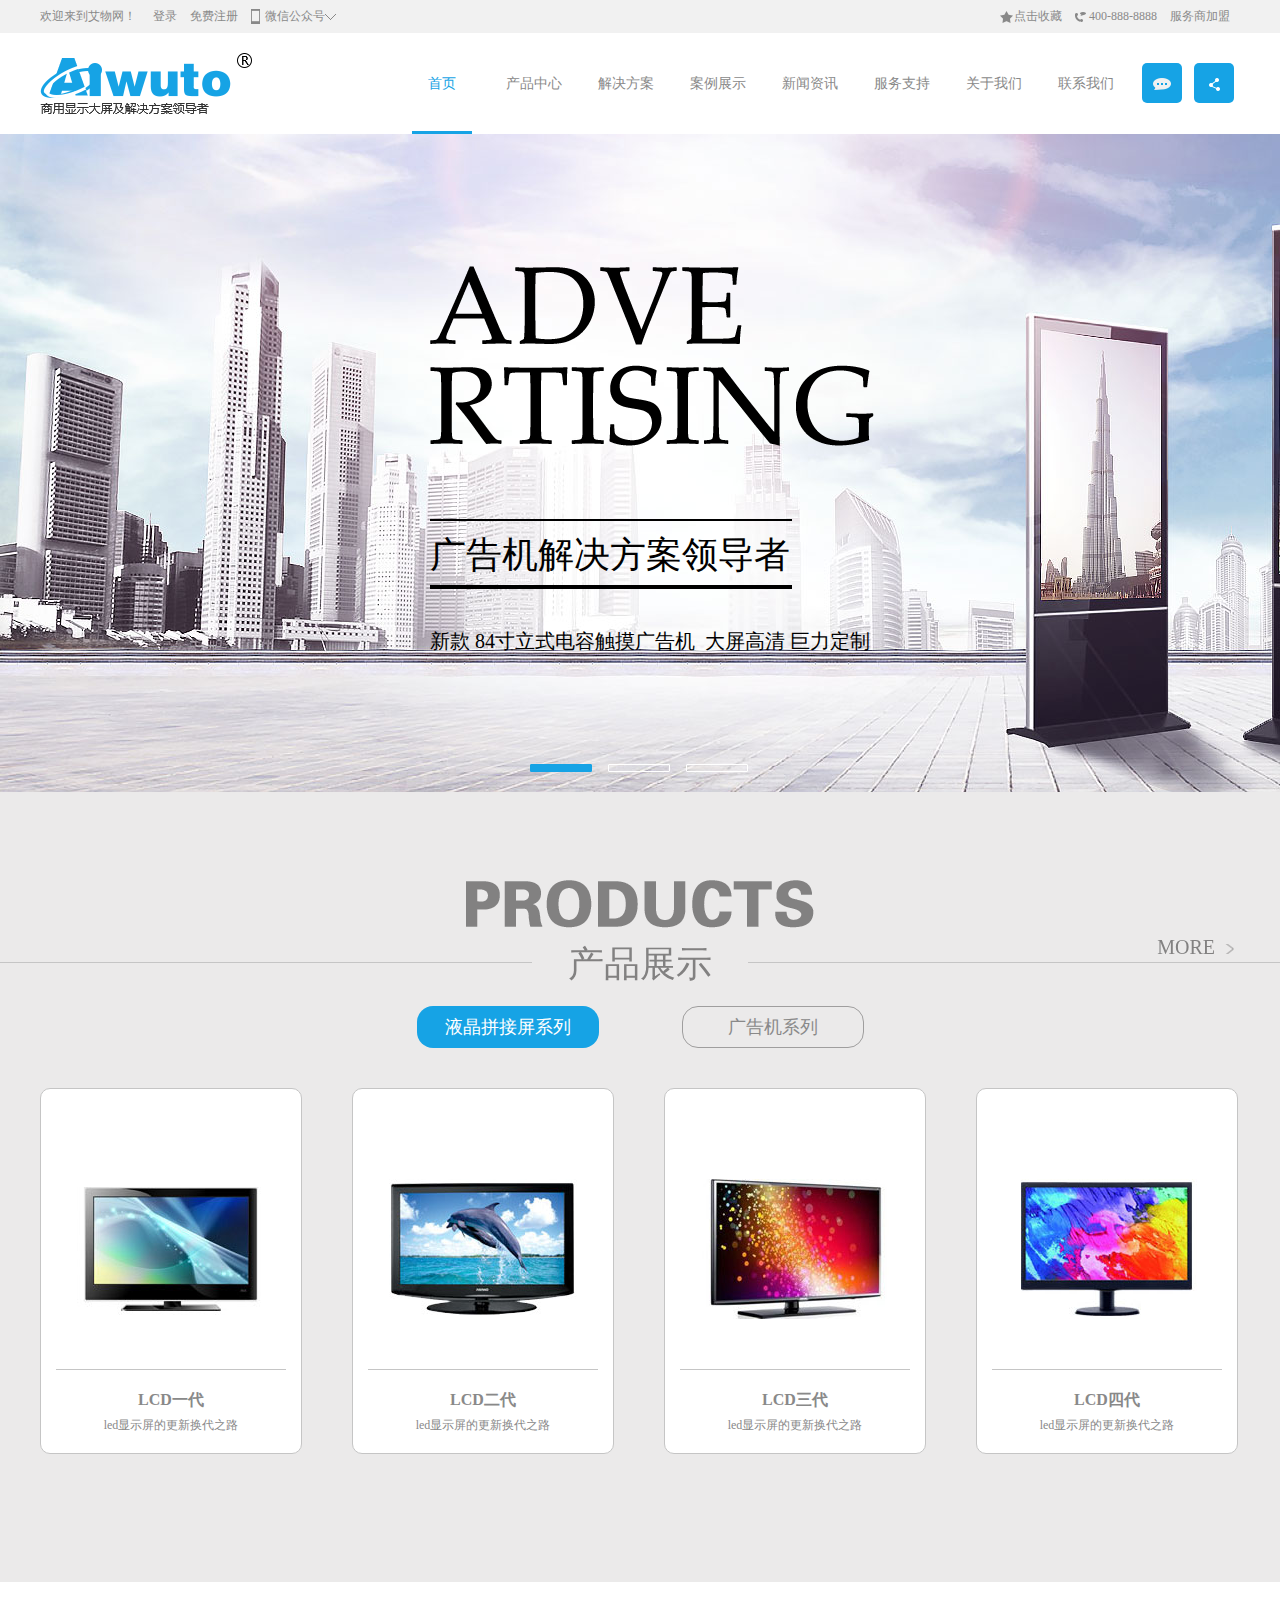
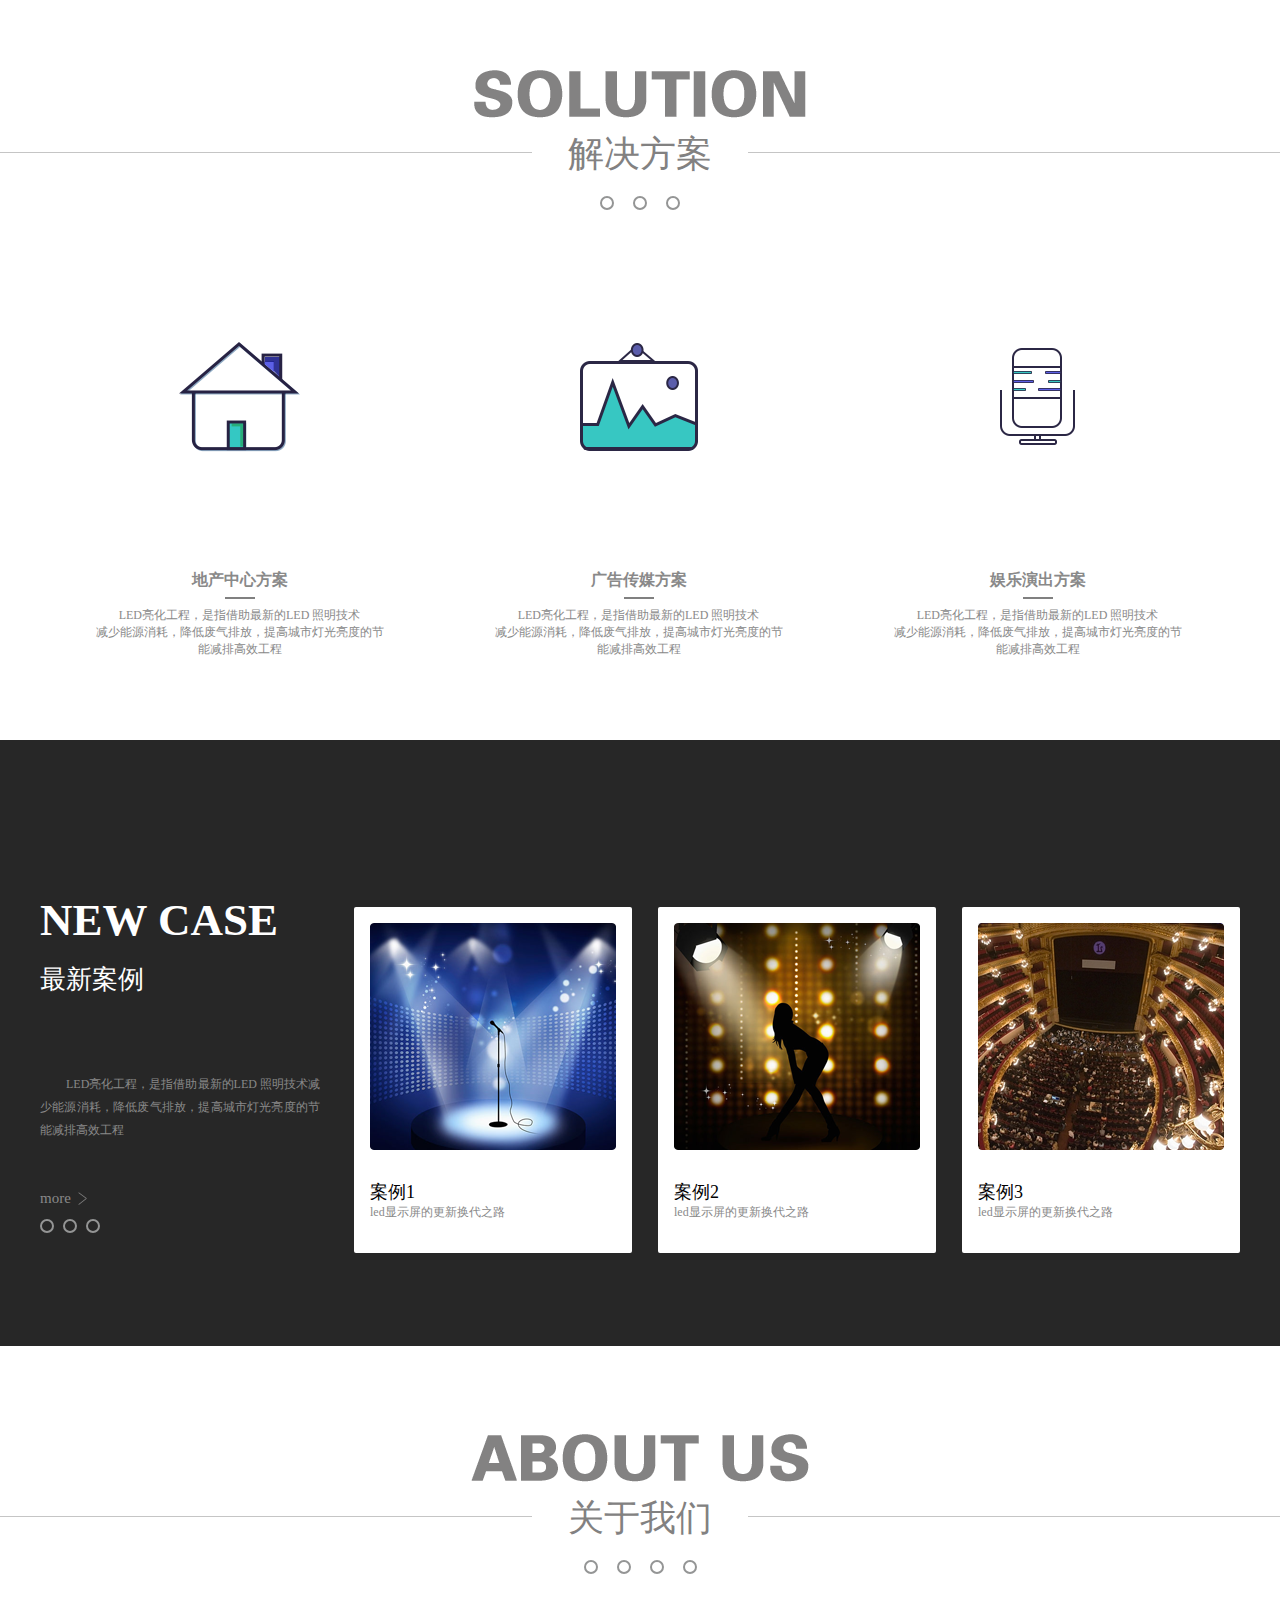
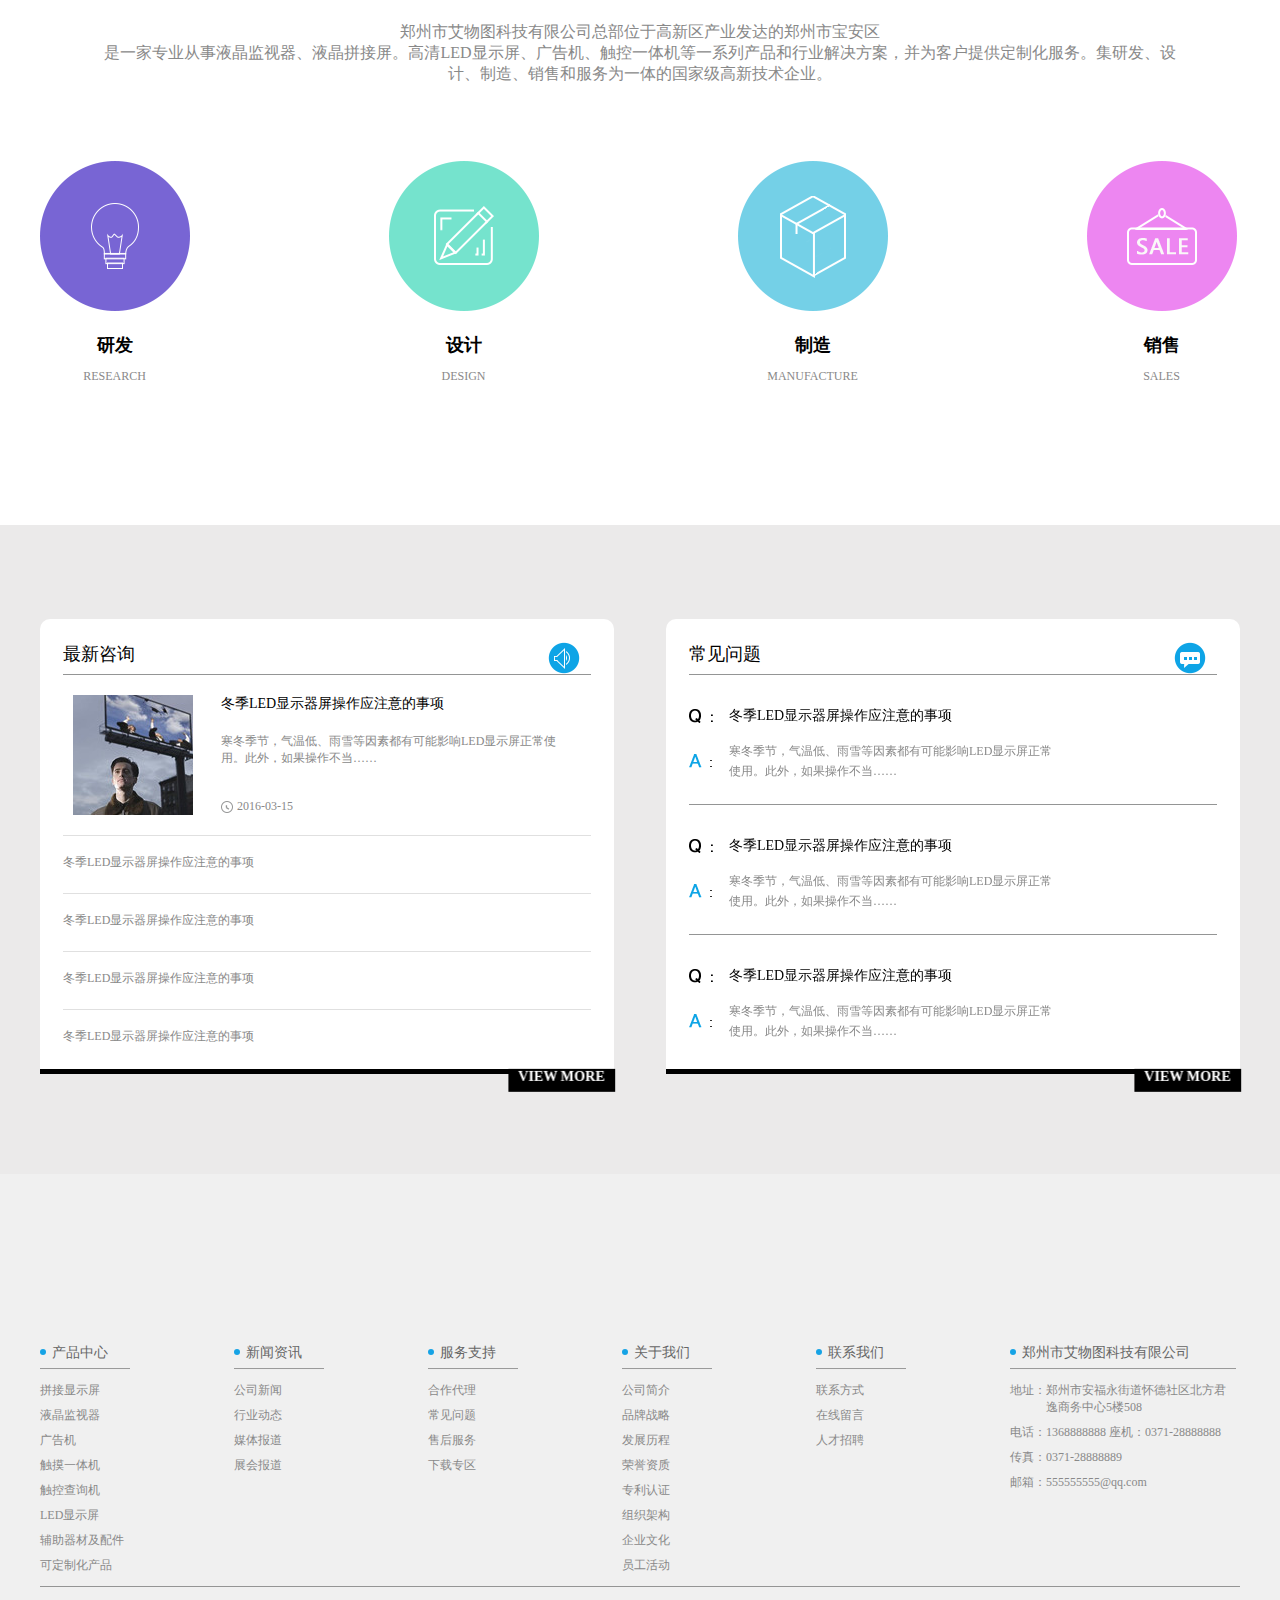
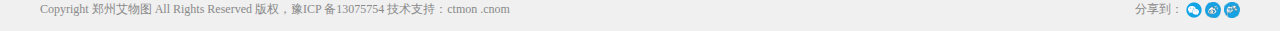
<file: 艾物网/index.html>
<!doctype html>
<html lang="en">
<head>
<meta charset="utf-8">
<meta http-equiv="X-UA-Compatible" content="IE=edge,chrome=1">
<title>艾物图</title>
<meta name="description" content="简介">
<meta name="keywords" content="关键字">
<link rel="stylesheet" type="text/css" href="css/home.css"/>
<link rel="stylesheet" type="text/css" href="css/header-foot-all.css"/>
</head>
<body>

<!-- 顶部 -->

<div class="header-all">
    <div class="wrapper top-cont">
        <div class="text-left">
        	<span>欢迎来到艾物网！</span>
            <a href="#" class="land">登录</a>
            <a href="#">免费注册</a>
            <a href="#" class="weChat bg-image-format">微信公众号<img src="images/drop-down.png"><i></i></a>
        </div>
        <div class="text-right">
            <a href="#" class="collect bg-image-format">点击收藏</a>
            <a href="javascript:hoid(0)" class="hotline bg-image-format">400-888-8888</a>
            <a href="#">服务商加盟</a>
        </div>
        <div class="login">
                <input type="text" name="name" value="输入用户名">
                <input type="text" name="password" value="输入密码">
                <a href="javascript:hoid(0)" id="land">登录</a>
                <a href="javascript:hoid(0)" id="cancel">取消</a>
            </div>
            <div class="signIn">
                <input type="text" name="name" value="输入用户名">
                <input type="text" name="password" value="输入密码">
                <input type="text" name="captcha" value="验证码">
                <a href="javascript:hoid(0)" id="land">登录</a>
                <a href="javascript:hoid(0)" id="cancel">取消</a>
            </div>
    </div>
</div>
    

<!-- 导航 -->

<div class="wrapper nav-cont"> 
	<h1 class="logo"><img src="images/logo.png" title="logo" alt="艾物网"></h1>
	<div class="nav">
        <ul class="clearfix">
        	<li class="homepage"><a href="index.html" style="color:#16a3e5;">首页<i style="width:60px; background:#16a3e5; left:0;"></i></a></li>
        	<li><a href="product.html">产品中心<i></i></a>
                <ul>
                    <li>广告机</li>
                    <li>触摸一体机</li>
                    <li>LED显示屏</li>
                    <li>液晶监视器</li>
                    <li>拼接显示屏</li>
                    <li>辅助器材</li>
                    <li>可定制化产品</li>
                </ul>
            </li>
        	<li><a href="solution.html">解决方案<i></i></a>
                <ul>
                    <li>地产中心方案</li>
                    <li>广告传媒方案</li>
                    <li>娱乐演出方案</li>
                </ul>
            </li>
        	<li><a href="case.html">案例展示<i></i></a>
                <ul>
                    <li>显示屏更新</li>
                    <li>拼接创新</li>
                </ul>
            </li>
        	<li><a href="news.html">新闻资讯<i></i></a>
                <ul>
                    <li>公司新闻</li>
                    <li>行业动态</li>
                    <li>媒体报道</li>
                    <li>展会报道</li>
                </ul>
            </li>
        	<li><a href="services.html">服务支持<i></i></a>
                <ul>
                    <li>合作代理</li>
                    <li>常见问题</li>
                    <li>售后服务</li>
                    <li>下载专区</li>
                </ul>
            </li>
        	<li><a href="about-us.html">关于我们<i></i></a></li>
        	<li><a href="contact-us.html">联系我们<i></i></a></li>
        </ul>
    </div>
    <div class="share-icon">
    	<a href="#"><img src="images/share.png" alt="分享图标" title="分享页面"></a>
    	<a href="#"><img src="images/msg.png" alt="消息图标" title="显示信息"></a>
    </div>
</div>

<div class="handler">
        <p class="top-nav">导航</p>
        <hr class="line-1">
        <hr class="line-2">
        <hr class="line-3">
</div>

<!-- banner -->

<div class="banner">
    <ul class="bnr-img">
        <li>
            <div class="banner-1">
                <img src="images/banner-1.jpg" alt="The first banner">
                <div class="word">
                    <img src="images/bn-1-word.png" alt="banner-1 word">
                    <h3>广告机解决方案领导者</h3>
                    <p>新款&nbsp;84寸立式电容触摸广告机&nbsp;&nbsp;大屏高清&nbsp;巨力定制</p>
                </div>
            </div>
        </li>
        <li>
            <div class="banner-2">
                <img src="images/banner-2.jpg" alt="The second banner">
                <div class="image">
                    <img src="images/spider-man.png" alt="banner-2 image">
                </div>
                <div class="r-word">
                    <div class="word">
                        <div class="bn-btn">
                            <a href="javascript:void(0)"><span>触摸一体机</span></a>
                        </div>
                        <h2>开放广告播放新体验</h2>
                            <hr>
                        <p>颠覆传统广告，引发视觉革命，工业级工控主板，高端品质</p>
                    </div>
                    <ul class="icon clearfix">
                        <li class="icon-1"><i></i>断电记忆功能</li>
                        <li class="icon-2"><i></i>软件即时升级</li>
                        <li class="icon-3"><i></i>流水字幕功能</li>
                    </ul>
                </div>
                
            </div>
        </li>
        <li>
            <div class="banner-3">
                <img src="images/banner-3.jpg" alt="The third banner">
                <div class="word">
                    <h3>体验科技&nbsp;掌控未来</h3>
                    <p>MOTION&nbsp;SENSING&nbsp;FUTURE&nbsp;MASTER</p>
                    <div class="pro-1">N-show<br>智能体感机</div>
                    <div class="pro-2">N-show<br>3D体感形象搭配系统</div>
                    <div class="pro-3">N-show<br>体感形象搭配系统</div>
                </div>
            </div>
        </li>
    </ul>
    <div class="pro">
        <ul class="promo">
            <li class="focus"></li>
            <li></li>
            <li></li>
        </ul>
    </div>
    <div class="left"><span>&lt;</span></div>
    <div class="right"><span>&gt;</span></div>
</div>


<!-- 产品展示 -->

<div class="product">
    <div class="wrapper">
        <h3 class="title">
            <p><img src="images/products.png"></p>
            <p class="text">产品展示</p>
            <a href="#" class="more">MORE <i></i></a>
        </h3>
        <div class="line"></div>
        <div class="btn">
            <a href="javascript:void(0)" class="LCD">液晶拼接屏系列</a>
            <a href="javascript:void(0)">广告机系列</a>
        </div>
        <div class="list">
        <div class="clearfix lcd">
            <ul class="clearfix">
                <li class="list-no1">
                    <div href="#" class="LCD-no1">
                        <img src="images/pro-img01-188-140.jpg">
                        <div class="LCD-no1-text">
                            <b>LCD一代</b>
                            <p>led显示屏的更新换代之路</p>
                            <p>带你体验全新的视觉感受  &gt;&gt;</p>
                        </div>
                    </div>
                </li>
                <li>
                    <div href="#" class="LCD-no2">
                        <img src="images/pro-img02-188-140.jpg">
                        <div class="LCD-no2-text">
                            <b>LCD二代</b>
                            <p>led显示屏的更新换代之路</p>
                            <p>带你体验全新的视觉感受  &gt;&gt;</p>
                        </div>
                    </div>
                </li>
                <li>
                    <div href="#" class="LCD-no3">
                        <img src="images/pro-img03-188-140.jpg">
                        <div class="LCD-no3-text">
                            <b>LCD三代</b>
                            <p>led显示屏的更新换代之路</p>
                            <p>带你体验全新的视觉感受  &gt;&gt;</p>
                        </div>
                    </div>
                </li>
                <li>
                    <div href="#" class="LCD-no4">
                        <img src="images/pro-img04-188-140.jpg">
                        <div class="LCD-no3-text">
                            <b>LCD四代</b>
                            <p>led显示屏的更新换代之路</p>
                            <p>带你体验全新的视觉感受  &gt;&gt;</p>
                        </div>
                    </div>
                </li>
            </ul>
        </div>
        <div class="clearfix player">
            <ul class="clearfix">
                <li class="list-no1">
                    <div href="#" class="LCD-no1">
                        <img src="images/product-1.jpg">
                        <div class="LCD-no1-text">
                            <b>20寸立式广告机</b>
                            <p>极致超薄 | 双色处理 | 人体感应</p>
                            <div class="button">
                                <div>
                                    <a href="">view</a>
                                    <a href="">view<i></i></a>
                                </div>
                            </div>
                        </div>
                    </div>
                </li>
                <li>
                    <div href="#" class="LCD-no2">
                        <img src="images/product-2.jpg">
                        <div class="LCD-no2-text">
                            <b>20寸立式广告机</b>
                            <p>极致超薄 | 双色处理 | 人体感应</p>
                            <div class="button">
                                <div>
                                    <a href="">view</a>
                                    <a href="">view<i></i></a>
                                </div>
                            </div>
                        </div>
                    </div>
                </li>
                <li>
                    <div href="#" class="LCD-no3">
                        <img src="images/product-3.jpg">
                        <div class="LCD-no3-text">
                            <b>20寸立式广告机</b>
                            <p>极致超薄 | 双色处理 | 人体感应</p>
                            <div class="button">
                                <div>
                                    <a href="">view</a>
                                    <a href="">view<i></i></a>
                                </div>
                            </div>
                        </div>
                    </div>
                </li>
                <li>
                    <div href="#" class="LCD-no4">
                        <img src="images/product-4.jpg">
                        <div class="LCD-no3-text">
                            <b>20寸立式广告机</b>
                            <p>极致超薄 | 双色处理 | 人体感应</p>
                            <div class="button">
                                <div>
                                    <a href="">view</a>
                                    <a href="">view<i></i></a>
                                </div>
                            </div>
                        </div>
                    </div>
                </li>
            </ul>
        </div>
        </div>
    </div>
</div>


<!-- 解决方案 -->

<div class="solution">
    <div class="wrapper">
        <h3 class="title">
            <p><img src="images/solution.png"></p>
            <p class="text">解决方案</p>
        </h3>
        <div class="line"></div>
        <div class="promo-nav">
            <a href="#"></a>
            <a href="#"></a>
            <a href="#"></a>
        </div>
        <div class="list clearfix">
            <ul>
                <li class="estate">
                    <a href="#">
                        <img src="images/estate-121-110.png">
                        <b>地产中心方案</b>
                            <hr>
                        <p>LED亮化工程，是指借助最新的LED 照明技术<br>减少能源消耗，降低废气排放，提高城市灯光亮度的节<br>能减排高效工程</p>
                        <span>1、LED亮化工程，是指借助最新的LED 照明技术;<br>2、减少能源消耗，降低废气排放;<br>3、提高城市灯光亮度的节能减排高效工程</span>
                    </a>
                    
                </li>
                <li>
                    <a href="#">
                        <img src="images/media-121-110.png">
                        <b>广告传媒方案</b>
                            <hr>
                        <p>LED亮化工程，是指借助最新的LED 照明技术<br>减少能源消耗，降低废气排放，提高城市灯光亮度的节<br>能减排高效工程</p>
                        <span>1、LED亮化工程，是指借助最新的LED 照明技术;<br>2、减少能源消耗，降低废气排放;<br>3、提高城市灯光亮度的节能减排高效工程</span>
                    </a>
                    </li>
                <li>
                    <a href="#">
                        <img src="images/entertainment-121-110.png">
                        <b>娱乐演出方案</b>
                            <hr>
                        <p>LED亮化工程，是指借助最新的LED 照明技术<br>减少能源消耗，降低废气排放，提高城市灯光亮度的节<br>能减排高效工程</p>
                        <span>1、LED亮化工程，是指借助最新的LED 照明技术;<br>2、减少能源消耗，降低废气排放;<br>3、提高城市灯光亮度的节能减排高效工程</span>
                    </a>
                </li>
            </ul>
        </div>
    </div>
</div>


<!-- 最新案例 -->

<div class="new-case">
    <div class="wrapper clearfix">
        <div class="new-case-text">
            <h3>
                <b>NEW CASE<br></b>
                <span>最新案例</span>
             </h3>
            <p>LED亮化工程，是指借助最新的LED 照明技术减少能源消耗，降低废气排放，提高城市灯光亮度的节能减排高效工程</p>
            <a href="#" class="more">more</a>
            <div class="promo-nav">
                <a href="#"></a>
                <a href="#" class="gop"></a>
                <a href="#"></a>
            </div>
        </div>
        <div class="list">
            <ul class="clearfix">
                <li>
                    <a href="#">
                        <div class="image">
                            <div class="list01"></div>
                            <img src="images/float.png">
                        </div>
                        <h5>案例1</h5>
                        <p>led显示屏的更新换代之路</p>
                    </a>
                </li>
                <li class="gop">
                    <a href="#">
                        <div class="image">
                            <div class="list02"></div>
                            <img src="images/float.png">
                        </div>
                        <h5>案例2</h5>
                        <p>led显示屏的更新换代之路</p>
                    </a>
                </li>
                <li>
                    <a href="#">
                        <div class="image">
                            <div class="list03"></div>
                            <img src="images/float.png">
                        </div>
                        <h5>案例3</h5>
                        <p>led显示屏的更新换代之路</p>
                    </a>
                </li>
            </ul>
        </div>
    </div>
</div>


<!-- 关于我们 -->

<div class="about-us">
    <div class="wrapper content">
        <h3 class="title">
            <p><img src="images/about-us.png"></p>
            <p class="text">关于我们</p>
        </h3>
        <div class="line"></div>
        <div class="promo-nav">
            <a href="#"></a>
            <a href="#"></a>
            <a href="#"></a>
            <a href="#"></a>
        </div>
        <span>郑州市艾物图科技有限公司总部位于高新区产业发达的郑州市宝安区<br>是一家专业从事液晶监视器、液晶拼接屏。高清LED显示屏、广告机、触控一体机等一系列产品和行业解决方案，并为客户提供定制化服务。集研发、设<br>计、制造、销售和服务为一体的国家级高新技术企业。</span>
        <div class="clearfix">
            <ul>
                <li>
                    <a href="#" class="icon01">
                        <i></i>
                        <h5>研发</h5>
                        <p>RESEARCH</p>
                    </a>
                </li>
                <li>
                    <a href="#" class="icon02">
                        <i></i>
                        <h5>设计</h5>
                        <p>DESIGN</p>
                    </a>
                </li>
                <li>
                    <a href="#" class="icon03">
                        <i></i>
                        <h5>制造</h5>
                        <p>MANUFACTURE</p>
                    </a>
                </li>
                <li>
                    <a href="#" class="icon04">
                        <i></i>
                        <h5>销售</h5>
                        <p>SALES</p>
                    </a>
                </li>
            </ul>
        </div>
    </div>
</div>


<!-- 咨询和问题 -->

<div class="new-question">
    <div class="wrapper clearfix">
        <div class="new">
            <div class="new-que-text">
                <h3>最新咨询</h3>
                <a href="#" class="trumpet"><img src="images/trumpet.png"></a>
                <div class="text01">
                    <div class="text01-text">
                        <h4>冬季LED显示器屏操作应注意的事项</h4>
                        <div id="roll">
                            <ul>
                                <li href="#">寒冬季节，气温低、雨雪等因素都有可能影响LED显示屏正常使用。此外，如果操作不当……</li>
                                <li href="#">1：开关顺序：开屏时，先开机后开屏，关屏时，先关机后关屏。<br><br></li>
                                <li href="#">2：计算机进入工程控制软件后，方可开屏通电，不要先开屏，再进入工程控制软件。</li>
                                <li href="#">3：显示屏体一部分出现一行非常亮时，应注意及时关屏，在此状态下不宜长时间开屏。</li>
                                <li href="#">4：定期检查挂接处的牢固情况。如有松动现象，注意及时调整，重新加固或更新吊件。</li>
                            </ul>
                        </div>
                        <span>2016-03-15</span></div>
                    <a href="#"><img src="images/new-images-120-120.jpg" href="#"></a>
                </div>
                <div class="text02">
                    <a href="#">冬季LED显示器屏操作应注意的事项</a>
                    <a href="#">冬季LED显示器屏操作应注意的事项</a>
                    <a href="#">冬季LED显示器屏操作应注意的事项</a>
                    <a href="#">冬季LED显示器屏操作应注意的事项</a>
                </div>    
            </div>
            <div class="bottom clearfix">
                <a href="#">VIEW MORE</a>
                <a href="#">VIEW MORE</a>
            </div>
        </div>
        <div class="question">
            <div class="new-que-text">
                <h3>常见问题</h3>
                <a href="#" class="trumpet"><img src="images/msg02.png"></a>
                <div class="item">
                    <div class="item-1">
                        <div class="rolate">
                            <div class="front">
                                <h5><a href="#">冬季LED显示器屏操作应注意的事项</a></h5>
                                <a href="#"><p>寒冬季节，气温低、雨雪等因素都有可能影响LED显示屏正常<br>使用。此外，如果操作不当……</p></a>
                            </div>
                            <div class="back">
                                <p>寒冬季节，气温低、雨雪等因素都有可能影响LED显示屏正常使用。此外，如果操作不当可能让你的电脑处于瘫痪的地步，所以我们要正确使用电脑。例如：刚打开我们的电脑的时候，尽量先打开电源再打开显示屏，关闭电脑的时候先关闭显示屏再关电源。</p>
                            </div>
                        </div>
                    </div>
                    <div class="item-2">
                        <div class="rolate">
                            <div class="front">
                                <h5><a href="#">冬季LED显示器屏操作应注意的事项</a></h5>
                                <a href="#"><p>寒冬季节，气温低、雨雪等因素都有可能影响LED显示屏正常<br>使用。此外，如果操作不当……</p></a>
                            </div>
                            <div class="back">
                                <p>寒冬季节，气温低、雨雪等因素都有可能影响LED显示屏正常使用。此外，如果操作不当可能让你的电脑处于瘫痪的地步，所以我们要正确使用电脑。例如：刚打开我们的电脑的时候，尽量先打开电源再打开显示屏，关闭电脑的时候先关闭显示屏再关电源。</p>
                            </div>
                        </div>
                    </div>
                    <div class="item-3">
                        <div class="rolate">
                            <div class="front">
                                <h5><a href="#">冬季LED显示器屏操作应注意的事项</a></h5>
                                <a href="#"><p>寒冬季节，气温低、雨雪等因素都有可能影响LED显示屏正常<br>使用。此外，如果操作不当……</p></a>
                            </div>
                            <div class="back">
                                <p>寒冬季节，气温低、雨雪等因素都有可能影响LED显示屏正常使用。此外，如果操作不当可能让你的电脑处于瘫痪的地步，所以我们要正确使用电脑。例如：刚打开我们的电脑的时候，尽量先打开电源再打开显示屏，关闭电脑的时候先关闭显示屏再关电源。</p>
                            </div>
                        </div>
                    </div>
                </div>
            </div>
            <div class="bottom clearfix">
                <a href="#">VIEW MORE</a>
                <a href="#">VIEW MORE</a>
            </div>
        </div>
    </div>
</div>

<!-- 侧部导航 -->

<ul class="clearfix nav-right">
    <li><a href="javascript:hoid(0)">产品<br>展示</a><span>PRODUCTS<br>产品展示</span></li>
    <li><a href="javascript:hoid(0)">解决<br>方案</a><span>SOLUTION<br>解决方案</span></li>
    <li><a href="javascript:hoid(0)">最新<br>案例</a><span>NEW CASE<br>最新案例</span></li>
    <li><a href="javascript:hoid(0)">关于<br>我们</a><span>ABOUT US<br>关于我们</span></li>
    <li><a href="javascript:hoid(0)">新闻<br>资讯</a><span>NEWS<br>新闻资讯</span></li>
</ul>
<div class="stick">
    <img src="images/stick.png" alt="">
</div>

<!-- 底部 -->

<div class="bottom-all">
    <div class="wrapper">
        <div class="bottom-nav clearfix">
            <ul>
                <li class="list-1">
                    <a href="#"><span><p></p>产品中心</span></a>
                    <hr>
                    <a href="#">拼接显示屏</a>
                    <a href="#">液晶监视器</a>
                    <a href="#">广告机</a>
                    <a href="#">触摸一体机</a>
                    <a href="#">触控查询机</a>
                    <a href="#">LED显示屏</a>
                    <a href="#">辅助器材及配件</a>
                    <a href="#">可定制化产品</a>
                </li>
                <li>
                    <a href="#"><span><p></p>新闻资讯</span></a>
                    <hr>
                    <a href="#">公司新闻</a>
                    <a href="#">行业动态</a>
                    <a href="#">媒体报道</a>
                    <a href="#">展会报道</a>
                </li>
                <li>
                    <a href="#"><span><p></p>服务支持</span></a>
                    <hr>
                    <a href="#">合作代理</a>
                    <a href="#">常见问题</a>
                    <a href="#">售后服务</a>
                    <a href="#">下载专区</a>
                </li>
                <li>
                    <a href="#"><span><p></p>关于我们</span></a>
                    <hr>
                    <a href="#">公司简介</a>
                    <a href="#">品牌战略</a>
                    <a href="#">发展历程</a>
                    <a href="#">荣誉资质</a>
                    <a href="#">专利认证</a>
                    <a href="#">组织架构</a>
                    <a href="#">企业文化</a>
                    <a href="#">员工活动</a>
                </li>
                <li>
                    <a href="#"><span><p></p>联系我们</span></a>
                    <hr>
                    <a href="#">联系方式</a>
                    <a href="#">在线留言</a>
                    <a href="#">人才招聘</a>
                </li>
                <li class="list-6">
                    <a href="#"><span><p></p>郑州市艾物图科技有限公司</span></a>
                    <hr>
                    <a href="#">地址：郑州市安福永街道怀德社区北方君<i></i>逸商务中心5楼508</a>
                    <a href="#">电话：1368888888</a>
                    <a href="#">座机：0371-28888888</a>
                    <a href="#">传真：0371-28888889</a>
                    <a href="#">邮箱：555555555@qq.com</a>
                </li>
            </ul>
        </div>
        <div class="footer-text clearfix">
            <a href="#" class="copyright">Copyright 郑州艾物图 All Rights Reserved 版权，豫ICP 备13075754 技术支持：ctmon .cnom</a>
            <div class="icon">
                分享到：
                <a href="#"><img src="images/weChat.png"></a>
                <a href="#"><img src="images/sina-weibo.png"></a>
                <a href="#"><img src="images/tencent-weibo.png"></a>
            </div>
        </div>
    </div>
</div>

<!-- 置顶 -->
</body>
<script src="js/jquery-1.9.1.min.js"></script>
<script src="js/header-footer.js"></script>
<script src="js/home.js"></script>
</html>
</file>
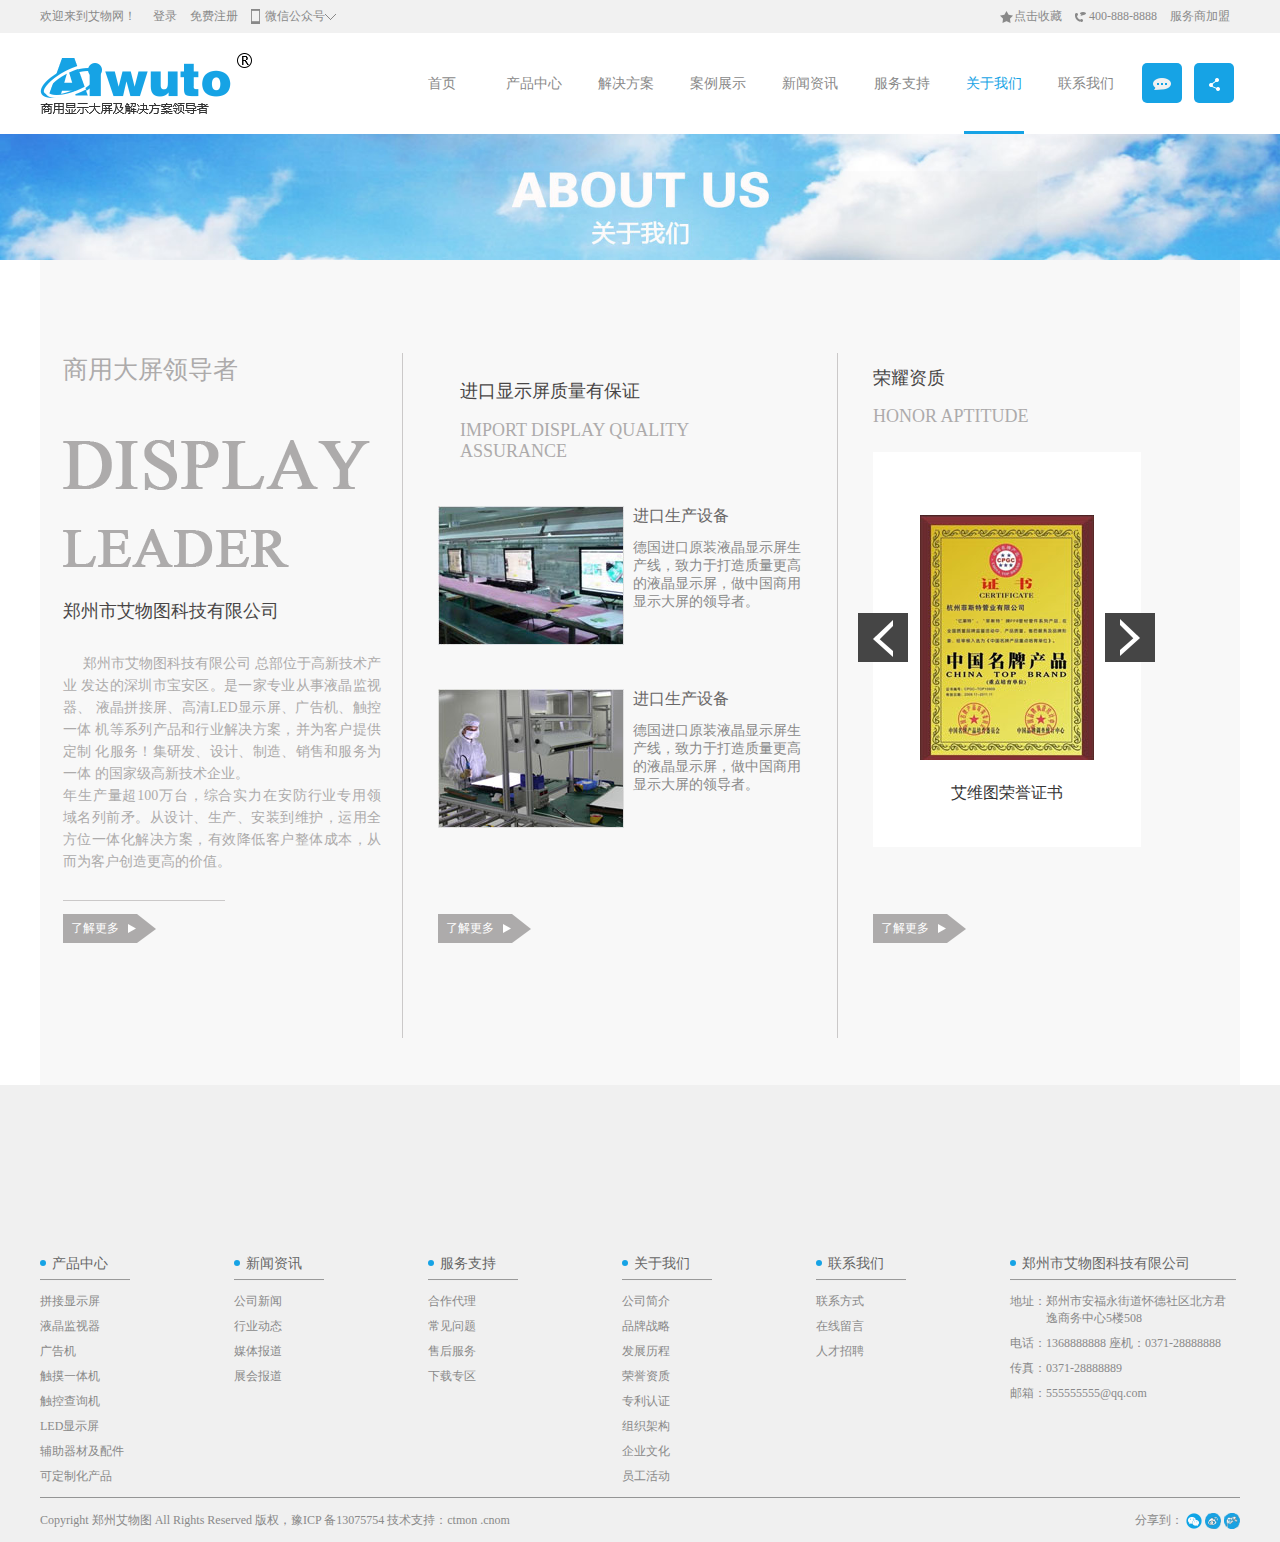
<file: 艾物网/about-us.html>
<!doctype html>
<html lang="en">
<head>
<meta charset="utf-8">
<meta http-equiv="X-UA-Compatible" content="IE=edge,chrome=1">
<title>艾物图</title>
<meta name="description" content="简介">
<meta name="keywords" content="关键字">

<link rel="stylesheet" type="text/css" href="css/header-foot-all.css"/>
<link rel="stylesheet" type="text/css" href="css/about-us.css"/>
<script src="js/jquery-1.9.1.min.js"></script>
<script src="js/about-us.js"></script>
</head>

<body>

<!-- 顶部 -->

	<div class="header-all">
        <div class="wrapper top-cont">
            <div class="text-left">
            	<span>欢迎来到艾物网！</span>
                <a href="#" class="land">登录</a>
                <a href="#">免费注册</a>
                <a href="#" class="weChat bg-image-format">微信公众号<img src="images/drop-down.png"><i></i></a>
            </div>
            <div class="text-right">
                <a href="#" class="collect bg-image-format">点击收藏</a>
                <a href="#" class="hotline bg-image-format">400-888-8888</a>
                <a href="#">服务商加盟</a>
            </div>
        </div>
    </div>
    

<!-- 菜单 -->

    <div class="wrapper nav-cont"> 
    	<h1 class="logo"><img src="images/logo.png" title="艾物网图标" alt="艾物网" ></h1>
    	<div class="nav">
	        <ul class="clearfix">
	        	<li class="homepage"><a href="index.html">首页<i></i></a></li>
                <li><a href="product.html">产品中心<i></i></a>
                <ul>
                    <li>广告机</li>
                    <li>触摸一体机</li>
                    <li>LED显示屏</li>
                    <li>液晶监视器</li>
                    <li>拼接显示屏</li>
                    <li>辅助器材</li>
                    <li>可定制化产品</li>
                </ul>
            </li>
            <li><a href="solution.html">解决方案<i></i></a>
                <ul>
                    <li>地产中心方案</li>
                    <li>广告传媒方案</li>
                    <li>娱乐演出方案</li>
                </ul>
            </li>
            <li><a href="case.html">案例展示<i></i></a>
                <ul>
                    <li>显示屏更新</li>
                    <li>拼接创新</li>
                </ul>
            </li>
            <li><a href="news.html">新闻资讯<i></i></a>
                <ul>
                    <li>公司新闻</li>
                    <li>行业动态</li>
                    <li>媒体报道</li>
                    <li>展会报道</li>
                </ul>
            </li>
            <li><a href="services.html">服务支持<i></i></a>
                <ul>
                    <li>合作代理</li>
                    <li>常见问题</li>
                    <li>售后服务</li>
                    <li>下载专区</li>
                </ul>
            </li>
                <li><a href="about-us.html" style="color:#16a3e5;">关于我们<i style="width:60px; background:#16a3e5; left:0;"></i></a></li>
                <li><a href="contact-us.html">联系我们<i></i></a></li>
	        </ul>
	    </div>
	    <div class="share-icon">
	    	<a href="#"><img src="images/share.png" alt="分享图标" title="分享页面的图标"></a>
	    	<a href="#"><img src="images/msg.png" alt="消息图标" title="显示信息的图标"></a>
	    </div>
    </div>

<!-- banner -->

    <div class="banner">
        <a href="#"><img src="images/about-banner.jpg" alt="banner图" title="关于我们"></a>
    </div>

<!-- 商用大屏领导者 -->

    <div class="aboutus">
        <div class="wrapper clearfix">    
            <div class="plate01">
                <h3>商用大屏领导者</h3>
                <img src="images/aboutWoLeft.png" alt="主题">
                <p>郑州市艾物图科技有限公司</p>
                <span>郑州市艾物图科技有限公司 总部位于高新技术产业
                发达的深圳市宝安区。是一家专业从事液晶监视器、
                液晶拼接屏、高清LED显示屏、广告机、触控一体
                机等系列产品和行业解决方案，并为客户提供定制
                化服务！集研发、设计、制造、销售和服务为一体
                的国家级高新技术企业。<br>
                年生产量超100万台，综合实力在安防行业专用领
                域名列前矛。从设计、生产、安装到维护，运用全
                方位一体化解决方案，有效降低客户整体成本，从
                而为客户创造更高的价值。
                </span>
                <div class="next">
                    <a href="#"><p>了解更多</p></a> 
                </div>    
            </div>
            <div class="plate02 clearfix">
                <h3>进口显示屏质量有保证</h3>
                <div class="english">IMPORT DISPLAY QUALITY<p> ASSURANCE</div>
                <div class="photo01 clearfix">
                    <img src="images/production.jpg" alt="进口生产设备">
                    <a href="#"><h4>进口生产设备</h4><p>德国进口原装液晶显示屏生产线，致力于打造质量更高
                    的液晶显示屏，做中国商用显示大屏的领导者。</p></a>
                </div>
                <div class="photo02 clearfix">
                    <img src="images/production01.jpg" alt="进口生产设备">
                    <a href="#"><h4>进口生产设备</h4><p>德国进口原装液晶显示屏生产线，致力于打造质量更高
                    的液晶显示屏，做中国商用显示大屏的领导者。</p></a>
                </div>
                <div class="next">
                    <a href="#"><p>了解更多</p></a>
                </div> 
            </div>
            <div class="plate03">
                <h3>荣耀资质</h3>
                <div class="english">HONOR APTITUDE</div>
                <div class="white"><a href="">
                    <div class="box">
                        <ul>
                            <li> <img src="images/card.jpg" alt="荣誉证书" class="shu"></li>
                            <li> <img src="images/card1.png" alt="荣誉证书" class="shu"></li>
                            <li> <img src="images/card2.png" alt="荣誉证书" class="shu"></li>
                        </ul>     
                    </div>
                    <h4>艾维图荣誉证书</h4></a>
                </div>
                <div class="cardShow">
                    <p class="last">
                        <a href="javascript:roid(0)"><img src="images/next01.png" alt="上一个"></a>
                    </p>
                    <p class="next">
                        <a href="javascript:roid(0)"><img src="images/next02.png" alt="下一个"></a>
                    </p>
                </div>
                <div class="next">
                    <a href="#"><p>了解更多</p></a> 
                </div>   
            </div>
        </div>
    </div>

<!-- 底部导航 -->
    <div class="bottom-all">
        <div class="wrapper">
            <div class="bottom-nav clearfix">
                <ul>
                    <li class="list-1">
                        <a href="#"><span><p></p>产品中心</span></a>
                        <hr>
                        <a href="#">拼接显示屏</a>
                        <a href="#">液晶监视器</a>
                        <a href="#">广告机</a>
                        <a href="#">触摸一体机</a>
                        <a href="#">触控查询机</a>
                        <a href="#">LED显示屏</a>
                        <a href="#">辅助器材及配件</a>
                        <a href="#">可定制化产品</a>
                    </li>
                    <li>
                        <a href="#"><span><p></p>新闻资讯</span></a>
                        <hr>
                        <a href="#">公司新闻</a>
                        <a href="#">行业动态</a>
                        <a href="#">媒体报道</a>
                        <a href="#">展会报道</a>
                    </li>
                    <li>
                        <a href="#"><span><p></p>服务支持</span></a>
                        <hr>
                        <a href="#">合作代理</a>
                        <a href="#">常见问题</a>
                        <a href="#">售后服务</a>
                        <a href="#">下载专区</a>
                    </li>
                    <li>
                        <a href="#"><span><p></p>关于我们</span></a>
                        <hr>
                        <a href="#">公司简介</a>
                        <a href="#">品牌战略</a>
                        <a href="#">发展历程</a>
                        <a href="#">荣誉资质</a>
                        <a href="#">专利认证</a>
                        <a href="#">组织架构</a>
                        <a href="#">企业文化</a>
                        <a href="#">员工活动</a>
                    </li>
                    <li>
                        <a href="#"><span><p></p>联系我们</span></a>
                        <hr>
                        <a href="#">联系方式</a>
                        <a href="#">在线留言</a>
                        <a href="#">人才招聘</a>
                    </li>
                    <li class="list-6">
                        <a href="#"><span><p></p>郑州市艾物图科技有限公司</span></a>
                        <hr>
                        <a href="#">地址：郑州市安福永街道怀德社区北方君<i></i>逸商务中心5楼508</a>
                        <a href="#">电话：1368888888</a>
                        <a href="#">座机：0371-28888888</a>
                        <a href="#">传真：0371-28888889</a>
                        <a href="#">邮箱：555555555@qq.com</a>
                    </li>
                </ul>
            </div>
            <div class="footer-text clearfix">
                <a href="#" class="copyright">Copyright 郑州艾物图 All Rights Reserved 版权，豫ICP 备13075754 技术支持：ctmon .cnom</a>
                <div class="icon">
                    分享到：
                    <a href="#"><img src="images/weChat.png"></a>
                    <a href="#"><img src="images/sina-weibo.png"></a>
                    <a href="#"><img src="images/tencent-weibo.png"></a>
                </div>
            </div>
        </div>
    </div>
</body>
<script src="js/jquery-1.9.1.min.js"></script>
<script src="js/header-footer.js"></script>
</html>
</file>
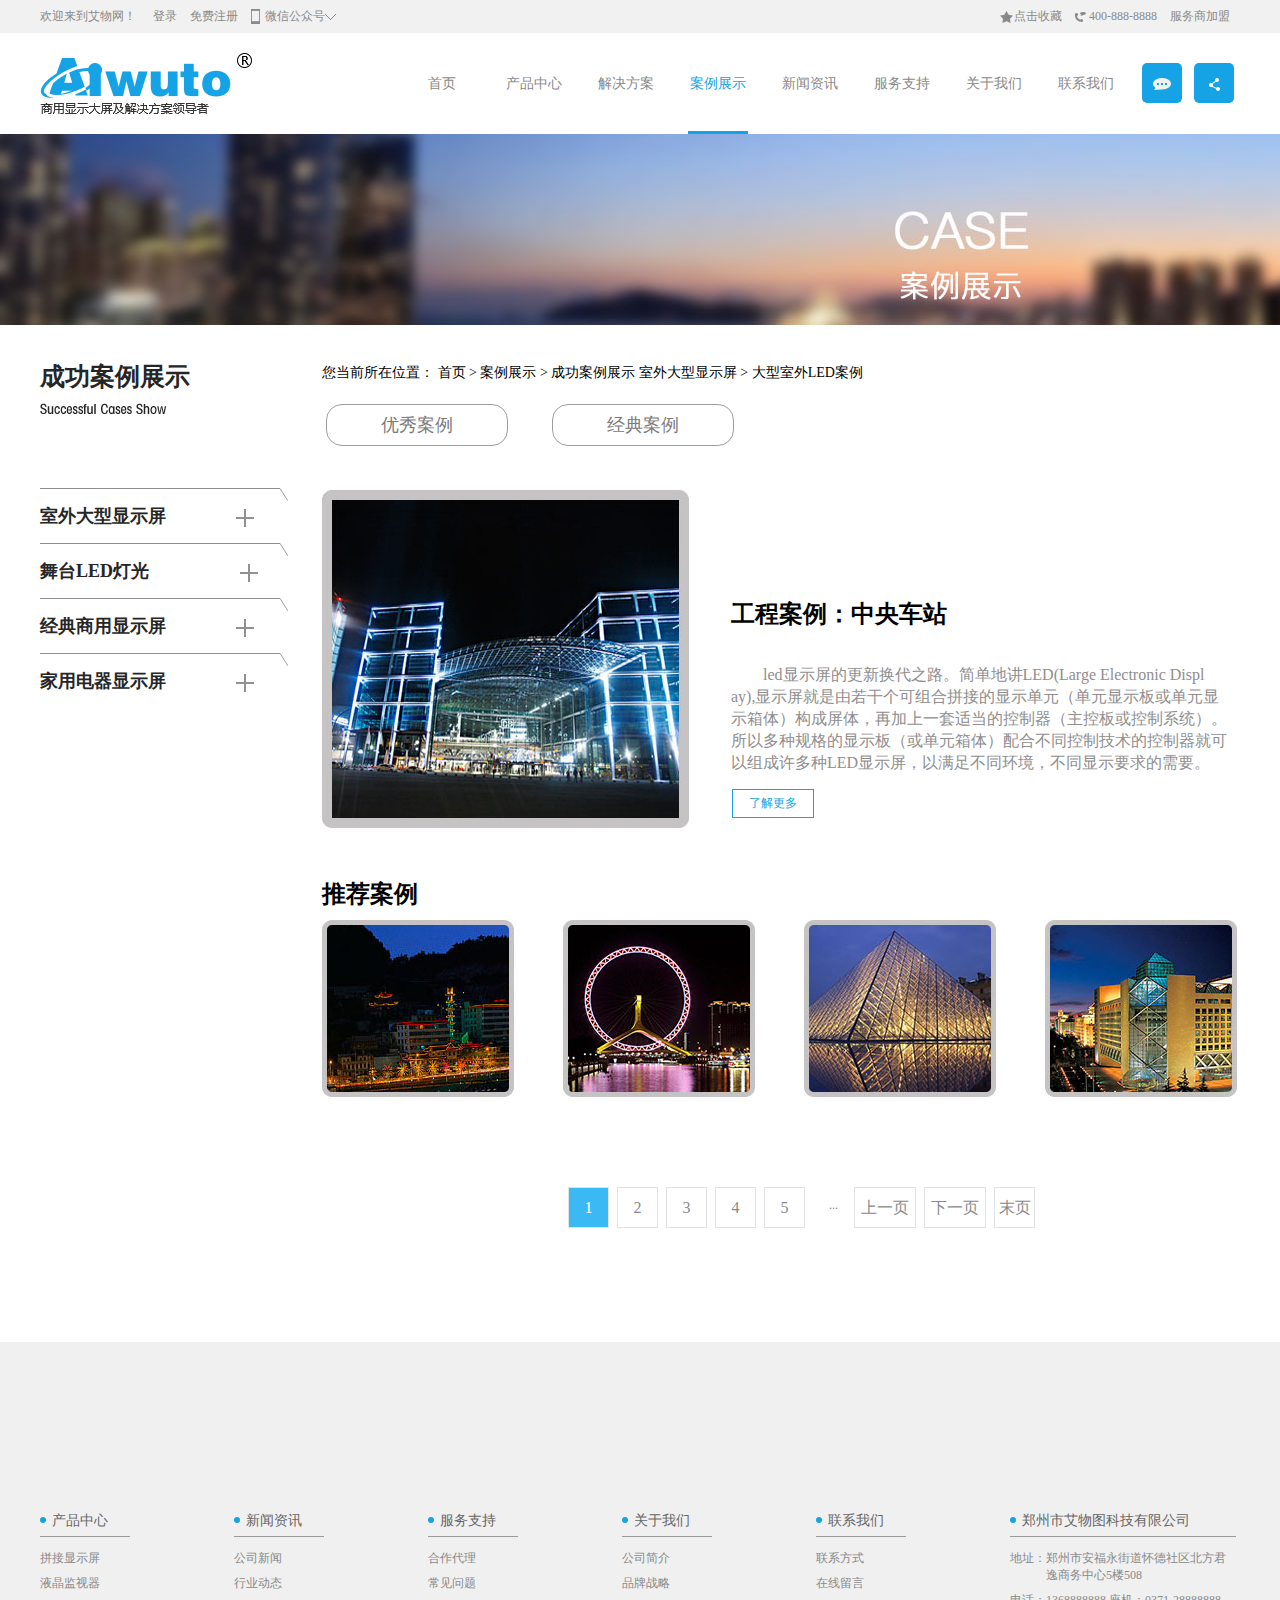
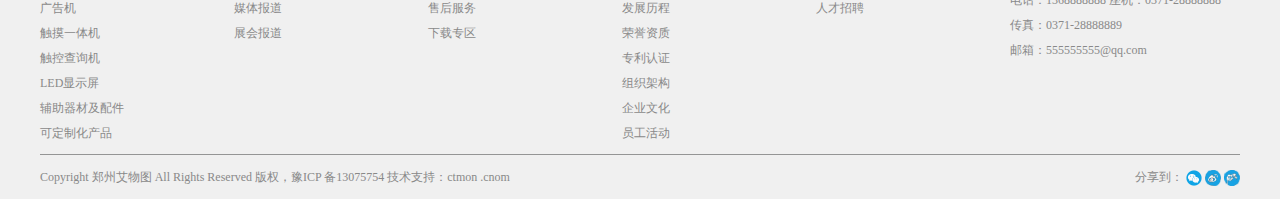
<file: 艾物网/case.html>
<!doctype html>
<html lang="en">
<head>
    <meta charset="UTF-8">
    <meta http-equiv="X-UA-Compatible" content="IE=edge,chrome=1">
    <title>Document</title>
    <link rel="stylesheet" href="css/case.css">
    <link rel="stylesheet" type="text/css" href="css/header-foot-all.css"/>
    <script src="js/jquery-1.9.1.min.js"></script>
    <script src="js/case.js"></script>
</head>
<body>
<!-- 顶部 -->

    <div class="header-all">
        <div class="wrapper top-cont">
            <div class="text-left">
                <span>欢迎来到艾物网！</span>
                <a href="#" class="land">登录</a>
                <a href="#">免费注册</a>
                <a href="#" class="weChat bg-image-format">微信公众号<img src="images/drop-down.png"><i></i></a>
            </div>
            <div class="text-right">
                <a href="#" class="collect bg-image-format">点击收藏</a>
                <a href="#" class="hotline bg-image-format">400-888-8888</a>
                <a href="#">服务商加盟</a>
            </div>
        </div>
    </div>

<!-- 菜单 -->

    <div class="wrapper nav-cont"> 
        <h1 class="logo"><img src="images/logo.png" title="艾物网图标" alt="艾物网" ></h1>
        <div class="nav">
            <ul class="clearfix">
                <li class="homepage"><a href="index.html">首页<i></i></a></li>
                <li><a href="product.html">产品中心<i></i></a>
                <ul>
                    <li>广告机</li>
                    <li>触摸一体机</li>
                    <li>LED显示屏</li>
                    <li>液晶监视器</li>
                    <li>拼接显示屏</li>
                    <li>辅助器材</li>
                    <li>可定制化产品</li>
                </ul>
            </li>
            <li><a href="solution.html">解决方案<i></i></a>
                <ul>
                    <li>地产中心方案</li>
                    <li>广告传媒方案</li>
                    <li>娱乐演出方案</li>
                </ul>
            </li>
                <li><a href="case.html" style="color:#16a3e5;">案例展示<i style="width:60px; background:#16a3e5; left:0;"></i></a>
                <ul>
                    <li>显示屏更新</li>
                    <li>拼接创新</li>
                </ul>
            </li>
                <li><a href="news.html">新闻资讯<i></i></a>
                <ul>
                    <li>公司新闻</li>
                    <li>行业动态</li>
                    <li>媒体报道</li>
                    <li>展会报道</li>
                </ul>
            </li>
            <li><a href="services.html">服务支持<i></i></a>
                <ul>
                    <li>合作代理</li>
                    <li>常见问题</li>
                    <li>售后服务</li>
                    <li>下载专区</li>
                </ul>
            </li>
                <li><a href="about-us.html">关于我们<i></i></a></li>
                <li><a href="contact-us.html">联系我们<i></i></a></li>
            </ul>
        </div>
        <div class="share-icon">
            <a href="#"><img src="images/share.png" alt="分享图标" title="分享页面的图标"></a>
            <a href="#"><img src="images/msg.png" alt="消息图标" title="显示信息的图标"></a>
        </div>
    </div>


<!-- banner -->


    <div class="banner">
        <img src="images/case-banner.jpg">
    </div>

<!-- 成功案例 -->
    <div class="case">
        <div class="wrapper clearfix">
            <div class="case-left fl">
                <h2>成功案例展示</h2>
                <img src="images/Successful-Cases-Show.png" alt="" class="Successful-Cases-Show">
                <ul class="outside">
                    <img src="images/slant.png" alt="" class="slant">
                    <li class="outside-txt">室外大型显示屏<a href="#"><img src="images/plus-sign.png" alt="" class="plus-sign"></a><img src="images/minus-sign.png" alt="" class="minus-sign">
                        <ul class="display-glass">
                            <li><img src="images/vertical-line.png" alt="" class="vertical-line"><a href="#" class="display-glass-txt">液晶监视屏</a></li>
                            <li><img src="images/vertical-line.png" alt="" class="vertical-line"><a href="#" class="display-glass-txt">液晶显示屏</a></li>
                            <li><img src="images/vertical-line.png" alt="" class="vertical-line"><a href="#" class="display-glass-txt-3">大型室外LED案例</a></li>
                            <li><img src="images/vertical-line.png" alt="" class="vertical-line"><a href="#" class="display-glass-txt-4">广告机</a></li>
                            <li><img src="images/vertical-line.png" alt="" class="vertical-line"><a href="#" class="display-glass-txt-5">触控一体机</a></li>
                        </ul>
                    </li>
                </ul>
                <ul class="outside">
                    <img src="images/slant.png" alt="" class="slant">
                    <li class="outside-txt">舞台LED灯光<span></span><a href="#"><img src="images/plus-sign.png" alt="" class="plus-sign"></a><img src="images/minus-sign.png" alt="" class="minus-sign">
                        <ul class="display-glass">
                            <li><img src="images/vertical-line.png" alt="" class="vertical-line"><a href="#" class="display-glass-txt">液晶监视屏</a></li>
                            <li><img src="images/vertical-line.png" alt="" class="vertical-line"><a href="#" class="display-glass-txt">液晶显示屏</a></li>
                            <li><img src="images/vertical-line.png" alt="" class="vertical-line"><a href="#" class="display-glass-txt-3">大型室外LED案例</a></li>
                            <li><img src="images/vertical-line.png" alt="" class="vertical-line"><a href="#" class="display-glass-txt-4">广告机</a></li>
                            <li><img src="images/vertical-line.png" alt="" class="vertical-line"><a href="#" class="display-glass-txt-5">触控一体机</a></li>
                        </ul>
                    </li>
                </ul>
                <ul class="outside">
                    <img src="images/slant.png" alt="" class="slant">
                    <li class="outside-txt">经典商用显示屏<a href="#"><img src="images/plus-sign.png" alt="" class="plus-sign"></a><img src="images/minus-sign.png" alt="" class="minus-sign">
                        <ul class="display-glass">
                            <li><img src="images/vertical-line.png" alt="" class="vertical-line"><a href="#" class="display-glass-txt">液晶监视屏</a></li>
                            <li><img src="images/vertical-line.png" alt="" class="vertical-line"><a href="#" class="display-glass-txt">液晶显示屏</a></li>
                            <li><img src="images/vertical-line.png" alt="" class="vertical-line"><a href="#" class="display-glass-txt-3">大型室外LED案例</a></li>
                            <li><img src="images/vertical-line.png" alt="" class="vertical-line"><a href="#" class="display-glass-txt-4">广告机</a></li>
                            <li><img src="images/vertical-line.png" alt="" class="vertical-line"><a href="#" class="display-glass-txt-5">触控一体机</a></li>
                        </ul>
                    </li>
                </ul>
                <ul class="outside">
                    <img src="images/slant.png" alt="" class="slant">
                    <li class="outside-txt">家用电器显示屏<a href="#"><img src="images/plus-sign.png" alt="" class="plus-sign"></a><img src="images/minus-sign.png" alt="" class="minus-sign">
                        <ul class="display-glass">
                            <li><img src="images/vertical-line.png" alt="" class="vertical-line"><a href="#" class="display-glass-txt">液晶监视屏</a></li>
                            <li><img src="images/vertical-line.png" alt="" class="vertical-line"><a href="#" class="display-glass-txt">液晶显示屏</a></li>
                            <li><img src="images/vertical-line.png" alt="" class="vertical-line"><a href="#" class="display-glass-txt-3">大型室外LED案例</a></li>
                            <li><img src="images/vertical-line.png" alt="" class="vertical-line"><a href="#" class="display-glass-txt-4">广告机</a></li>
                            <li><img src="images/vertical-line.png" alt="" class="vertical-line"><a href="#" class="display-glass-txt-5">触控一体机</a></li>
                        </ul>
                    </li>
                </ul>
            </div>
            <div class="case-right fl">
                <h4>您当前所在位置： 首页 > 案例展示 > 成功案例展示  室外大型显示屏 > 大型室外LED案例</h4>
                <a href="#" class="excellent bk">优秀案例</a>
                <a href="#" class="bk excellent">经典案例</a>
            </div>
            <div class="engineering-right clearfix fl">
                <img src="images/engineering.jpg" class="fl">
                <h4 class="fl">工程案例：中央车站<p>led显示屏的更新换代之路。简单地讲LED(Large Electronic Displ<br>ay),显示屏就是由若干个可组合拼接的显示单元（单元显示板或单元显<br>示箱体）构成屏体，再加上一套适当的控制器（主控板或控制系统）。<br>所以多种规格的显示板（或单元箱体）配合不同控制技术的控制器就可<br>以组成许多种LED显示屏，以满足不同环境，不同显示要求的需要。</p></h4>
                <a href="#" alt="" class="about-more fl">了解更多</a>
                <span></span>
                <!-- <img src="images/learn-more.png" alt="" class="img-2 fl"> -->
            </div>
            <div class="recommend-right clearfix fl">
                <h4>推荐案例</h4>
                <div class="recommend-right-ul">
                    <ul class="ul-1">
                        <li class="river-1 ">
                            <a href="#">
                                <p><b class="tra1">黄</b><b class="tra2">河</b><b class="tra3">大</b><b class="tra4">桥</b><br></p>
                               <img src="images/river-1.jpg">
                               <!--  <img src="images/river.png" class="river">  -->
                            </a>
                        </li>
                        <li class="river-2">
                            <a href="#">
                                <p><b class="tra1">市</b><b class="tra2">中</b><b class="tra3">心</b><b class="tra4">乐</b><b class="tra5">园</b><br></p>
                                <img src="images/river-2.jpg">
                                <!-- <img src="images/river.png" class="river"> -->
                            </a>
                        </li>
                        <li class="river-3">
                            <a href="#">
                                <p><b class="tra1">人</b><b class="tra2">民</b><b class="tra3">剧</b><b class="tra4">院</b><br><br></p>
                                <img src="images/river-3.jpg">
                               <!--  <img src="images/river.png" class="river"> -->
                            </a>
                        </li>
                        <li class="river-4">
                            <a href="#">
                                <p><b class="tra1">国</b><b class="tra2">际</b><b class="tra3">会</b><b class="tra4">议</b><b class="tra5">中</b><b class="tra5">心</b><br><br></p>
                                <img src="images/river-4.jpg">
                               <!--  <img src="images/river.png" class="river"> -->
                            </a>
                        </li>
                    </ul>
                    <ul class="ul-1 ul-2">
                        <li class="river-1 ">
                            <a href="#">
                                <p class="t"><b class="tra1">黄</b><b class="tra2">河</b><b class="tra3">大</b><b class="tra4">桥</b><br></p>
                               <img src="images/river-2.jpg">
                               <!--  <img src="images/river.png" class="river">  -->
                            </a>
                        </li>
                        <li class="river-2">
                            <a href="#">
                                <p><b class="tra1">市</b><b class="tra2">中</b><b class="tra3">心</b><b class="tra4">乐</b><b class="tra5">园</b><br></p>
                                <img src="images/river-3.jpg">
                                <!-- <img src="images/river.png" class="river"> -->
                            </a>
                        </li>
                        <li class="river-3">
                            <a href="#">
                                <p><b class="tra1">人</b><b class="tra2">民</b><b class="tra3">剧</b><b class="tra4">院</b><br></p>
                                <img src="images/river-1.jpg">
                               <!--  <img src="images/river.png" class="river"> -->
                            </a>
                        </li>
                        <li class="river-4">
                            <a href="#">
                                <p><b class="tra1">国</b><b class="tra2">际</b><b class="tra3">会</b><b class="tra4">议</b><b class="tra5">中</b><b class="tra5">心</b><br></p>
                                <img src="images/river-1.jpg">
                               <!--  <img src="images/river.png" class="river"> -->
                            </a>
                        </li>
                    </ul>
                    <ul class="ul-1 ul-3">
                        <li class="river-1 ">
                            <a href="#">
                                <p class="t"><b class="tra1">黄</b><b class="tra2">河</b><b class="tra3">大</b><b class="tra4">桥</b><br></p>
                               <img src="images/river-3.jpg">
                               <!--  <img src="images/river.png" class="river">  -->
                            </a>
                        </li>
                        <li class="river-2">
                            <a href="#">
                                <p><b class="tra1">市</b><b class="tra2">中</b><b class="tra3">心</b><b class="tra4">乐</b><b class="tra5">园</b><br></p>
                                <img src="images/river-4.jpg">
                                <!-- <img src="images/river.png" class="river"> -->
                            </a>
                        </li>
                        <li class="river-3">
                            <a href="#">
                                <p><b class="tra1">人</b><b class="tra2">民</b><b class="tra3">剧</b><b class="tra4">院</b><br></p>
                                <img src="images/river-1.jpg">
                               <!--  <img src="images/river.png" class="river"> -->
                            </a>
                        </li>
                        <li class="river-4">
                            <a href="#">
                                <p><b class="tra1">国</b><b class="tra2">际</b><b class="tra3">会</b><b class="tra4">议</b><b class="tra5">中</b><b class="tra5">心</b><br></p>
                                <img src="images/river-2.jpg">
                               <!--  <img src="images/river.png" class="river"> -->
                            </a>
                        </li>
                    </ul>
                    <ul class="ul-1 ul-4">
                        <li class="river-1 ">
                            <a href="#">
                                <p class="t"><b class="tra1">黄</b><b class="tra2">河</b><b class="tra3">大</b><b class="tra4">桥</b><br></p>
                               <img src="images/river-4.jpg">
                               <!--  <img src="images/river.png" class="river">  -->
                            </a>
                        </li>
                        <li class="river-2">
                            <a href="#">
                                <p><b class="tra1">市</b><b class="tra2">中</b><b class="tra3">心</b><b class="tra4">乐</b><b class="tra5">园</b><br></p>
                                <img src="images/river-1.jpg">
                                <!-- <img src="images/river.png" class="river"> -->
                            </a>
                        </li>
                        <li class="river-3">
                            <a href="#">
                                <p><b class="tra1">人</b><b class="tra2">民</b><b class="tra3">剧</b><b class="tra4">院</b><br></p>
                                <img src="images/river-2.jpg">
                               <!--  <img src="images/river.png" class="river"> -->
                            </a>
                        </li>
                        <li class="river-4">
                            <a href="#">
                                <p><b class="tra1">国</b><b class="tra2">际</b><b class="tra3">会</b><b class="tra4">议</b><b class="tra5">中</b><b class="tra5">心</b><br></p>
                                <img src="images/river-3.jpg">
                               <!--  <img src="images/river.png" class="river"> -->
                            </a>
                        </li>
                    </ul>
                    <ul class="ul-1 ul-5">
                        <li class="river-1 ">
                            <a href="#">
                                <p class="t"><b class="tra1">黄</b><b class="tra2">河</b><b class="tra3">大</b><b class="tra4">桥</b><br></p>
                               <img src="images/river-3.jpg">
                               <!--  <img src="images/river.png" class="river">  -->
                            </a>
                        </li>
                        <li class="river-2">
                            <a href="#">
                                <p><b class="tra1">市</b><b class="tra2">中</b><b class="tra3">心</b><b class="tra4">乐</b><b class="tra5">园</b><br></p>
                                <img src="images/river-1.jpg">
                                <!-- <img src="images/river.png" class="river"> -->
                            </a>
                        </li>
                        <li class="river-3">
                            <a href="#">
                                <p><b class="tra1">人</b><b class="tra2">民</b><b class="tra3">剧</b><b class="tra4">院</b><br></p>
                                <img src="images/river-2.jpg">
                               <!--  <img src="images/river.png" class="river"> -->
                            </a>
                        </li>
                        <li class="river-4">
                            <a href="#">
                                <p><b class="tra1">国</b><b class="tra2">际</b><b class="tra3">会</b><b class="tra4">议</b><b class="tra5">中</b><b class="tra5">心</b><br></p>
                                <img src="images/river-4.jpg">
                               <!--  <img src="images/river.png" class="river"> -->
                            </a>
                        </li>
                    </ul>
                    <ul class="ul-1 ul-6">
                        <li class="river-1 ">
                            <a href="#">
                                <p class="t"><b class="tra1">黄</b><b class="tra2">河</b><b class="tra3">大</b><b class="tra4">桥</b><br></p>
                               <img src="images/river-2.jpg">
                               <!--  <img src="images/river.png" class="river">  -->
                            </a>
                        </li>
                        <li class="river-2">
                            <a href="#">
                                <p><b class="tra1">市</b><b class="tra2">中</b><b class="tra3">心</b><b class="tra4">乐</b><b class="tra5">园</b><br></p>
                                <img src="images/river-1.jpg">
                                <!-- <img src="images/river.png" class="river"> -->
                            </a>
                        </li>
                        <li class="river-3">
                            <a href="#">
                                <p><b class="tra1">人</b><b class="tra2">民</b><b class="tra3">剧</b><b class="tra4">院</b><br></p>
                                <img src="images/river-2.jpg">
                               <!--  <img src="images/river.png" class="river"> -->
                            </a>
                        </li>
                        <li class="river-4">
                            <a href="#">
                                <p><b class="tra1">国</b><b class="tra2">际</b><b class="tra3">会</b><b class="tra4">议</b><b class="tra5">中</b><b class="tra5">心</b><br></p>
                                <img src="images/river-4.jpg">
                               <!--  <img src="images/river.png" class="river"> -->
                            </a>
                        </li>
                    </ul>
                    <ul class="ul-1 ul-7">
                        <li class="river-1 ">
                            <a href="#">
                                <p class="t"><b class="tra1">黄</b><b class="tra2">河</b><b class="tra3">大</b><b class="tra4">桥</b><br></p>
                               <img src="images/river-1.jpg">
                               <!--  <img src="images/river.png" class="river">  -->
                            </a>
                        </li>
                        <li class="river-2">
                            <a href="#">
                                <p><b class="tra1">市</b><b class="tra2">中</b><b class="tra3">心</b><b class="tra4">乐</b><b class="tra5">园</b><br></p>
                                <img src="images/river-2.jpg">
                                <!-- <img src="images/river.png" class="river"> -->
                            </a>
                        </li>
                        <li class="river-3">
                            <a href="#">
                                <p><b class="tra1">人</b><b class="tra2">民</b><b class="tra3">剧</b><b class="tra4">院</b><br></p>
                                <img src="images/river-3.jpg">
                               <!--  <img src="images/river.png" class="river"> -->
                            </a>
                        </li>
                        <li class="river-4">
                            <a href="#">
                                <p><b class="tra1">国</b><b class="tra2">际</b><b class="tra3">会</b><b class="tra4">议</b><b class="tra5">中</b><b class="tra5">心</b><br></p>
                                <img src="images/river-4.jpg">
                               <!--  <img src="images/river.png" class="river"> -->
                            </a>
                        </li>
                    </ul>
                    <ul class="ul-1 ul-8">
                        <li class="river-1 ">
                            <a href="#">
                                <p class="t"><b class="tra1">黄</b><b class="tra2">河</b><b class="tra3">大</b><b class="tra4">桥</b><br></p>
                               <img src="images/river-4.jpg">
                               <!--  <img src="images/river.png" class="river">  -->
                            </a>
                        </li>
                        <li class="river-2">
                            <a href="#">
                                <p><b class="tra1">市</b><b class="tra2">中</b><b class="tra3">心</b><b class="tra4">乐</b><b class="tra5">园</b><br></p>
                                <img src="images/river-3.jpg">
                                <!-- <img src="images/river.png" class="river"> -->
                            </a>
                        </li>
                        <li class="river-3">
                            <a href="#">
                                <p><b class="tra1">人</b><b class="tra2">民</b><b class="tra3">剧</b><b class="tra4">院</b><br></p>
                                <img src="images/river-2.jpg">
                               <!--  <img src="images/river.png" class="river"> -->
                            </a>
                        </li>
                        <li class="river-4">
                            <a href="#">
                                <p><b class="tra1">国</b><b class="tra2">际</b><b class="tra3">会</b><b class="tra4">议</b><b class="tra5">中</b><b class="tra5">心</b><br></p>
                                <img src="images/river-1.jpg">
                               <!--  <img src="images/river.png" class="river"> -->
                            </a>
                        </li>
                    </ul>
                    <ul class="ul-1 ul-9">
                        <li class="river-1 ">
                            <a href="#">
                                <p class="t"><b class="tra1">黄</b><b class="tra2">河</b><b class="tra3">大</b><b class="tra4">桥</b><br></p>
                               <img src="images/river-1.jpg">
                               <!--  <img src="images/river.png" class="river">  -->
                            </a>
                        </li>
                        <li class="river-2">
                            <a href="#">
                                <p><b class="tra1">市</b><b class="tra2">中</b><b class="tra3">心</b><b class="tra4">乐</b><b class="tra5">园</b><br></p>
                                <img src="images/river-2.jpg">
                                <!-- <img src="images/river.png" class="river"> -->
                            </a>
                        </li>
                        <li class="river-3">
                            <a href="#">
                                <p><b class="tra1">人</b><b class="tra2">民</b><b class="tra3">剧</b><b class="tra4">院</b><br></p>
                                <img src="images/river-3.jpg">
                               <!--  <img src="images/river.png" class="river"> -->
                            </a>
                        </li>
                        <li class="river-4">
                            <a href="#">
                                <p><b class="tra1">国</b><b class="tra2">际</b><b class="tra3">会</b><b class="tra4">议</b><b class="tra5">中</b><b class="tra5">心</b><br></p>
                                <img src="images/river-4.jpg">
                               <!--  <img src="images/river.png" class="river"> -->
                            </a>
                        </li>
                    </ul>
                </div>
                <ul class="page">
                    <li><a href="javascript:void(0)" class="li-01">1</a></li>
                    <li><a href="javascript:void(0)" class="li-02">2</a></li>
                    <li><a href="javascript:void(0)" class="li-03">3</a></li>
                    <li><a href="javascript:void(0)" class="li-04">4</a></li>
                    <li><a href="javascript:void(0)" class="li-05">5</a></li>
                </ul>
                <ul class="page-2 fl">
                    <p class="fl">...</p>
                    <li><a href="javascript:void(0)" class="li-07">上一页</a></li>
                    <li><a href="javascript:void(0)" class="li-08">下一页</a></li>
                    <li><a href="javascript:void(0)" class="li-09">末页</a></li>
                </ul>
            </div>
        </div>
    </div>


<!-- 底部 -->

<div class="bottom-all">
    <div class="wrapper">
        <div class="bottom-nav clearfix">
            <ul>
                <li class="list-1">
                    <a href="#"><span><p></p>产品中心</span></a>
                    <hr>
                    <a href="#">拼接显示屏</a>
                    <a href="#">液晶监视器</a>
                    <a href="#">广告机</a>
                    <a href="#">触摸一体机</a>
                    <a href="#">触控查询机</a>
                    <a href="#">LED显示屏</a>
                    <a href="#">辅助器材及配件</a>
                    <a href="#">可定制化产品</a>
                </li>
                <li>
                    <a href="#"><span><p></p>新闻资讯</span></a>
                    <hr>
                    <a href="#">公司新闻</a>
                    <a href="#">行业动态</a>
                    <a href="#">媒体报道</a>
                    <a href="#">展会报道</a>
                </li>
                <li>
                    <a href="#"><span><p></p>服务支持</span></a>
                    <hr>
                    <a href="#">合作代理</a>
                    <a href="#">常见问题</a>
                    <a href="#">售后服务</a>
                    <a href="#">下载专区</a>
                </li>
                <li>
                    <a href="#"><span><p></p>关于我们</span></a>
                    <hr>
                    <a href="#">公司简介</a>
                    <a href="#">品牌战略</a>
                    <a href="#">发展历程</a>
                    <a href="#">荣誉资质</a>
                    <a href="#">专利认证</a>
                    <a href="#">组织架构</a>
                    <a href="#">企业文化</a>
                    <a href="#">员工活动</a>
                </li>
                <li>
                    <a href="#"><span><p></p>联系我们</span></a>
                    <hr>
                    <a href="#">联系方式</a>
                    <a href="#">在线留言</a>
                    <a href="#">人才招聘</a>
                </li>
                <li class="list-6">
                    <a href="#"><span><p></p>郑州市艾物图科技有限公司</span></a>
                    <hr>
                    <a href="#">地址：郑州市安福永街道怀德社区北方君<i></i>逸商务中心5楼508</a>
                    <a href="#">电话：1368888888</a>
                    <a href="#">座机：0371-28888888</a>
                    <a href="#">传真：0371-28888889</a>
                    <a href="#">邮箱：555555555@qq.com</a>
                </li>
            </ul>
        </div>
        <div class="footer-text clearfix">
            <a href="#" class="copyright">Copyright 郑州艾物图 All Rights Reserved 版权，豫ICP 备13075754 技术支持：ctmon .cnom</a>
            <div class="icon">
                分享到：
                <a href="#"><img src="images/weChat.png"></a>
                <a href="#"><img src="images/sina-weibo.png"></a>
                <a href="#"><img src="images/tencent-weibo.png"></a>
            </div>
        </div>
    </div>
</div>
</body>
<script src="js/jquery-1.9.1.min.js"></script>
<script src="js/header-footer.js"></script>
</html>
</file>
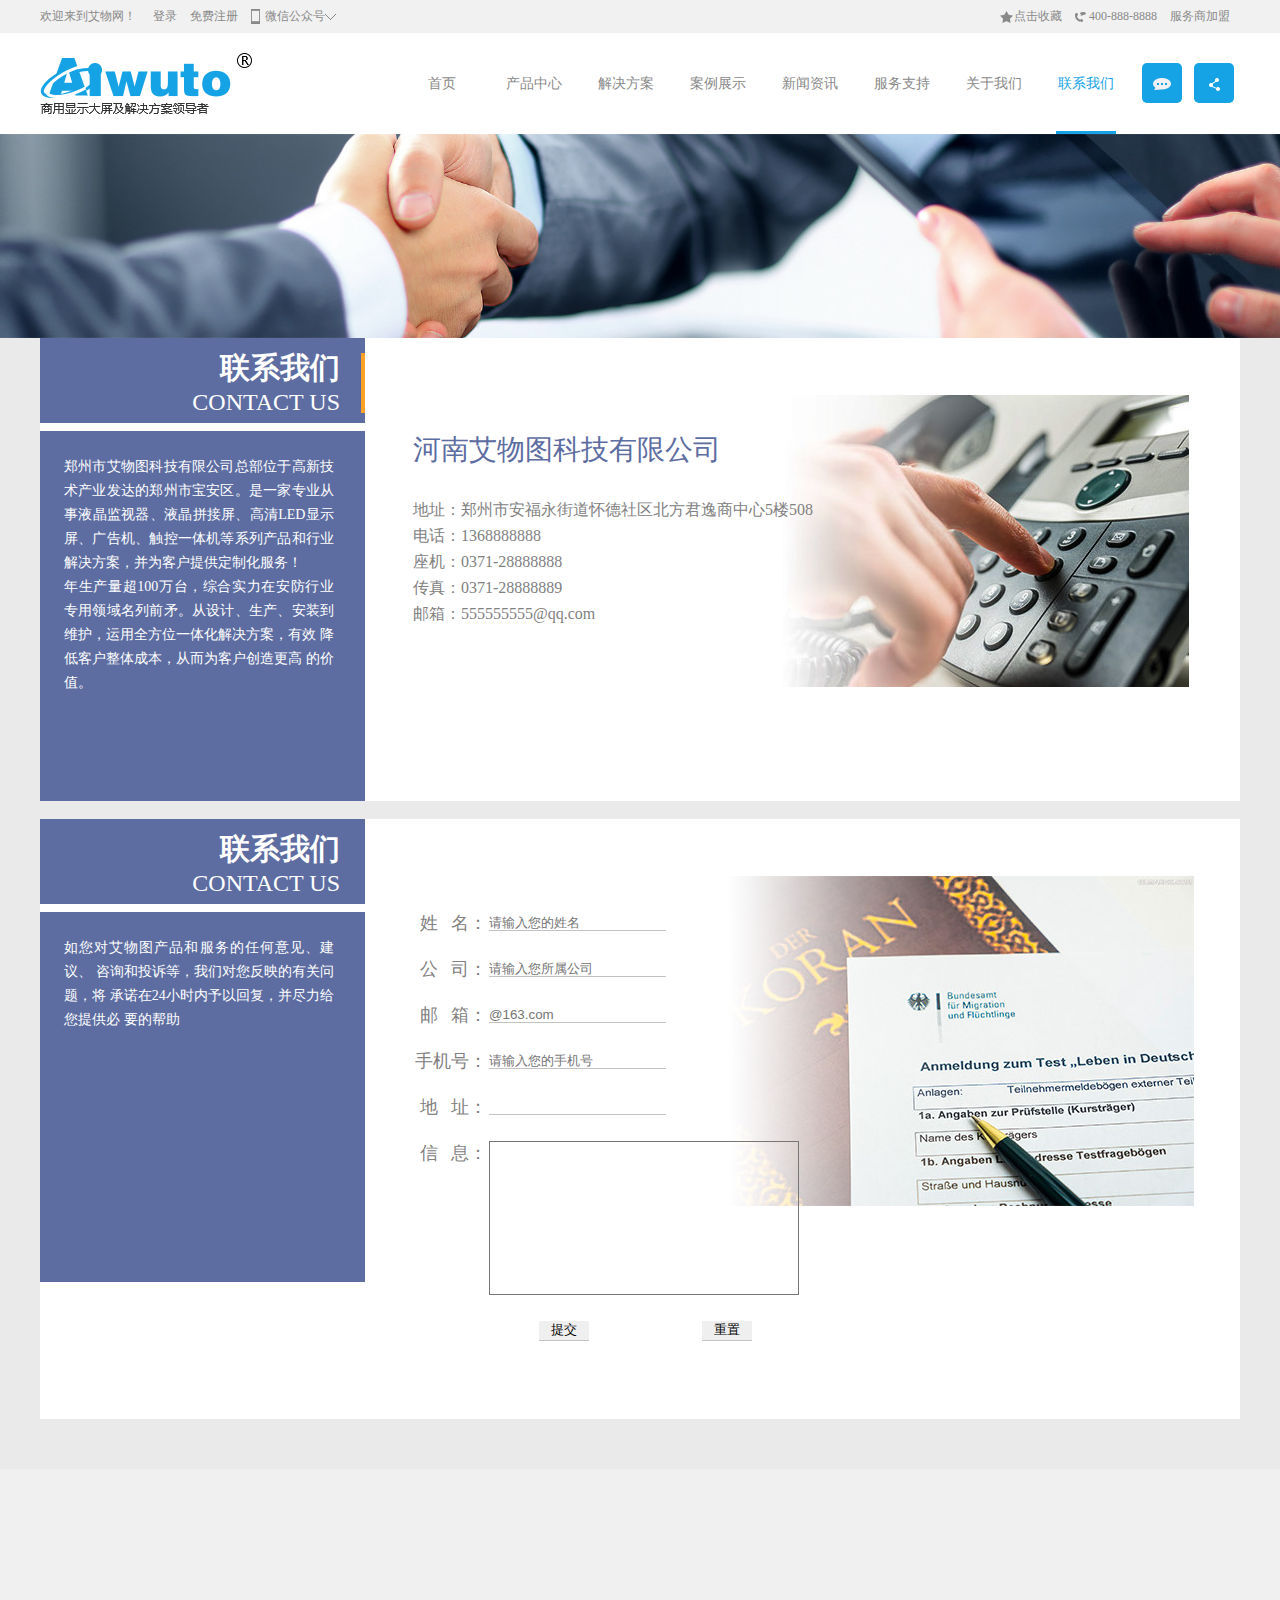
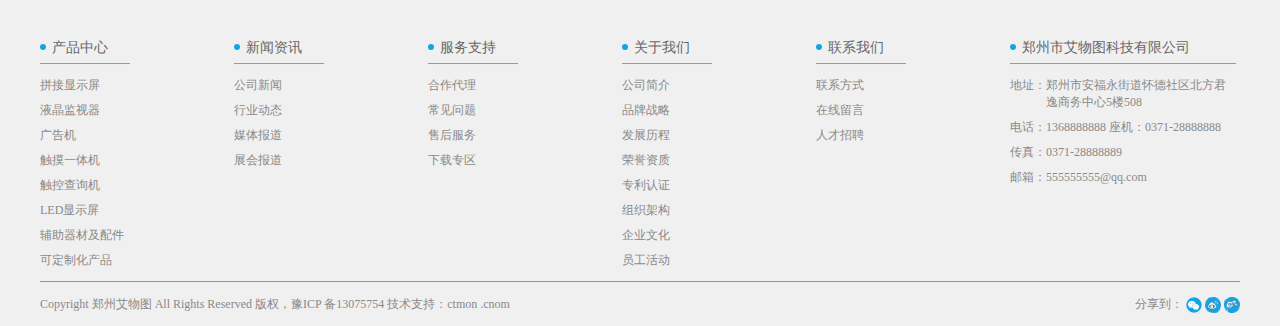
<file: 艾物网/contact-us.html>
<!doctype html>
<html lang="en">
<head>
<meta charset="utf-8">
<meta http-equiv="X-UA-Compatible" content="IE=edge,chrome=1">
<title>艾物图</title>
<meta name="description" content="简介">
<meta name="keywords" content="关键字">
<link rel="stylesheet" type="text/css" href="css/header-foot-all.css"/>
<link rel="stylesheet" type="text/css" href="css/contact-us.css">
</head>

<body>

<!-- 顶部 -->

	<div class="header-all">
        <div class="wrapper top-cont">
            <div class="text-left">
            	<span>欢迎来到艾物网！</span>
                <a href="#" class="land">登录</a>
                <a href="#">免费注册</a>
                <a href="#" class="weChat bg-image-format">微信公众号<img src="images/drop-down.png"><i></i></a>
            </div>
            <div class="text-right">
                <a href="#" class="collect bg-image-format">点击收藏</a>
                <a href="#" class="hotline bg-image-format">400-888-8888</a>
                <a href="#">服务商加盟</a>
            </div>
        </div>
    </div>
    

<!-- 菜单 -->

    <div class="wrapper nav-cont"> 
    	<h1 class="logo"><img src="images/logo.png" title="艾物网图标" alt="艾物网" ></h1>
    	<div class="nav clearfix">
	        <ul class="clearfix">
	        	<li class="homepage"><a href="index.html">首页<i></i></a></li>
            <li><a href="product.html">产品中心<i></i></a>
                <ul>
                    <li>广告机</li>
                    <li>触摸一体机</li>
                    <li>LED显示屏</li>
                    <li>液晶监视器</li>
                    <li>拼接显示屏</li>
                    <li>辅助器材</li>
                    <li>可定制化产品</li>
                </ul>
            </li>
          <li><a href="solution.html">解决方案<i></i></a>
                <ul>
                    <li>地产中心方案</li>
                    <li>广告传媒方案</li>
                    <li>娱乐演出方案</li>
                </ul>
            </li>
          <li><a href="case.html">案例展示<i></i></a>
                <ul>
                    <li>显示屏更新</li>
                    <li>拼接创新</li>
                </ul>
            </li>
          <li><a href="news.html">新闻资讯<i></i></a>
                <ul>
                    <li>公司新闻</li>
                    <li>行业动态</li>
                    <li>媒体报道</li>
                    <li>展会报道</li>
                </ul>
            </li>
          <li><a href="services.html">服务支持<i></i></a>
                <ul>
                    <li>合作代理</li>
                    <li>常见问题</li>
                    <li>售后服务</li>
                    <li>下载专区</li>
                </ul>
            </li>
            <li><a href="about-us.html">关于我们<i></i></a></li>
            <li><a href="contact-us.html" style="color:#16a3e5;">联系我们<i style="width:60px; background:#16a3e5; left:0;"></i></a></li>
	        </ul>
	    </div>
	    <div class="share-icon">
	    	<a href="#"><img src="images/share.png" alt="分享图标" title="分享页面的图标"></a>
	    	<a href="#"><img src="images/msg.png" alt="消息图标" title="显示信息的图标"></a>
	    </div>
    </div>


<!-- banner -->

<div class="banner">
    <a href="#"><img src="images/banner-contact.jpg" alt="联系我们-banner图" title="联系我们banner图"></a>
</div>


<!-- 联系我们 -->

<div class="bg">
    <div class="contact wrapper clearfix">
        <div class="contact-left fl">
            <div class="title">
                <i></i><!--竖线 橙色  -->
                <h3>联系我们</h3>
                <p>CONTACT US</p>
            </div>
            <div class="count">
                <p>郑州市艾物图科技有限公司总部位于高新技
                术产业发达的郑州市宝安区。是一家专业从
                事液晶监视器、液晶拼接屏、高清LED显示
                屏、广告机、触控一体机等系列产品和行业
                解决方案，并为客户提供定制化服务！<br/>
                年生产量超100万台，综合实力在安防行业
                专用领域名列前矛。从设计、生产、安装到
                维护，运用全方位一体化解决方案，有效
                降低客户整体成本，从而为客户创造更高
                的价值。
                </p>
            </div>
        </div>
        <div class="contact-right fr">
           <div class="mes">
                <h4>河南艾物图科技有限公司</h4>
                <p>地址：郑州市安福永街道怀德社区北方君逸商中心5楼508 <br>
                    电话：1368888888<br>
                    座机：0371-28888888<br>
                    传真：0371-28888889<br>
                    邮箱：555555555@qq.com 
                </p>
         </div>
        </div>
    </div>




    <div class="contact2 wrapper clearfix ">
        <div class="contact2-left fl">
            <div class="title">
                <i></i><!--竖线 橙色  -->
                <h3>联系我们</h3>
                <p>CONTACT US</p>
            </div>
            <div class="count">
                <p>如您对艾物图产品和服务的任何意见、建议、
                咨询和投诉等，我们对您反映的有关问题，将
                承诺在24小时内予以回复，并尽力给您提供必
                要的帮助
                </p>
            </div>
        </div>
        <div class="contact2-right fr">
 
            <form action="" metgid="get">
                 <table>
                  <tr>
                      <td class="left">姓&nbsp;&nbsp;&nbsp;名：</td>
                      <td>
                          <input type="user" id="user" placeholder="请输入您的姓名"/>
                      </td>
                 </tr>
                 <tr>
                     <td class="left">公&nbsp;&nbsp;&nbsp;司：</td>
                      <td>
                          <input type="copy" id="copy" placeholder="请输入您所属公司"/>
                      </td>
                 </tr>
                 <tr>
                     <td class="left">邮&nbsp;&nbsp;&nbsp;箱：</td>
                      <td>
                          <input type="e-mill" id="e-mill" placeholder="@163.com"/>
                      </td>
                 </tr>
                 <tr>
                     <td class="left">手机号：</td>
                      <td>
                          <input type="phoneN" id="phoneN" placeholder="请输入您的手机号"/>
                      </td>
                 </tr>
                 <tr>
                     <td class="left">地&nbsp;&nbsp;&nbsp;址：</td>
                      <td>
                          <input type="add"/>
                      </td>
                 </tr>
                 <tr>
                     <td class="left msg" valign="top">信&nbsp;&nbsp;&nbsp;息：</td>
                      <td>
                          <textarea type="textarea" >
                          </textarea>
                      </td>
                 </tr>
                 <tr>
                     <td></td>
                     <td>
                         <input type="submit" name="submit" id="submit" value="提交" class="submit">
                         <input type="reset" name="reset" id="reset" value="重置" class="reset">
                     </td>
                     <td>
                         
                     </td>
                 </tr>
              </table>
                
            </form>
       


        </div>
    </div>

</div>


<!-- 底部 -->

<div class="bottom-all">
    <div class="wrapper">
        <div class="bottom-nav clearfix">
            <ul>
                <li class="list-1">
                    <a href="#"><span><p></p>产品中心</span></a>
                    <hr>
                    <a href="#">拼接显示屏</a>
                    <a href="#">液晶监视器</a>
                    <a href="#">广告机</a>
                    <a href="#">触摸一体机</a>
                    <a href="#">触控查询机</a>
                    <a href="#">LED显示屏</a>
                    <a href="#">辅助器材及配件</a>
                    <a href="#">可定制化产品</a>
                </li>
                <li>
                    <a href="#"><span><p></p>新闻资讯</span></a>
                    <hr>
                    <a href="#">公司新闻</a>
                    <a href="#">行业动态</a>
                    <a href="#">媒体报道</a>
                    <a href="#">展会报道</a>
                </li>
                <li>
                    <a href="#"><span><p></p>服务支持</span></a>
                    <hr>
                    <a href="#">合作代理</a>
                    <a href="#">常见问题</a>
                    <a href="#">售后服务</a>
                    <a href="#">下载专区</a>
                </li>
                <li>
                    <a href="#"><span><p></p>关于我们</span></a>
                    <hr>
                    <a href="#">公司简介</a>
                    <a href="#">品牌战略</a>
                    <a href="#">发展历程</a>
                    <a href="#">荣誉资质</a>
                    <a href="#">专利认证</a>
                    <a href="#">组织架构</a>
                    <a href="#">企业文化</a>
                    <a href="#">员工活动</a>
                </li>
                <li>
                    <a href="#"><span><p></p>联系我们</span></a>
                    <hr>
                    <a href="#">联系方式</a>
                    <a href="#">在线留言</a>
                    <a href="#">人才招聘</a>
                </li>
                <li class="list-6">
                    <a href="#"><span><p></p>郑州市艾物图科技有限公司</span></a>
                    <hr>
                    <a href="#">地址：郑州市安福永街道怀德社区北方君<i></i>逸商务中心5楼508</a>
                    <a href="#">电话：1368888888</a>
                    <a href="#">座机：0371-28888888</a>
                    <a href="#">传真：0371-28888889</a>
                    <a href="#">邮箱：555555555@qq.com</a>
                </li>
            </ul>
        </div>
        <div class="footer-text clearfix">
            <a href="#" class="copyright">Copyright 郑州艾物图 All Rights Reserved 版权，豫ICP 备13075754 技术支持：ctmon .cnom</a>
            <div class="icon">
                分享到：
                <a href="#"><img src="images/weChat.png"></a>
                <a href="#"><img src="images/sina-weibo.png"></a>
                <a href="#"><img src="images/tencent-weibo.png"></a>
            </div>
        </div>
    </div>
</div>

</body>
<script src="js/jquery-1.9.1.min.js"></script>
<script src="js/header-footer.js"></script>
</html>
</file>
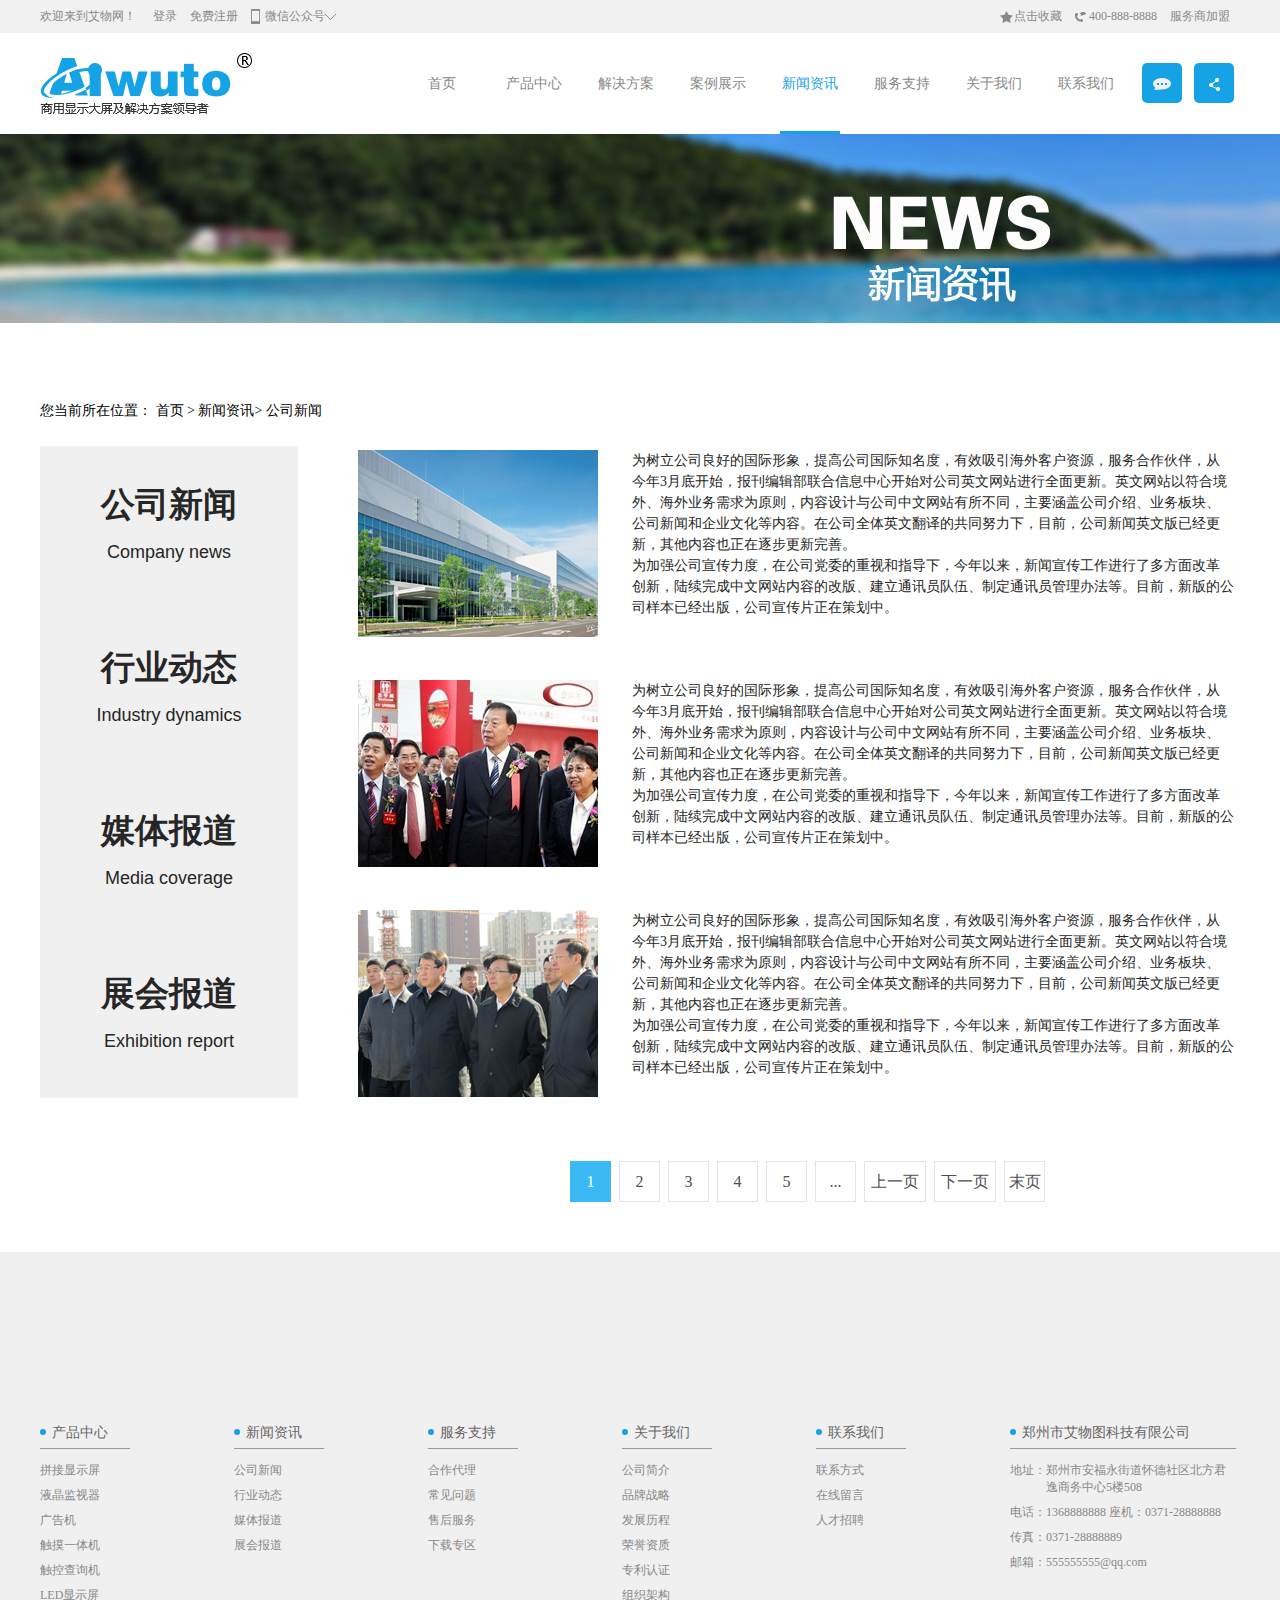
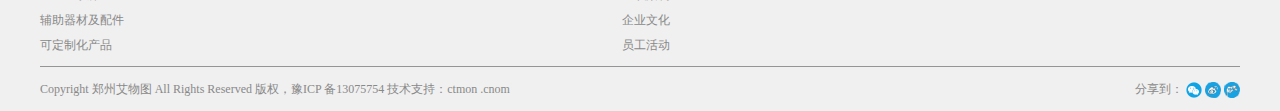
<file: 艾物网/news.html>
<!doctype html>
<html lang="en">
<head>
<meta charset="utf-8">
<meta http-equiv="X-UA-Compatible" content="IE=edge,chrome=1">
<title>新闻资讯</title>
    <link rel="stylesheet" href="css/news.css">
    <link rel="stylesheet" type="text/css" href="css/header-foot-all.css"/>
</head>
<!-- 顶部 -->

    <div class="header-all">
        <div class="wrapper top-cont">
            <div class="text-left">
                <span>欢迎来到艾物网！</span>
                <a href="#" class="land">登录</a>
                <a href="#">免费注册</a>
                <a href="#" class="weChat bg-image-format">微信公众号<img src="images/drop-down.png"><i></i></a>
            </div>
            <div class="text-right">
                <a href="#" class="collect bg-image-format">点击收藏</a>
                <a href="#" class="hotline bg-image-format">400-888-8888</a>
                <a href="#">服务商加盟</a>
            </div>
        </div>
    </div>

<!-- 菜单 -->

    <div class="wrapper nav-cont"> 
        <h1 class="logo"><img src="images/logo.png" title="艾物网图标" alt="艾物网" ></h1>
        <div class="nav">
            <ul class="clearfix">
                <li class="homepage"><a href="index.html">首页<i></i></a></li>
                <li><a href="product.html">产品中心<i></i></a>
                <ul>
                    <li>广告机</li>
                    <li>触摸一体机</li>
                    <li>LED显示屏</li>
                    <li>液晶监视器</li>
                    <li>拼接显示屏</li>
                    <li>辅助器材</li>
                    <li>可定制化产品</li>
                </ul>
            </li>
            <li><a href="solution.html">解决方案<i></i></a>
                <ul>
                    <li>地产中心方案</li>
                    <li>广告传媒方案</li>
                    <li>娱乐演出方案</li>
                </ul>
            </li>
            <li><a href="case.html">案例展示<i></i></a>
                <ul>
                    <li>显示屏更新</li>
                    <li>拼接创新</li>
                </ul>
            </li>
            <li><a href="news.html" style="color:#16a3e5;">新闻资讯<i style="width:60px; background:#16a3e5; left:0;"></i></a>
                <ul>
                    <li>公司新闻</li>
                    <li>行业动态</li>
                    <li>媒体报道</li>
                    <li>展会报道</li>
                </ul>
            </li>
            <li><a href="services.html">服务支持<i></i></a>
                <ul>
                    <li>合作代理</li>
                    <li>常见问题</li>
                    <li>售后服务</li>
                    <li>下载专区</li>
                </ul>
            </li>
                <li><a href="about-us.html">关于我们<i></i></a></li>
                <li><a href="contact-us.html">联系我们<i></i></a></li>
            </ul>
        </div>
        <div class="share-icon">
            <a href="#"><img src="images/share.png" alt="分享图标" title="分享页面的图标"></a>
            <a href="#"><img src="images/msg.png" alt="消息图标" title="显示信息的图标"></a>
        </div>
    </div>


<!-- banner -->


    <div class="banner">
        <img src="images/new-banner.jpg">
    </div>


<!-- 公司新闻 -->

    <div class="news">
        <div class="wrapper clearfix">
            <h3>您当前所在位置： 首页 > 新闻资讯> 公司新闻 </h3>
            <div class="left fl">
                <a href="#" alt="">
                <h2>公司新闻<br><span>Company news</span></h2>
                <h2>行业动态<br><span>Industry dynamics</span></h2>
                <h2>媒体报道<br><span>Media coverage</span></h2>
                <h2>展会报道<br><span>Exhibition report</span></h2>
                </a>
            </div>
            <div class="right">
                <ul class="fr clearfix">
                    <li class="li-1 clearfix">
                        <img src="images/news-1.png" alt="" class="fl news-1">
                        <p class="fl">为树立公司良好的国际形象，提高公司国际知名度，有效吸引海外客户资源，服务合作伙伴，从<br>今年3月底开始，报刊编辑部联合信息中心开始对公司英文网站进行全面更新。英文网站以符合境<br>外、海外业务需求为原则，内容设计与公司中文网站有所不同，主要涵盖公司介绍、业务板块、<br>公司新闻和企业文化等内容。在公司全体英文翻译的共同努力下，目前，公司新闻英文版已经更<br>新，其他内容也正在逐步更新完善。<br>为加强公司宣传力度，在公司党委的重视和指导下，今年以来，新闻宣传工作进行了多方面改革<br>创新，陆续完成中文网站内容的改版、建立通讯员队伍、制定通讯员管理办法等。目前，新版的公<br>司样本已经出版，公司宣传片正在策划中。</p>
                    </li>
                    <li class="li-2">
                        <img src="images/news-2.png" alt="" class="fl news-1">
                        <p class="fl">为树立公司良好的国际形象，提高公司国际知名度，有效吸引海外客户资源，服务合作伙伴，从<br>今年3月底开始，报刊编辑部联合信息中心开始对公司英文网站进行全面更新。英文网站以符合境<br>外、海外业务需求为原则，内容设计与公司中文网站有所不同，主要涵盖公司介绍、业务板块、<br>公司新闻和企业文化等内容。在公司全体英文翻译的共同努力下，目前，公司新闻英文版已经更<br>新，其他内容也正在逐步更新完善。<br>为加强公司宣传力度，在公司党委的重视和指导下，今年以来，新闻宣传工作进行了多方面改革<br>创新，陆续完成中文网站内容的改版、建立通讯员队伍、制定通讯员管理办法等。目前，新版的公<br>司样本已经出版，公司宣传片正在策划中。</p>
                    </li>
                    <li class="li-3">
                        <img src="images/news-3.png" alt="" class="fl news-1">
                        <p class="fl">为树立公司良好的国际形象，提高公司国际知名度，有效吸引海外客户资源，服务合作伙伴，从<br>今年3月底开始，报刊编辑部联合信息中心开始对公司英文网站进行全面更新。英文网站以符合境<br>外、海外业务需求为原则，内容设计与公司中文网站有所不同，主要涵盖公司介绍、业务板块、<br>公司新闻和企业文化等内容。在公司全体英文翻译的共同努力下，目前，公司新闻英文版已经更<br>新，其他内容也正在逐步更新完善。<br>为加强公司宣传力度，在公司党委的重视和指导下，今年以来，新闻宣传工作进行了多方面改革<br>创新，陆续完成中文网站内容的改版、建立通讯员队伍、制定通讯员管理办法等。目前，新版的公<br>司样本已经出版，公司宣传片正在策划中。</p>
                    </li>
                </ul>
                <ul class="page">
                    <li class="li-01 bk">1</li>
                    <li class="li-02 bk">2</li>
                    <li class="li-03 bk">3</li>
                    <li class="li-04 bk">4</li>
                    <li class="li-05 bk">5</li>
                    <li class="li-06 bk">...</li>
                    <li class="li-07 bk">上一页</li>
                    <li class="li-08 bk">下一页</li>
                    <li class="li-09 bk">末页</li>
                </ul>
            </div>
        </div>
    </div>
<!-- 公司新闻结束 -->

<!-- 底部 -->

<div class="bottom-all">
    <div class="wrapper">
        <div class="bottom-nav clearfix">
            <ul>
                <li class="list-1">
                    <a href="#"><span><p></p>产品中心</span></a>
                    <hr>
                    <a href="#">拼接显示屏</a>
                    <a href="#">液晶监视器</a>
                    <a href="#">广告机</a>
                    <a href="#">触摸一体机</a>
                    <a href="#">触控查询机</a>
                    <a href="#">LED显示屏</a>
                    <a href="#">辅助器材及配件</a>
                    <a href="#">可定制化产品</a>
                </li>
                <li>
                    <a href="#"><span><p></p>新闻资讯</span></a>
                    <hr>
                    <a href="#">公司新闻</a>
                    <a href="#">行业动态</a>
                    <a href="#">媒体报道</a>
                    <a href="#">展会报道</a>
                </li>
                <li>
                    <a href="#"><span><p></p>服务支持</span></a>
                    <hr>
                    <a href="#">合作代理</a>
                    <a href="#">常见问题</a>
                    <a href="#">售后服务</a>
                    <a href="#">下载专区</a>
                </li>
                <li>
                    <a href="#"><span><p></p>关于我们</span></a>
                    <hr>
                    <a href="#">公司简介</a>
                    <a href="#">品牌战略</a>
                    <a href="#">发展历程</a>
                    <a href="#">荣誉资质</a>
                    <a href="#">专利认证</a>
                    <a href="#">组织架构</a>
                    <a href="#">企业文化</a>
                    <a href="#">员工活动</a>
                </li>
                <li>
                    <a href="#"><span><p></p>联系我们</span></a>
                    <hr>
                    <a href="#">联系方式</a>
                    <a href="#">在线留言</a>
                    <a href="#">人才招聘</a>
                </li>
                <li class="list-6">
                    <a href="#"><span><p></p>郑州市艾物图科技有限公司</span></a>
                    <hr>
                    <a href="#">地址：郑州市安福永街道怀德社区北方君<i></i>逸商务中心5楼508</a>
                    <a href="#">电话：1368888888</a>
                    <a href="#">座机：0371-28888888</a>
                    <a href="#">传真：0371-28888889</a>
                    <a href="#">邮箱：555555555@qq.com</a>
                </li>
            </ul>
        </div>
        <div class="footer-text clearfix">
            <a href="#" class="copyright">Copyright 郑州艾物图 All Rights Reserved 版权，豫ICP 备13075754 技术支持：ctmon .cnom</a>
            <div class="icon">
                分享到：
                <a href="#"><img src="images/weChat.png"></a>
                <a href="#"><img src="images/sina-weibo.png"></a>
                <a href="#"><img src="images/tencent-weibo.png"></a>
            </div>
        </div>
    </div>
</div>
</body>
<script src="js/jquery-1.9.1.min.js"></script>
<script src="js/header-footer.js"></script>
</html>
</file>
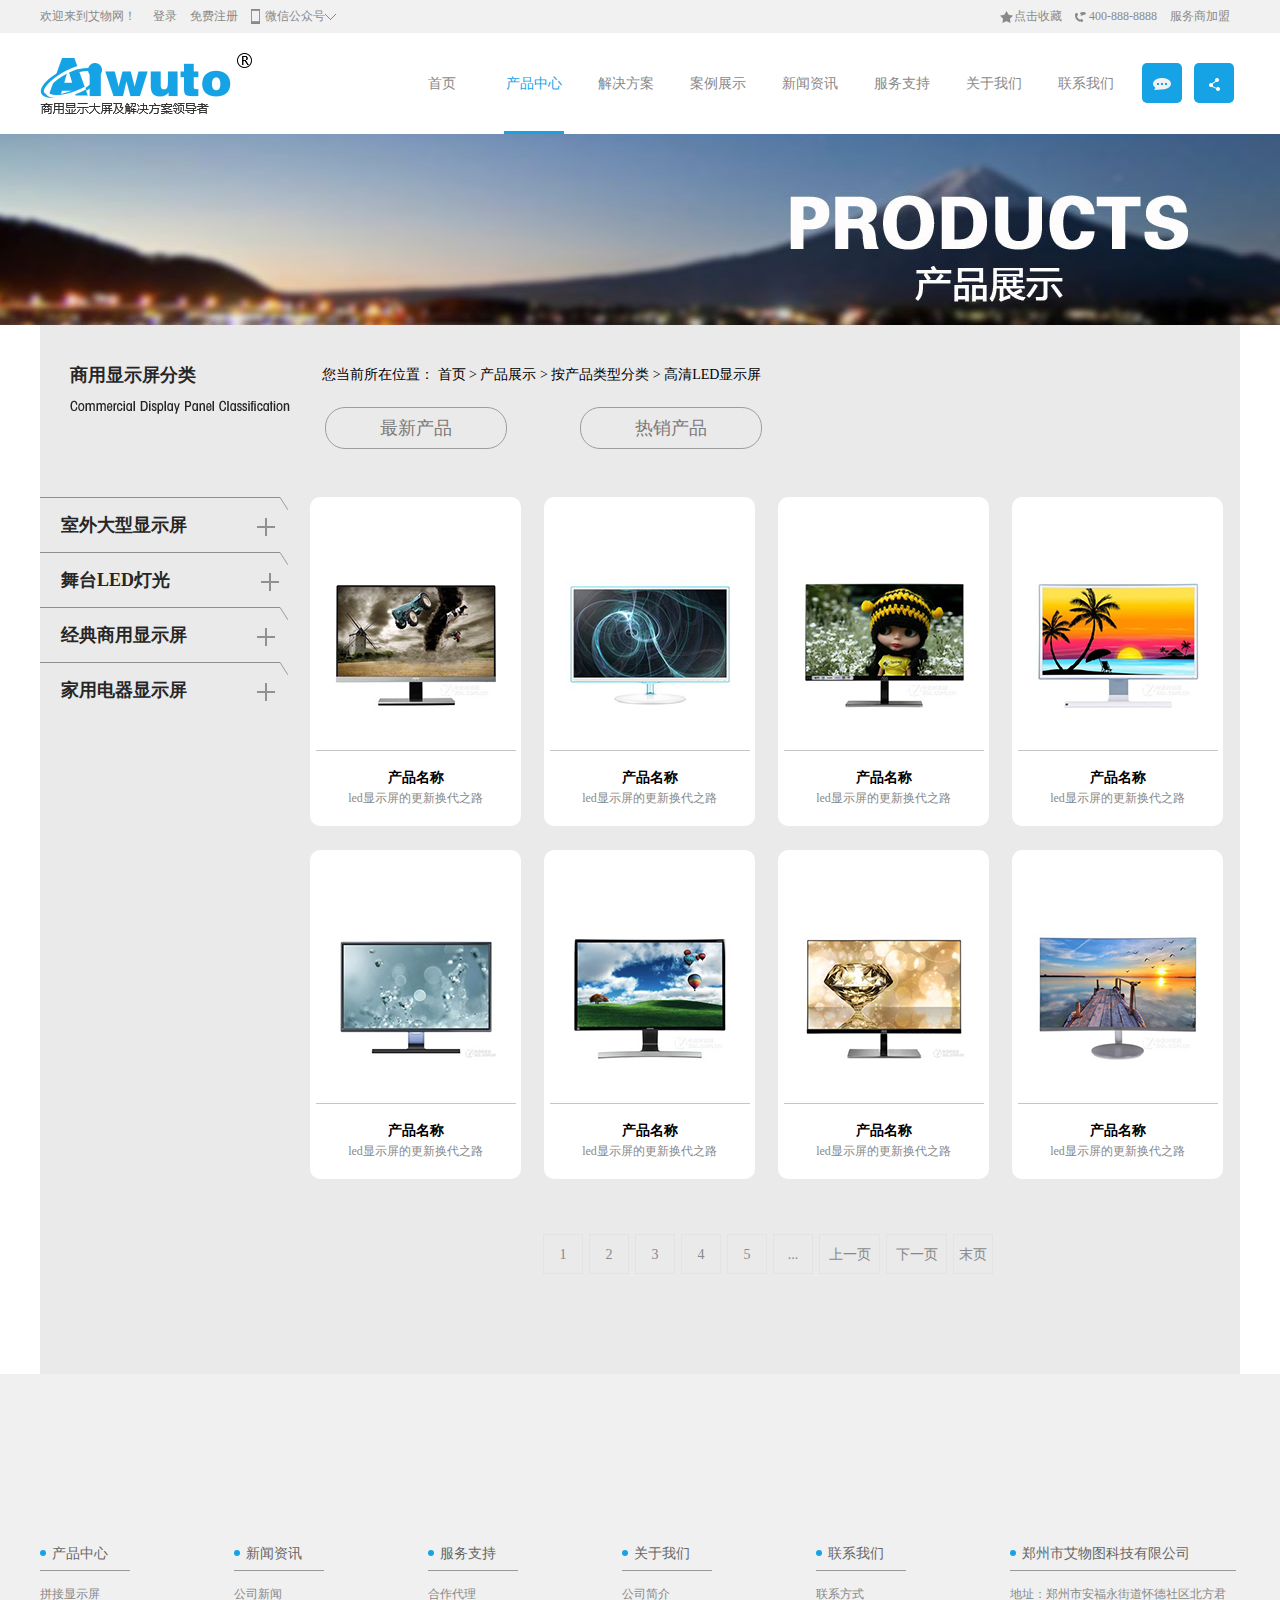
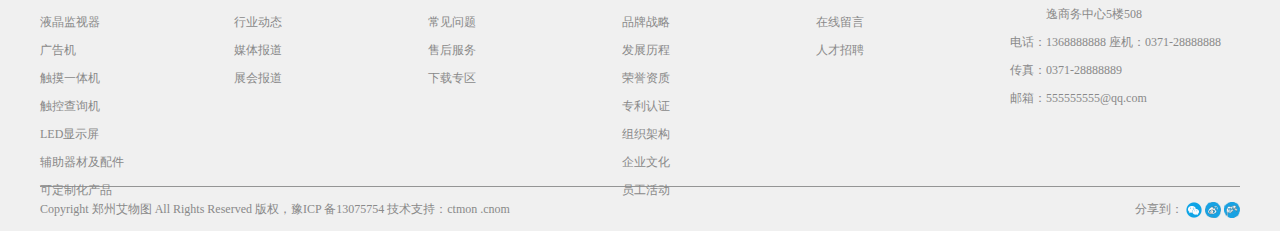
<file: 艾物网/product.html>
<!doctype html>
<html lang="en">
<head>
<meta charset="utf-8">
<meta http-equiv="X-UA-Compatible" content="IE=edge,chrome=1">
<title>产品展示</title>
<meta name="description" content="简介">
<meta name="keywords" content="关键字">
<link rel="stylesheet" type="text/css" href="css/product.css"/>
<link rel="stylesheet" type="text/css" href="css/header-foot-all.css"/>
<script src=""></script>
</head>
<body>
<!-- 导航头部 -->
    <div class="header-all">
        <div class="wrapper top-cont ">
            <div class="text-left">
                <span>欢迎来到艾物网！</span>
                <a href="#" class="land">登录</a>
                <a href="#">免费注册</a>
                <a href="#" class="weChat bg-image-format">微信公众号<img src="images/drop-down.png"><i></i></a>
            </div>
            <div class="text-right">
                <a href="#" class="collect bg-image-format">点击收藏</a>
                <a href="#" class="hotline bg-image-format">400-888-8888</a>
                <a href="#">服务商加盟</a>
            </div>
        </div>
    </div>
<!-- 导航头部结束 -->

<!-- 菜单 -->
<div class="wrapper nav-cont "> 
        <h1 class="logo"><img src="images/logo.png" title="艾物网图标" alt="艾物网" ></h1>
        <div class="nav">
            <ul class="clearfix">
                <li class="homepage"><a href="index.html">首页<i></i></a></li>
                <li><a href="product.html" style="color:#16a3e5;">产品中心<i style="width:60px; background:#16a3e5; left:0;"></i></a>
                <ul>
                    <li>广告机</li>
                    <li>触摸一体机</li>
                    <li>LED显示屏</li>
                    <li>液晶监视器</li>
                    <li>拼接显示屏</li>
                    <li>辅助器材</li>
                    <li>可定制化产品</li>
                </ul>
            </li>
            <li><a href="solution.html">解决方案<i></i></a>
                <ul>
                    <li>地产中心方案</li>
                    <li>广告传媒方案</li>
                    <li>娱乐演出方案</li>
                </ul>
            </li>
            <li><a href="case.html">案例展示<i></i></a>
                <ul>
                    <li>显示屏更新</li>
                    <li>拼接创新</li>
                </ul>
            </li>
            <li><a href="news.html">新闻资讯<i></i></a>
                <ul>
                    <li>公司新闻</li>
                    <li>行业动态</li>
                    <li>媒体报道</li>
                    <li>展会报道</li>
                </ul>
            </li>
            <li><a href="services.html">服务支持<i></i></a>
                <ul>
                    <li>合作代理</li>
                    <li>常见问题</li>
                    <li>售后服务</li>
                    <li>下载专区</li>
                </ul>
            </li>
                <li><a href="about-us.html">关于我们<i></i></a></li>
                <li><a href="contact-us.html">联系我们<i></i></a></li>
            </ul>
        </div>
        <div class="share-icon">
            <a href="#"><img src="images/share.png" alt="分享图标" title="分享页面的图标"></a>
            <a href="#"><img src="images/msg.png" alt="消息图标" title="显示信息的图标"></a>
        </div>
    </div>
<!-- 菜单结束 -->

<!-- banner -->
    <img src="images/pro-banner.jpg" alt="">
<!-- banner结束 -->

<!-- 分类开始 -->
    <div class="wrapper2 clearfix">
        <div class="classification-left fl">
            <h2>商用显示屏分类</h2>
            <img src="images/cdpc.png" alt="">
        </div>
        <div class="classification-right fl">
            <p>您当前所在位置： 首页 > 产品展示 > 按产品类型分类 > 高清LED显示屏 </p>
            <div class="pro-btn">
            <a href="#" class="focus">最新产品</a>
            <a href="#">热销产品</a>
            </div>
        </div>
<!-- 分类结束 -->

<!-- 下拉菜单开始 -->
<div class="case-left fl">
    <ul class="outside">
        <img src="images/slant.png" alt="" class="slant">
            <li class="outside-txt"><span>室外大型显示屏</span><a href="#"><img src="images/plus-sign.png" alt="" class="plus-sign"></a><img src="images/minus-sign.png" alt="" class="minus-sign">
                <ul class="display-glass">
                 <li><img src="images/vertical-line.png" alt="" class="vertical-line"><a href="#" class="display-glass-txt">液晶监视屏</a></li>
                 <li><img src="images/vertical-line.png" alt="" class="vertical-line"><a href="#" class="display-glass-txt">液晶显示屏</a></li>
                <li><img src="images/vertical-line.png" alt="" class="vertical-line"><a href="#" class="display-glass-txt-3">大型室外LED案例</a></li>
                <li><img src="images/vertical-line.png" alt="" class="vertical-line"><a href="#" class="display-glass-txt-4">广告机</a></li>
                <li><img src="images/vertical-line.png" alt="" class="vertical-line"><a href="#" class="display-glass-txt-5">触控一体机</a></li>
                        </ul>
                    </li>
                </ul>
            <ul class="outside">
                <img src="images/slant.png" alt="" class="slant">
                <li class="outside-txt"><span>舞台LED灯光</span><span></span><a href="#"><img src="images/plus-sign.png" alt="" class="plus-sign"></a><img src="images/minus-sign.png" alt="" class="minus-sign">
                <ul class="display-glass">
                <li><img src="images/vertical-line.png" alt="" class="vertical-line"><a href="#" class="display-glass-txt">液晶监视屏</a></li>
                <li><img src="images/vertical-line.png" alt="" class="vertical-line"><a href="#" class="display-glass-txt">液晶显示屏</a></li>
                <li><img src="images/vertical-line.png" alt="" class="vertical-line"><a href="#" class="display-glass-txt-3">大型室外LED案例</a></li>
                <li><img src="images/vertical-line.png" alt="" class="vertical-line"><a href="#" class="display-glass-txt-4">广告机</a></li>
                <li><img src="images/vertical-line.png" alt="" class="vertical-line"><a href="#" class="display-glass-txt-5">触控一体机</a></li>
                        </ul>
                    </li>
                </ul>
            <ul class="outside">
                <img src="images/slant.png" alt="" class="slant">
                <li class="outside-txt"><span>经典商用显示屏</span><a href="#"><img src="images/plus-sign.png" alt="" class="plus-sign"></a><img src="images/minus-sign.png" alt="" class="minus-sign">
                <ul class="display-glass">
                 <li><img src="images/vertical-line.png" alt="" class="vertical-line"><a href="#" class="display-glass-txt">液晶监视屏</a></li>
                <li><img src="images/vertical-line.png" alt="" class="vertical-line"><a href="#" class="display-glass-txt">液晶显示屏</a></li>
                <li><img src="images/vertical-line.png" alt="" class="vertical-line"><a href="#" class="display-glass-txt-3">大型室外LED案例</a></li>
                <li><img src="images/vertical-line.png" alt="" class="vertical-line"><a href="#" class="display-glass-txt-4">广告机</a></li>
                <li><img src="images/vertical-line.png" alt="" class="vertical-line"><a href="#" class="display-glass-txt-5">触控一体机</a></li>
                        </ul>
                    </li>
                </ul>
            <ul class="outside">
                <img src="images/slant.png" alt="" class="slant">
                <li class="outside-txt"><span>家用电器显示屏</span><a href="#"><img src="images/plus-sign.png" alt="" class="plus-sign"></a><img src="images/minus-sign.png" alt="" class="minus-sign">
                <ul class="display-glass">
                <li><img src="images/vertical-line.png" alt="" class="vertical-line"><a href="#" class="display-glass-txt">液晶监视屏</a></li>
                <li><img src="images/vertical-line.png" alt="" class="vertical-line"><a href="#" class="display-glass-txt">液晶显示屏</a></li>
                <li><img src="images/vertical-line.png" alt="" class="vertical-line"><a href="#" class="display-glass-txt-3">大型室外LED案例</a></li>
                <li><img src="images/vertical-line.png" alt="" class="vertical-line"><a href="#" class="display-glass-txt-4">广告机</a></li>
                <li><img src="images/vertical-line.png" alt="" class="vertical-line"><a href="#" class="display-glass-txt-5">触控一体机</a></li>
                        </ul>
                    </li>
                </ul>
</div>
<!-- 产品展示开始 -->
        <div class="show clearfix">
            <ul class="clearfix">
                <li class="li4"><a href="#"><img src="images/pro4.jpg" alt=""><h3>产品名称</h3><p>led显示屏的更新换代之路</p></a></li>
                <li><a href="#"><img src="images/pro3.jpg" alt=""><h3>产品名称</h3><p>led显示屏的更新换代之路</p></a></li>
                <li><a href="#"><img src="images/pro2.jpg" alt=""><h3>产品名称</h3><p>led显示屏的更新换代之路</p></a></li>
                <li class="pro"><a href="#"><img src="images/pro.jpg" alt=""><h3>产品名称</h3><p>led显示屏的更新换代之路</p></a></li>
            </ul>
        </div>
        <div class="show2 clearfix">
            <ul class="clearfix">
                <li class="li4"><a href="#"><img src="images/pro8.jpg" alt=""><h3>产品名称</h3><p>led显示屏的更新换代之路</p></a></li>
                <li><a href="#"><img src="images/pro7.jpg" alt=""><h3>产品名称</h3><p>led显示屏的更新换代之路</p></a></li>
                <li><a href="#"><img src="images/pro6.jpg" alt=""><h3>产品名称</h3><p>led显示屏的更新换代之路</p></a></li>
                <li ><a href="#"><img src="images/pro5.jpg" alt=""><h3>产品名称</h3><p>led显示屏的更新换代之路</p></a></li>
            </ul>
        </div>
<!-- 产品展示结束 -->

<!-- 翻页开始 -->
        <div class="pagin clearfix ">
            <ul class="clearfix">
                <li><a href="#">1</a></li>
                <li><a href="#">2</a></li>
                <li><a href="#">3</a></li>
                <li><a href="#">4</a></li>
                <li><a href="#">5</a></li>
                <li><a href="#">...</a></li>
                <li class="previous-page"><a href="#">上一页</a></li>
                <li class="next-page"><a href="">下一页</a></li>
                <li class="end"><a href="#">末页</a></li>
            </ul>
        </div>
<!-- 翻页结束 -->   
    </div>
<!-- 底部导航开始 -->
 <div class="bottom-all">
    <div class="wrapper">
        <div class="bottom-nav clearfix">
            <ul>
                <li class="list-1">
                    <a href="#"><span><p></p>产品中心</span></a>
                    <hr>
                    <a href="#">拼接显示屏</a>
                    <a href="#">液晶监视器</a>
                    <a href="#">广告机</a>
                    <a href="#">触摸一体机</a>
                    <a href="#">触控查询机</a>
                    <a href="#">LED显示屏</a>
                    <a href="#">辅助器材及配件</a>
                    <a href="#">可定制化产品</a>
                </li>
                <li>
                    <a href="#"><span><p></p>新闻资讯</span></a>
                    <hr>
                    <a href="#">公司新闻</a>
                    <a href="#">行业动态</a>
                    <a href="#">媒体报道</a>
                    <a href="#">展会报道</a>
                </li>
                <li>
                    <a href="#"><span><p></p>服务支持</span></a>
                    <hr>
                    <a href="#">合作代理</a>
                    <a href="#">常见问题</a>
                    <a href="#">售后服务</a>
                    <a href="#">下载专区</a>
                </li>
                <li>
                    <a href="#"><span><p></p>关于我们</span></a>
                    <hr>
                    <a href="#">公司简介</a>
                    <a href="#">品牌战略</a>
                    <a href="#">发展历程</a>
                    <a href="#">荣誉资质</a>
                    <a href="#">专利认证</a>
                    <a href="#">组织架构</a>
                    <a href="#">企业文化</a>
                    <a href="#">员工活动</a>
                </li>
                <li>
                    <a href="#"><span><p></p>联系我们</span></a>
                    <hr>
                    <a href="#">联系方式</a>
                    <a href="#">在线留言</a>
                    <a href="#">人才招聘</a>
                </li>
                <li class="list-6">
                    <a href="#"><span><p></p>郑州市艾物图科技有限公司</span></a>
                    <hr>
                    <a href="#">地址：郑州市安福永街道怀德社区北方君<i></i>逸商务中心5楼508</a>
                    <a href="#">电话：1368888888</a>
                    <a href="#">座机：0371-28888888</a>
                    <a href="#">传真：0371-28888889</a>
                    <a href="#">邮箱：555555555@qq.com</a>
                </li>
            </ul>
        </div>
        <div class="footer-text clearfix">
            <a href="#" class="copyright">Copyright 郑州艾物图 All Rights Reserved 版权，豫ICP 备13075754 技术支持：ctmon .cnom</a>
            <div class="icon">
                分享到：
                <a href="#"><img src="images/weChat.png"></a>
                <a href="#"><img src="images/sina-weibo.png"></a>
                <a href="#"><img src="images/tencent-weibo.png"></a>
            </div>
        </div>
    </div>
</div>
</body>
<script src="js/jquery-1.9.1.min.js"></script>
<script src="js/header-footer.js"></script>
</html>
</file>
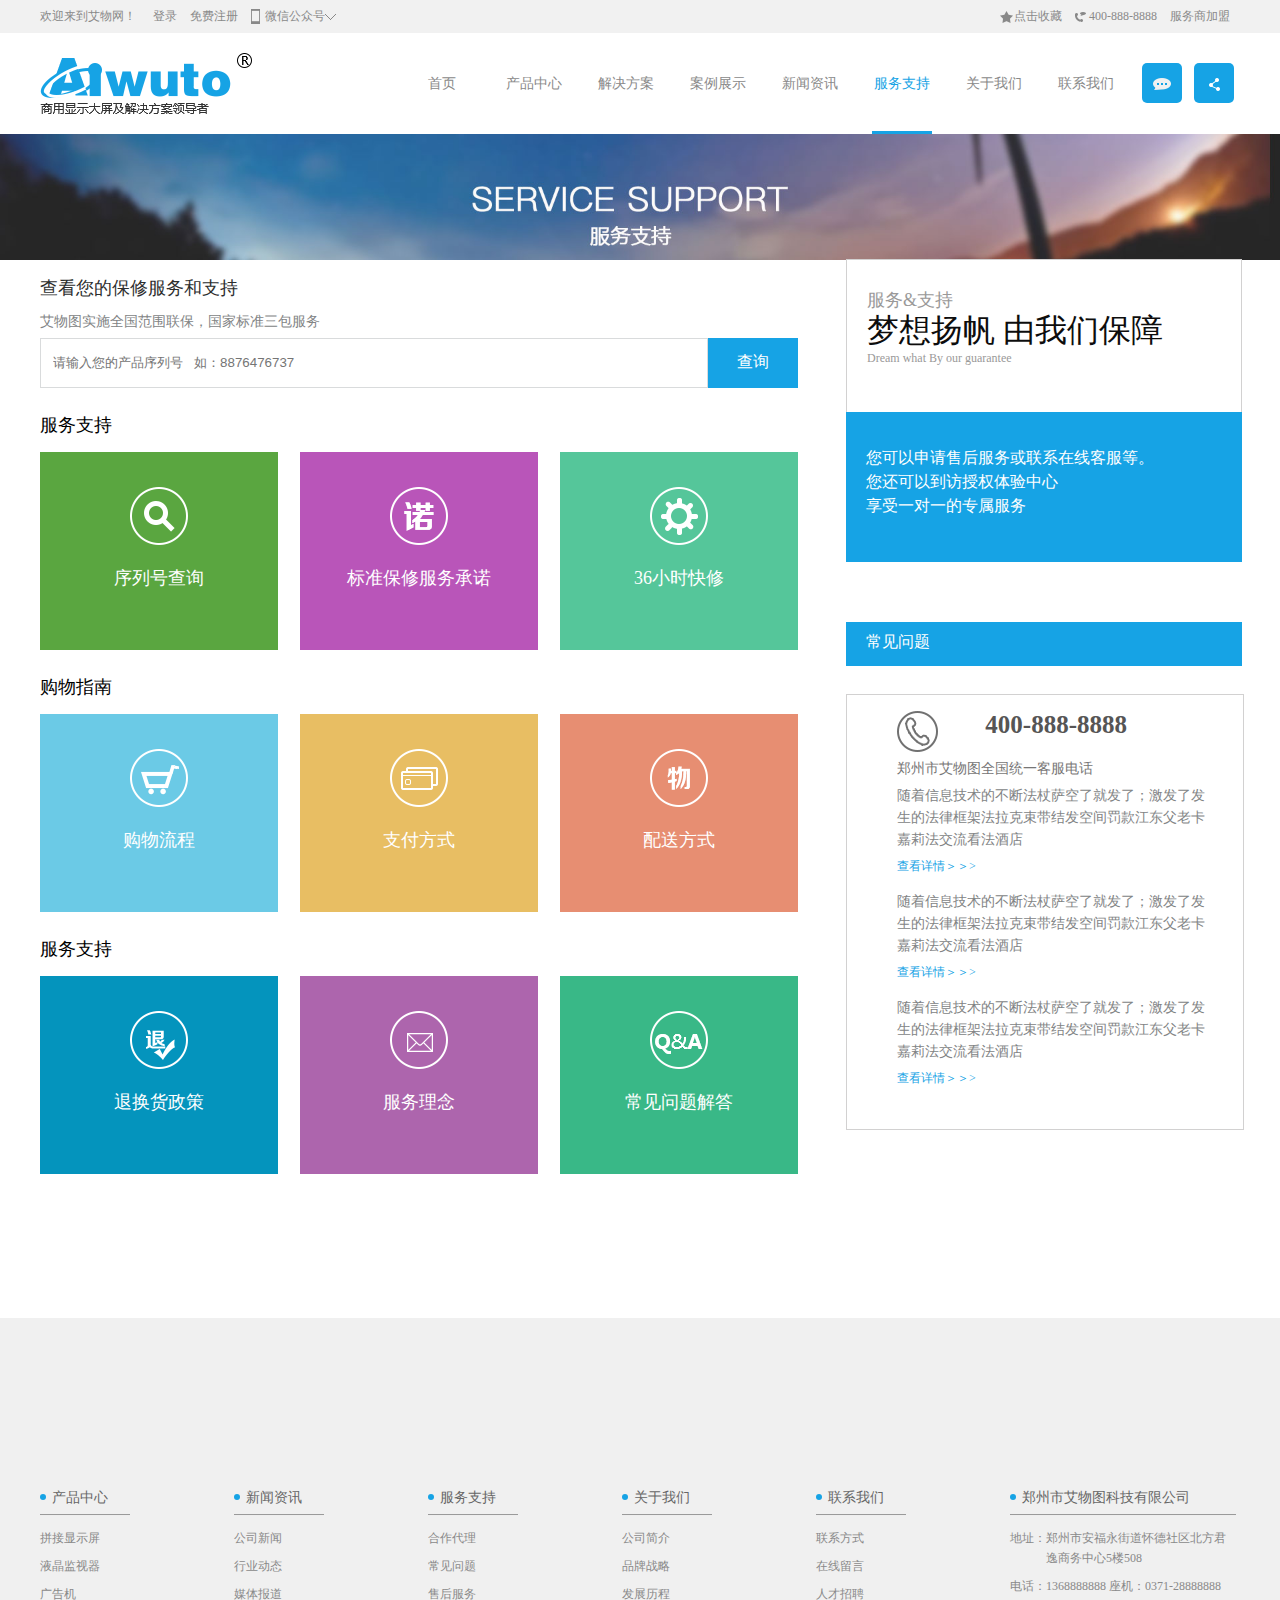
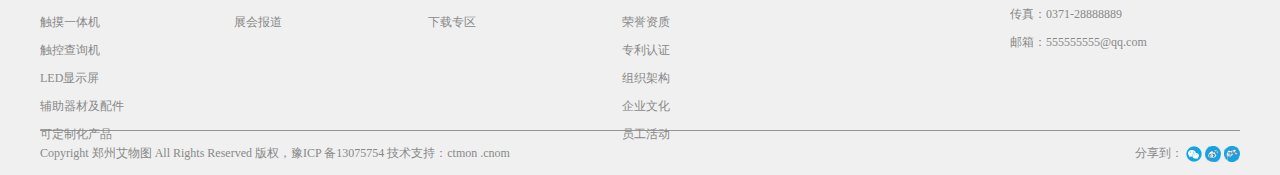
<file: 艾物网/services.html>
<!doctype html>
<html lang="en">
<head>
<meta charset="utf-8">
<meta http-equiv="X-UA-Compatible" content="IE=edge,chrome=1">
<title>服务支持</title>
<meta name="description" content="简介">
<meta name="keywords" content="关键字">
<link rel="stylesheet" type="text/css" href="css/services.css"/>
<link rel="stylesheet" type="text/css" href="css/header-foot-all.css"/>
<script src="js/jquery-1.9.1.min.js"></script>
<script src="js/services.js"></script>
</head>

<body>
<!-- 顶部 -->

  <div class="header-all">
        <div class="wrapper top-cont">
            <div class="text-left">
              <span>欢迎来到艾物网！</span>
                <a href="#" class="land">登录</a>
                <a href="#">免费注册</a>
                <a href="#" class="weChat bg-image-format">微信公众号<img src="images/drop-down.png"><i></i></a>
            </div>
            <div class="text-right">
                <a href="#" class="collect bg-image-format">点击收藏</a>
                <a href="#" class="hotline bg-image-format">400-888-8888</a>
                <a href="#">服务商加盟</a>
            </div>
        </div>
    </div>
    

<!-- 菜单 -->

    <div class="wrapper nav-cont"> 
      <h1 class="logo"><img src="images/logo.png" title="艾物网图标" alt="艾物网" onclick="document.href='index.html'"></h1>
      <div class="nav">
          <ul class="clearfix">
            <li class="homepage"><a href="index.html">首页<i></i></a></li>
            <li><a href="product.html">产品中心<i></i></a>
                <ul>
                    <li>广告机</li>
                    <li>触摸一体机</li>
                    <li>LED显示屏</li>
                    <li>液晶监视器</li>
                    <li>拼接显示屏</li>
                    <li>辅助器材</li>
                    <li>可定制化产品</li>
                </ul>
            </li>
          <li><a href="solution.html">解决方案<i></i></a>
                <ul>
                    <li>地产中心方案</li>
                    <li>广告传媒方案</li>
                    <li>娱乐演出方案</li>
                </ul>
            </li>
          <li><a href="case.html">案例展示<i></i></a>
                <ul>
                    <li>显示屏更新</li>
                    <li>拼接创新</li>
                </ul>
            </li>
          <li><a href="news.html">新闻资讯<i></i></a>
                <ul>
                    <li>公司新闻</li>
                    <li>行业动态</li>
                    <li>媒体报道</li>
                    <li>展会报道</li>
                </ul>
            </li>
          <li><a href="services.html" style="color:#16a3e5;">服务支持<i style="width:60px; background:#16a3e5; left:0;"></i></a>
                <ul>
                    <li>合作代理</li>
                    <li>常见问题</li>
                    <li>售后服务</li>
                    <li>下载专区</li>
                </ul>
            </li>
            <li><a href="about-us.html">关于我们<i></i></a></li>
            <li><a href="contact-us.html">联系我们<i></i></a></li>
          </ul>
      </div>
      <div class="share-icon fr">
        <a href="#"><img src="images/share.png" alt="分享图标" title="分享页面的图标"></a>
        <a href="#"><img src="images/msg.png" alt="消息图标" title="显示信息的图标"></a>
      </div>
    </div>



 
<!--banner 开始-->

  <div class="header">
    <img src="images/services-banner.jpg" alt="">
  </div>
  
<!--banner 结束-->

<!--内容 开始-->
<div class="content">
    <div class="wrapper">
      <div class="cotent">
          <h3>查看您的保修服务和支持</h3>
          <p>艾物图实施全国范围联保，国家标准三包服务</p>
          <div class="c1 clearfix">
            <div class="import fl">
                <input type="text" placeholder="请输入您的产品序列号   如：8876476737" name="inp">
                <i id="msg"></i>
            </div>
            <span class="inquniry fl">查询</span>
          </div>
          
          <div class="plate01 clearfix">
            <h1>服务支持</h1> 
            <ul>
              <li class="li01">
                <a href="">
                  <div class="pic"><img src="images/seek1.png" alt=""></div>
                  <div class="t">
                    <b class="tar1">S</b>
                    <b class="tar2">E</b>
                    <b class="tar3">R</b>
                    <b class="tar4">I</b>
                    <b class="tar5">A</b>
                    <b class="tar6">L</b>
                  </div>
                  <span>序列号查询</span>
                </a>
              </li>
              <li class="li02">
                <a href="">
                  <div class="pic"><img src="images/acceptance1.png" alt=""></div>
                  <div class="t">
                    <b class="tar1">W</b>
                    <b class="tar2">A</b>
                    <b class="tar3">R</b>
                    <b class="tar4">R</b>
                    <b class="tar5">A</b>
                    <b class="tar6">N</b>
                    <b class="tar7">T</b>
                    <b class="tar8">Y</b>
                  </div>
                  <span>标准保修服务承诺</span>
                </a>
              </li>
              <li class="li03">
                <a href="">
                  <div class="pic"><img src="images/fit1.png" alt=""></div>                 
                  <div class="t">
                    <b class="tar1">Q</b>
                    <b class="tar2">U</b>
                    <b class="tar3">I</b>
                    <b class="tar4">C</b>
                    <b class="tar5">K</b>
                  </div>
                  <span>36小时快修</span>
                </a>
            </li>
            </ul>  
          </div>
         
          <div class="plate02 clearfix">
             <h1>购物指南</h1> 
             <ul>
              <li class="li01">
                <a href="">
                  <div class="pic"><img src="images/shopping1.png" alt=""></div>                  
                  <div class="t">
                    <b class="tar1">P</b>
                    <b class="tar2">R</b>
                    <b class="tar3">O</b>
                    <b class="tar4">C</b>
                    <b class="tar5">E</b>
                    <b class="tar6">S</b>
                    <b class="tar7">S</b>
                  </div>
                  <span>购物流程</span>
                </a>
              </li>
              <li class="li02">
                <a href="">
                  <div class="pic"><img src="images/pay1.png" alt=""></div>                  
                  <div class="t">
                    <b class="tar1">S</b>
                    <b class="tar2">U</b>
                    <b class="tar3">P</b>
                    <b class="tar4">P</b>
                    <b class="tar5">O</b>
                    <b class="tar6">R</b>
                    <b class="tar7">T</b>
                  </div>
                  <span>支付方式</span>
                </a>
              </li>
              <li class="li03">
                <a href="">
                  <div class="pic"><img src="images/give1.png" alt=""></div>                 
                  <div class="t">
                    <b class="tar1">D</b>
                    <b class="tar2">E</b>
                    <b class="tar3">L</b>
                    <b class="tar4">I</b>
                    <b class="tar5">V</b>
                    <b class="tar6">E</b>
                    <b class="tar7">R</b>
                    <b class="tar8">Y</b>                   
                  </div>
                  <span>配送方式</span>
                </a>
              </li>
            </ul>     
          </div>

          <div class="plate03 clearfix">
             <h1>服务支持</h1> 
             <ul>
              <li class="li01">
                <a href="">
                  <div class="pic"><img src="images/cancel1.png" alt=""></div>                  
                  <div class="t">
                    <b class="tar1">R</b>
                    <b class="tar2">E</b>
                    <b class="tar3">T</b>
                    <b class="tar4">U</b>
                    <b class="tar5">R</b>
                    <b class="tar6">N</b>                                       
                  </div>
                  <span>退换货政策</span>
                </a>
              </li>
              <li class="li02">
                <a href="">
                  <div class="pic"><img src="images/idea1.png" alt=""></div>                  
                  <div class="t">
                    <b class="tar1">S</b>
                    <b class="tar2">E</b>
                    <b class="tar3">R</b>
                    <b class="tar4">V</b>
                    <b class="tar5">I</b>
                    <b class="tar6">C</b>
                    <b class="tar7">E</b>                           
                  </div>
                  <span>服务理念</span>
                </a>
              </li>
              <li class="li03">
                <a href="">
                  <div class="pic"><img src="images/key1.png" alt=""></div>                  
                  <div class="t">
                    <b class="tar1">P</b>
                    <b class="tar2">R</b>
                    <b class="tar3">O</b>
                    <b class="tar4">B</b>
                    <b class="tar5">L</b>
                    <b class="tar6">E</b>
                    <b class="tar7">M</b>                                  
                  </div>
                  <span>常见问题解答</span>
                </a>
              </li>
            </ul>     
          </div>  
          <div class="serve fr">
          <p>服务&支持</p>
          <h3>梦想扬帆 由我们保障</h3>
          <p class="trn03">Dream  what  By  our  guarantee </p>
          </div>  
          <div class="seek fr">
          <p>您可以申请售后服务或联系在线客服等。</p>
          <p>您还可以到访授权体验中心</p>
          <p>享受一对一的专属服务</p>
          </div> 
          <div class="matter fr">
          <p>常见问题</p>
          </div> 
          <div class="touch fr">
          <img src="images/tel01.png" alt=""><p class="tel">400-888-8888</p>
          <p class="p01">郑州市艾物图全国统一客服电话</p>
            <div class="writing">
            <p>随着信息技术的不断法杖萨空了就发了；激发了发</p>
            <p>生的法律框架法拉克束带结发空间罚款江东父老卡</p>
            <p>嘉莉法交流看法酒店</p>
            <a href="">查看详情＞＞></a>
            <p>随着信息技术的不断法杖萨空了就发了；激发了发</p>
            <p>生的法律框架法拉克束带结发空间罚款江东父老卡</p>
            <p>嘉莉法交流看法酒店</p>
            <a href="">查看详情＞＞></a>
            <p>随着信息技术的不断法杖萨空了就发了；激发了发</p>
            <p>生的法律框架法拉克束带结发空间罚款江东父老卡</p>
            <p>嘉莉法交流看法酒店</p>
            <a href="">查看详情＞＞></a>
            </div>
          </div> 
     </div>    
  </div>
</div>
<!-- 底部 -->

<div class="bottom-all">
    <div class="wrapper">
        <div class="bottom-nav clearfix">
            <ul>
                <li class="list-1">
                    <a href="#"><span><p></p>产品中心</span></a>
                    <hr>
                    <a href="#">拼接显示屏</a>
                    <a href="#">液晶监视器</a>
                    <a href="#">广告机</a>
                    <a href="#">触摸一体机</a>
                    <a href="#">触控查询机</a>
                    <a href="#">LED显示屏</a>
                    <a href="#">辅助器材及配件</a>
                    <a href="#">可定制化产品</a>
                </li>
                <li>
                    <a href="#"><span><p></p>新闻资讯</span></a>
                    <hr>
                    <a href="#">公司新闻</a>
                    <a href="#">行业动态</a>
                    <a href="#">媒体报道</a>
                    <a href="#">展会报道</a>
                </li>
                <li>
                    <a href="#"><span><p></p>服务支持</span></a>
                    <hr>
                    <a href="#">合作代理</a>
                    <a href="#">常见问题</a>
                    <a href="#">售后服务</a>
                    <a href="#">下载专区</a>
                </li>
                <li>
                    <a href="#"><span><p></p>关于我们</span></a>
                    <hr>
                    <a href="#">公司简介</a>
                    <a href="#">品牌战略</a>
                    <a href="#">发展历程</a>
                    <a href="#">荣誉资质</a>
                    <a href="#">专利认证</a>
                    <a href="#">组织架构</a>
                    <a href="#">企业文化</a>
                    <a href="#">员工活动</a>
                </li>
                <li>
                    <a href="#"><span><p></p>联系我们</span></a>
                    <hr>
                    <a href="#">联系方式</a>
                    <a href="#">在线留言</a>
                    <a href="#">人才招聘</a>
                </li>
                <li class="list-6">
                    <a href="#"><span><p></p>郑州市艾物图科技有限公司</span></a>
                    <hr>
                    <a href="#">地址：郑州市安福永街道怀德社区北方君<i></i>逸商务中心5楼508</a>
                    <a href="#">电话：1368888888</a>
                    <a href="#">座机：0371-28888888</a>
                    <a href="#">传真：0371-28888889</a>
                    <a href="#">邮箱：555555555@qq.com</a>
                </li>
            </ul>
        </div>
        <div class="footer-text clearfix">
            <a href="#" class="copyright">Copyright 郑州艾物图 All Rights Reserved 版权，豫ICP 备13075754 技术支持：ctmon .cnom</a>
            <div class="icon">
                分享到：
                <a href="#"><img src="images/weChat.png"></a>
                <a href="#"><img src="images/sina-weibo.png"></a>
                <a href="#"><img src="images/tencent-weibo.png"></a>
            </div>
        </div>
    </div>
</div>
</body>
<script src="js/jquery-1.9.1.min.js"></script>
<script src="js/header-footer.js"></script>
</html>
</file>
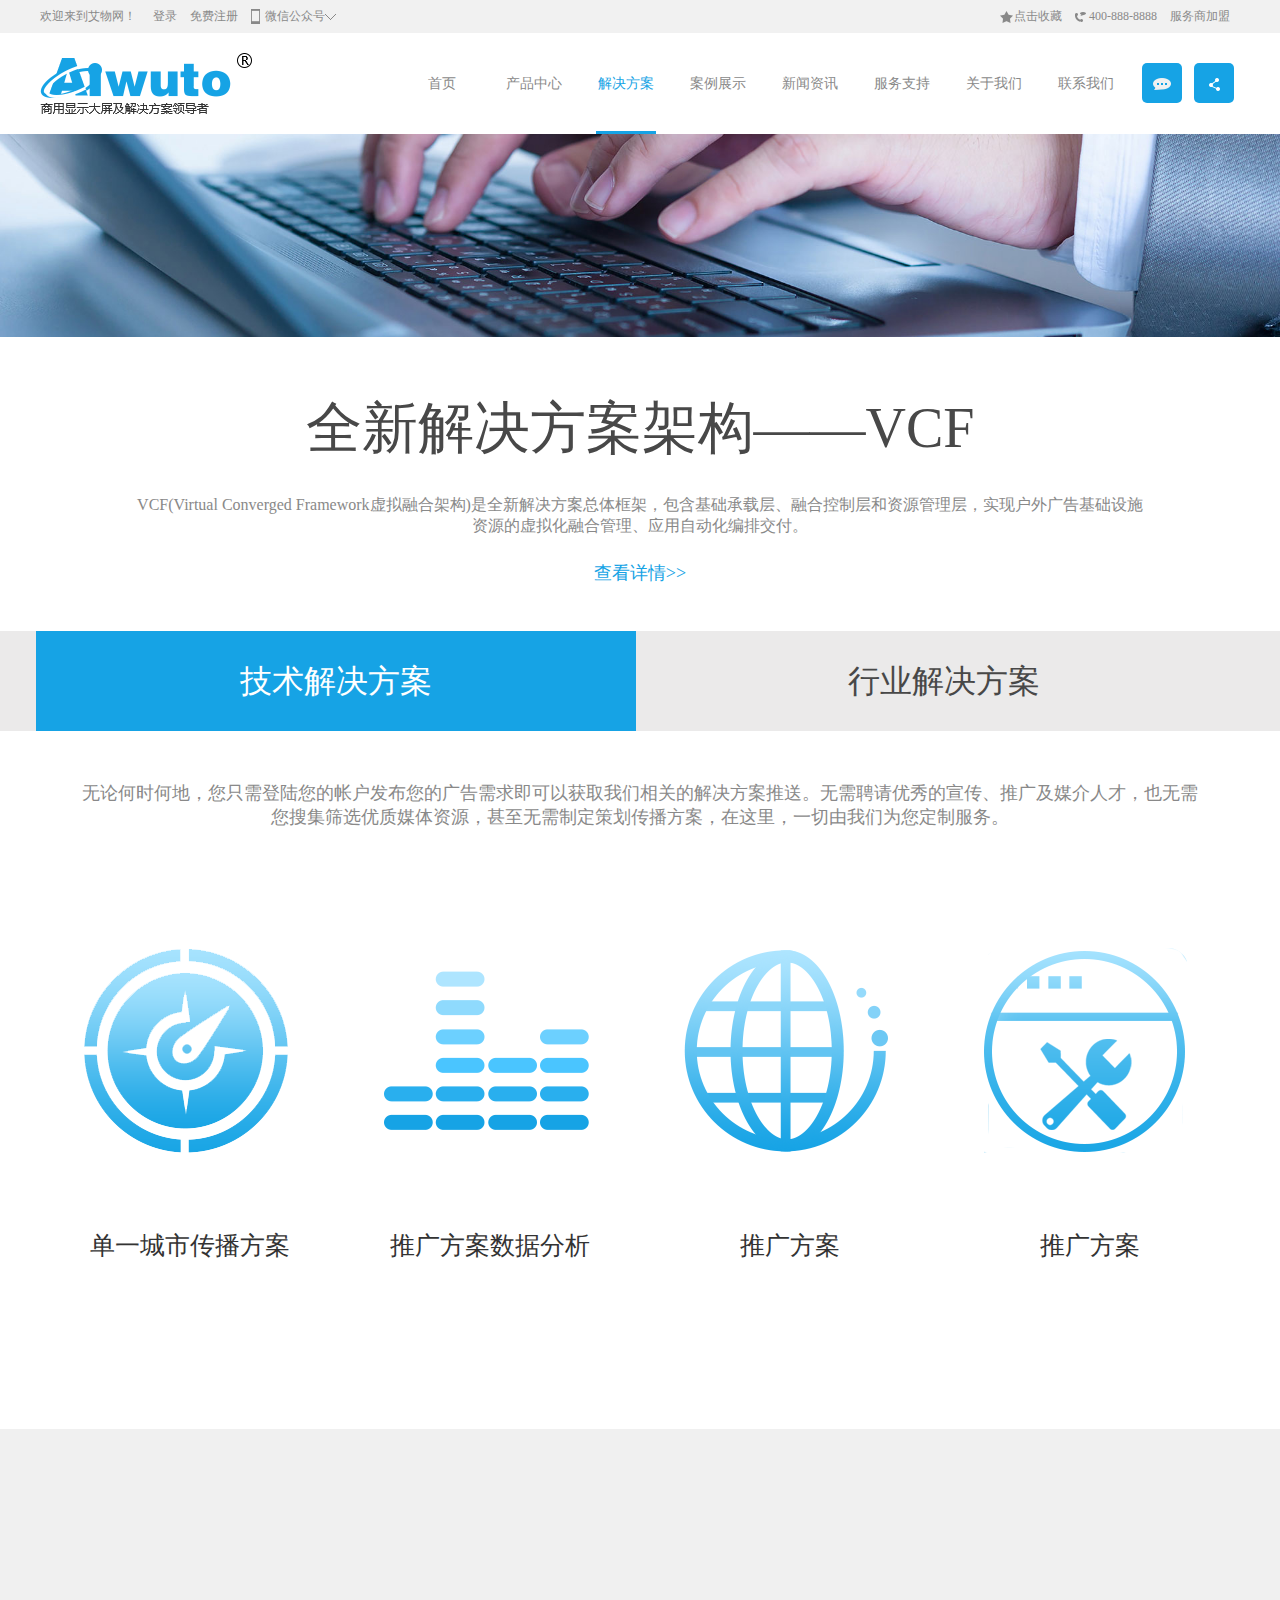
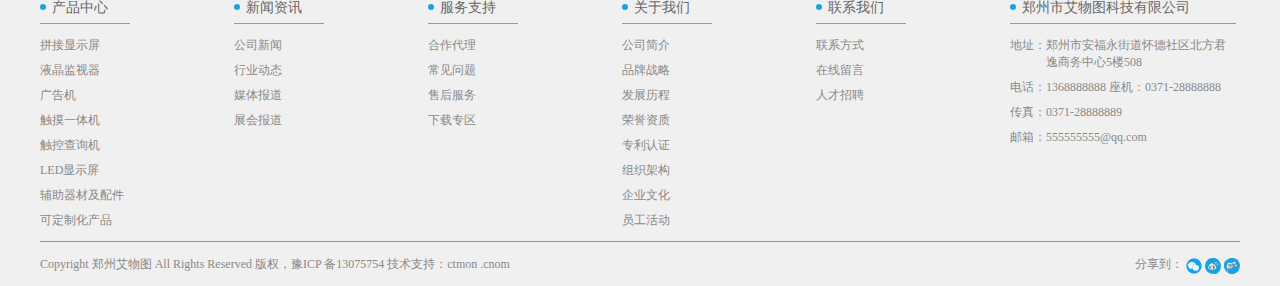
<file: 艾物网/solution.html>
<!DOCTYPE html>
<html lang="en">
<head>
<meta charset="utf-8">
<meta http-equiv="X-UA-Compatible" content="IE=edge,chrome=1">
<title>SOLUTION</title>
<meta name="description" content="">
<meta name="keywords" content="">
<link href="css/header-foot-all.css" rel="stylesheet">
<link href="css/solution.css" rel="stylesheet">
<script src="js/jquery-1.9.1.min.js"></script>
<!-- <script src="http://ajax.microsoft.com/ajax/jquery/jquery-1.4.min.js"></script> -->
<script src="js/solution.js" type="text/javascript">
</script>
</head>
<body>

<!-- 顶部 -->

    <div class="header-all">
        <div class="wrapper top-cont">
            <div class="text-left">
                <span>欢迎来到艾物网！</span>
                <a href="#" class="land">登录</a>
                <a href="#">免费注册</a>
                <a href="#" class="weChat bg-image-format">微信公众号<img src="images/drop-down.png"><i></i></a>
            </div>
            <div class="text-right">
                <a href="#" class="collect bg-image-format">点击收藏</a>
                <a href="#" class="hotline bg-image-format">400-888-8888</a>
                <a href="#">服务商加盟</a>
            </div>
        </div>
    </div>
    

<!-- 菜单 -->

    <div class="wrapper nav-cont"> 
        <h1 class="logo"><img src="images/logo.png" title="艾物网图标" alt="艾物网" ></h1>
        <div class="nav">
            <ul class="clearfix">
                <li class="homepage"><a href="index.html">首页<i></i></a></li>
                <li><a href="product.html">产品中心<i></i></a>
                <ul>
                    <li>广告机</li>
                    <li>触摸一体机</li>
                    <li>LED显示屏</li>
                    <li>液晶监视器</li>
                    <li>拼接显示屏</li>
                    <li>辅助器材</li>
                    <li>可定制化产品</li>
                </ul>
            </li>
            <li><a href="solution.html" style="color:#16a3e5;">解决方案<i style="width:60px; background:#16a3e5; left:0;"></i></a>
                <ul>
                    <li>地产中心方案</li>
                    <li>广告传媒方案</li>
                    <li>娱乐演出方案</li>
                </ul>
            </li>
            <li><a href="case.html">案例展示<i></i></a>
                <ul>
                    <li>显示屏更新</li>
                    <li>拼接创新</li>
                </ul>
            </li>
            <li><a href="news.html">新闻资讯<i></i></a>
                <ul>
                    <li>公司新闻</li>
                    <li>行业动态</li>
                    <li>媒体报道</li>
                    <li>展会报道</li>
                </ul>
            </li>
            <li><a href="services.html">服务支持<i></i></a>
                <ul>
                    <li>合作代理</li>
                    <li>常见问题</li>
                    <li>售后服务</li>
                    <li>下载专区</li>
                </ul>
            </li>
                <li><a href="about-us.html">关于我们<i></i></a></li>
                <li><a href="contact-us.html">联系我们<i></i></a></li>
            </ul>
        </div>
        <div class="share-icon">
            <a href="#"><img src="images/share.png" alt="分享图标" title="分享页面的图标"></a>
            <a href="#"><img src="images/msg.png" alt="消息图标" title="显示信息的图标"></a>
        </div>
    </div>


<!-- banner -->

<div class="banner">
    <img src="images/solution-banner.jpg" alt="这是一个banner图">
</div>


<!-- 解决方案框架 -->

<div class="case-frame">
    <h2>全新解决方案架构——VCF</h2>
    <p>VCF(Virtual Converged Framework虚拟融合架构)是全新解决方案总体框架，包含基础承载层、融合控制层和资源管理层，实现户外广告基础设施</p>
    <p>资源的虚拟化融合管理、应用自动化编排交付。</p>
    <a href="#">查看详情>></a>
</div>

<!-- 解决方案内容 -->

<div class="case-item">
    <h2 class="title">
        <a class="skill-title focus">技术解决方案</a>
        <a class="industry-title">行业解决方案</a>
    </h2>
    <div class=" skill" id="skill">
        <div class="text">
            <p>无论何时何地，您只需登陆您的帐户发布您的广告需求即可以获取我们相关的解决方案推送。无需聘请优秀的宣传、推广及媒介人才，也无需</p>
            <p>您搜集筛选优质媒体资源，甚至无需制定策划传播方案，在这里，一切由我们为您定制服务。</p>
        </div>
        <ul class="clearfix">
            <li class="skill-li clearfix">
                <a href="#">
                <div class="left">
                    <img src="images/icon-1.png" alt="单一城市传播方案" >
                </div>
                <h5 class="h5-1">单一城市传播方案</h5>
                <div class="skill-li-p">
                <p>本方案针对某些可以预期的问题，</p><p>所提出的一个解决整体问题的方案，</p><p>同时能够确保加以有效的执行。</p></div>
                </a>
                <span class=""><img src="images/solution-2.png" alt=""></span>
            </li>
            <li>
                <a href="#">
                <div class="middle clearfix">
                    <img src="images/icon-2.png" alt="推广方案数据分析">
                </div>
                <h5 class="h5-2">推广方案数据分析</h5>
                <div class="skill-li-p-2">
                <p>用适当的统计分析方法对收集来的</p><p>大量数据进行分析。数据分析作出判</p><p>断，以便采取适当行动。</p></div>
                </a>
                <span class=""><img src="images/solution-2.png" alt=""></span>
            </li>
            <li>
                <a href="#">
                <div class="right">
                    <img src="images/icon-3.png" alt="异业品牌整合推广方案" >
                </div>
                <h5 class="h5-3">推广方案</h5>
                <div class="skill-li-p-3">
                <p>异业整合是在消费者利益最大化中</p><p>实现各自利益的最大化，我们力求共</p><p>同合作，力求双赢。</p></div>
                </a>
                <span class=""><img src="images/solution-2.png" alt=""></span>
            </li>
            <li >
                <a href="#">
                <div class="right-2">
                    <img src="images/icon-4.png" alt="异业品牌整合推广方案">
                </div>
                <h5 class="h5-4">推广方案</h5>
                <div class="skill-li-p-4">
                <p>异业整合是在消费者利益最大化中</p><p>实现各自利益的最大化，我们力求共</p><p>同合作，力求双赢。</p></div>
                </a>
                <span class=""><img src="images/solution-2.png" alt=""></span>
            </li>
        </ul>
    </div>
    <div class="industry" id="industry">
        <div class="text">
            <p>针对不同的业务形式我们有相应的解决方案，客户资源管理和销售管理是广告传媒行业企业主要、共同的需求。本公司经营广告设计、制作</p>
            <p>发布、营销策划、展览会务等业务，媒体资源主要是户外广告牌。</p>
        </div>
        <ul class="clearfix">
            <li>
                <a href="">
                    <img src="images/team.jpg" alt="">
                    <div class="left">
                        <h5>优秀的方案解决团队</h5>
                        <p>无论何时何地，您只需登陆您的帐户发布您的广告需求即可以获取我们相关的解决方案推送。
                        <br>
                        无需聘请优秀的宣传、推广及媒介人才，也无需您搜集筛选优质媒体资源，甚至无需制定策划传播方案，在这里，一切由我们为您定制服务。</p>
                    </div>
                </a></li>
            <li>
                <a href="">
                    <div class="middle">
                        <h5>优质的产品服务</h5>
                        <p>优质服务竞争和产品设计、产品质量的竞争一样，是市场经济环境下商业竞争，本公司属于是服务行业。
                        <br>
                        随着我国第三产业的发展壮大和政府职能从管理型向服务型转化，优质服务不仅不止是我公司的主旨，也成为了本公司的经营理念，因而具有越来越重要的价值和意义。</p>
                    </div>
                    <img src="images/service.jpg" alt="" class="middle">
                </a></li>
            <li>
                <a href="">
                    <img src="images/compete.jpg" alt="">
                    <div class="right">
                        <h5>绝对的竞争优势</h5>
                        <p>随着我国第三产业的发展壮大和政府职能从管理型向服务型转化，本公司快速进入经济管理转。
                        <br>
                        在本行业中树立了产业形象和创造了产品以及服务的优势，进一步在户外广告行业以及液晶行业中的领导地位。</p>
                    </div>
                </a></li>
        </ul>
    </div>
</div>



<!-- 底部 -->

<div class="bottom-all">
    <div class="wrapper">
        <div class="bottom-nav clearfix">
            <ul>
                <li class="list-1">
                    <a href="#"><span><p></p>产品中心</span></a>
                    <hr>
                    <a href="#">拼接显示屏</a>
                    <a href="#">液晶监视器</a>
                    <a href="#">广告机</a>
                    <a href="#">触摸一体机</a>
                    <a href="#">触控查询机</a>
                    <a href="#">LED显示屏</a>
                    <a href="#">辅助器材及配件</a>
                    <a href="#">可定制化产品</a>
                </li>
                <li>
                    <a href="#"><span><p></p>新闻资讯</span></a>
                    <hr>
                    <a href="#">公司新闻</a>
                    <a href="#">行业动态</a>
                    <a href="#">媒体报道</a>
                    <a href="#">展会报道</a>
                </li>
                <li>
                    <a href="#"><span><p></p>服务支持</span></a>
                    <hr>
                    <a href="#">合作代理</a>
                    <a href="#">常见问题</a>
                    <a href="#">售后服务</a>
                    <a href="#">下载专区</a>
                </li>
                <li>
                    <a href="#"><span><p></p>关于我们</span></a>
                    <hr>
                    <a href="#">公司简介</a>
                    <a href="#">品牌战略</a>
                    <a href="#">发展历程</a>
                    <a href="#">荣誉资质</a>
                    <a href="#">专利认证</a>
                    <a href="#">组织架构</a>
                    <a href="#">企业文化</a>
                    <a href="#">员工活动</a>
                </li>
                <li>
                    <a href="#"><span><p></p>联系我们</span></a>
                    <hr>
                    <a href="#">联系方式</a>
                    <a href="#">在线留言</a>
                    <a href="#">人才招聘</a>
                </li>
                <li class="list-6">
                    <a href="#"><span><p></p>郑州市艾物图科技有限公司</span></a>
                    <hr>
                    <a href="#">地址：郑州市安福永街道怀德社区北方君<i></i>逸商务中心5楼508</a>
                    <a href="#">电话：1368888888</a>
                    <a href="#">座机：0371-28888888</a>
                    <a href="#">传真：0371-28888889</a>
                    <a href="#">邮箱：555555555@qq.com</a>
                </li>
            </ul>
        </div>
        <div class="footer-text clearfix">
            <a href="#" class="copyright">Copyright 郑州艾物图 All Rights Reserved 版权，豫ICP 备13075754 技术支持：ctmon .cnom</a>
            <div class="icon">
                分享到：
                <a href="#"><img src="images/weChat.png"></a>
                <a href="#"><img src="images/sina-weibo.png"></a>
                <a href="#"><img src="images/tencent-weibo.png"></a>
            </div>
        </div>
    </div>
</div>
</body>
<script src="js/jquery-1.9.1.min.js"></script>
<script src="js/header-footer.js"></script>
</html>
</file>
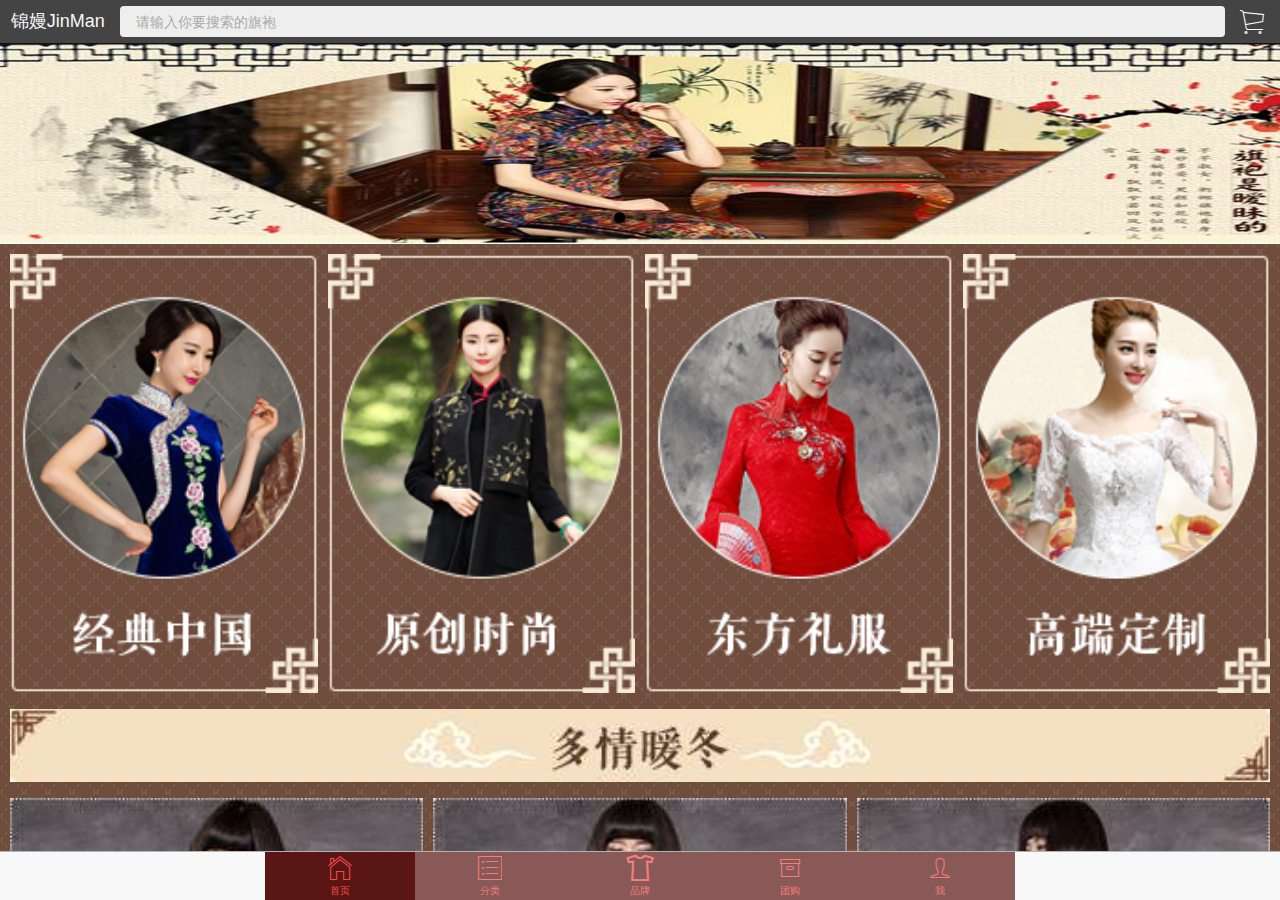
<file: 商城app/templates/index1.html>
<!DOCTYPE html>
<html ng-app="myApp">
<head>
    <meta charset="utf-8">
    <meta name="viewport" content="initial-scale=1.0, maximum-scale=1.0, user-scalable=no,width=device-width,height=device-height" />
    <title>旗袍</title>
    <link rel="stylesheet" href="../css/ionic.min.css" />
    <link rel="stylesheet" href="../css/index.css" />
    <script src="../js/ionic.min.js"></script>
    <script src="../js/ionic.bundle.js"></script>
    <script src="../js/mytest.js"></script>
</head>
<body ng-controller="myctrl">

<ion-tabs class="tabs-icon-top">
	<ion-tab title="首页" icon-on="ion-ios-home-outline" icon-off="ion-ios-home-outline" class="bg1">
	<ion-view >
	<ion-header-bar class='bar-dark item-input-inset'>
	<h4 class="stable">锦嫚JinMan&nbsp;&nbsp;&nbsp;</h4>
	<div class="item-input-wrapper">
	<input type="search" placeholder="请输入你要搜索的旗袍" class='icon ion-ios-search-strong'/>
    </div>
    <a class=" button button-clear buttons-right icon ion-ios-cart-outline" href="shoppingcart.html"></a>
	</ion-header-bar>	
	<ion-content class="has-header">
	<ion-slide-box does-continue="true" auto-play="true" slide-interval="4000" show-pager="true">
		<ion-slide>
			<div class="box"><a href="show1.html"><img src="../img/banner1.jpg" height="100%" width="100%"  alt=""></a></div>
		</ion-slide>
		<ion-slide>
			<div class="box"><a href="show1.html"><img src="../img/banner2.jpg" height="100%" width="100%"  alt=""></a></div>
		</ion-slide>
		<ion-slide>
			<div class="box"><a href="show1.html"><img src="../img/banner3.jpg" height="100%" width="100%"  alt=""></a></div>
		</ion-slide>
	</ion-slide-box>
	<div class="row">
		<a class="col" href="">
			<img src="../img/subnavIndex1.png" alt="" />
		</a>
		<a class="col" href="show1.html">
			<img src="../img/subnavIndex2.png" alt="" />
		</a>
		<a class="col" href="show1.html">
			<img src="../img/subnavIndex3.png" alt="" />
		</a>
		<a class="col" href="show1.html">
			<img src="../img/subnavIndex4.png" alt="" />
		</a>
	</div>
	<div class="row">
		<a class="col" href="">
		<img src="../img/tit1.jpg" alt="" />
		</a>
	</div>
	<div class="row">
		<a class="col" href="show1.html">
			<img src="../img/product1.jpg" alt="" />
			<p class="pName">夹棉印花毛领旗袍</p>
			<span class="money">￥328.00</span><span class='icon ion-heart right'> 212</span>
		</a>
		<a class="col" href="show1.html">
			<img src="../img/product2.jpg" alt="" />
			<p class="pName">印花夹棉复古旗袍</p>
			<span class="money">￥408.00</span><span class='icon ion-heart right'> 143</span>
		</a>
		<a class="col" href="templates/show1.html">
			<img src="../img/product3.jpg" alt="" />
			<p class="pName">秋冬新款金菊旗袍</p>
			<span class="money">￥788.00</span><span class='icon ion-heart right'> 332</span>
		</a>
	</div>
	<div class="row">
		<a class="col" href="">
		<img src="../img/tit2.jpg" alt="" />
		</a>
	</div>
	<div class="row">
	    <a class="col" href="show1.html">
			<img src="../img/product4.jpg" alt="" />
			<p class="pName">欧根纱蚕丝连衣裙</p>
			<span class="money">￥258.00</span><span class='icon ion-heart right'> 129</span>
		</a>
		<a class="col" href="show1.html">
			<img src="../img/product5.jpg" alt="" />
			<p class="pName">中式毛呢复古外套</p>
			<span class="money">￥318.00</span><span class='icon ion-heart right'> 358</span>
		</a>
		<a class="col" href="show1.html">
			<img src="../img/product6.jpg" alt="" />
			<p class="pName">混纺针织流苏背心</p>
			<span class="money">￥228.00</span><span class='icon ion-heart right'> 124</span>
		</a>
	</div>
	<div class="row">
		<a class="col" href="">
		<img src="../img/tit3.jpg" alt="" />
		</a>
	</div>
	<div class="row">
		<a class="col" href="show1.html">
			<img src="../img/product7.jpg" alt="" />
			<p class="pName">夹克印花蚕丝旗袍</p>
			<span class="money">￥289.00</span><span class='icon ion-heart right'> 345</span>
		</a>
		<a class="col" href="show1.html">
			<img src="../img/product8.jpg" alt="" />
			<p class="pName">夹克印花刺绣旗袍</p>
			<span class="money">￥278.00</span><span class='icon ion-heart right'> 312</span>
		</a>
		<a class="col" href="show1.html">
			<img src="../img/product9.jpg" alt="" />
			<p class="pName">夹棉丝绒绣花旗袍</p>
			<span class="money">￥258.00</span><span class='icon ion-heart right'> 228</span>
		</a>
	</div>
	<div class="row">
		<a class="col" href="">
		<img src="../img/tit4.jpg" alt="" />
		</a>
	</div>
	<div class="row">
		<a class="col" href="show1.html">
			<img src="../img/product10.jpg" alt="" />
			<p class="pName">蚕丝刺绣中式礼服</p>
			<span class="money">￥328.00</span><span class='icon ion-heart right'> 212</span>
		</a>
		<a class="col" href="show1.html">
			<img src="../img/product11.jpg" alt="" />
			<p class="pName">手工刺绣百褶礼服</p>
			<span class="money">￥408.00</span><span class='icon ion-heart right'> 143</span>
		</a>
		<a class="col" href="show1.html">
			<img src="../img/product12.jpg" alt="" />
			<p class="pName">进口缎面刺绣礼服</p>
			<span class="money">￥788.00</span><span class='icon ion-heart right'> 332</span>
		</a>
	</div>
	<a href="show1.html"><img src="../img/banner5.jpg" alt="" /></a>
	<a href="show1.html"><img src="../img/banner4.png" alt="" /></a>
	</ion-content>
	</ion-view>
	</ion-tab>
	
	
	
	
	
<ion-tab title="分类" icon-on="ion-ios-list-outline" icon-off="ion-ios-list-outline" class="bg1">
	<ion-view>
		<ion-header-bar class='bar-dark'>
		<h1 class="title stable">旗袍分类</h1>
	    <a class=" button button-clear buttons-right icon ion-ios-cart-outline" href="shoppingcart.html"></a>
		</ion-header-bar>	
		<ion-content class="has-header">
		<ion-slide-box does-continue="true" auto-play="true" slide-interval="4000" show-pager="true">
		<ion-slide>
			<div class="box"><a href="show1.html"><img src="../img/banner1.jpg" height="100%" width="100%"  alt=""></a></div>
		</ion-slide>
		<ion-slide>
			<div class="box"><a href="show1.html"><img src="../img/banner2.jpg" height="100%" width="100%"  alt=""></a></div>
		</ion-slide>
		<ion-slide>
			<div class="box"><a href="show1.htm"><img src="../img/banner3.jpg" height="100%" width="100%"  alt=""></a></div>
		</ion-slide>
		</ion-slide-box>
		<div class="row">
			<a class="col" href="">
				<img src="../img/sort1.png" alt="" /><br />
				<img src="../img/sort-txt1.png" alt="" />
			</a>
			<a class="col" href="">
				<img src="../img/sort2.png" alt="" /><br />
				<img src="../img/sort-txt2.png" alt="" />
			</a>
			<a class="col" href="">
				<img src="../img/sort3.png" alt="" /><br />
				<img src="../img/sort-txt3.png" alt="" />
			</a>
		</div>
		<div class="row">
			<a class="col" href="">
				<img src="../img/sort4.png" alt="" /><br />
				<img src="../img/sort-txt4.png" alt="" />
			</a>
			<a class="col" href="">
				<img src="../img/sort5.png" alt="" /><br />
				<img src="../img/sort-txt5.png" alt="" />
			</a>
			<a class="col" href="">
				<img src="../img/sort6.png" alt="" /><br />
				<img src="../img/sort-txt6.png" alt="" />
			</a>
		</div>
			<div class="row">
			<a class="col" href="">
				<img src="../img/sort7.png" alt="" /><br />
				<img src="../img/sort-txt7.png" alt="" />
			</a>
			<a class="col" href="">
				<img src="../img/sort8.png" alt="" /><br />
				<img src="../img/sort-txt8.png" alt="" />
			</a>
			<a class="col" href="">
				<img src="../img/sort9.png" alt="" /><br />
				<img src="../img/sort-txt9.png" alt="" />
			</a>
		</div>
		<a href="show1.htm"><img src="../img/banner6.jpg" alt="" /></a>
		</ion-content>				
	</ion-view>
</ion-tab>	
	<ion-tab title="品牌" icon-on="ion-tshirt-outline" icon-off="ion-tshirt-outline" class="bg1">
		<ion-view>
		<ion-header-bar class='bar-dark'>
		<h1 class="title stable">旗袍品牌</h1>
	    <a class=" button button-clear buttons-right icon ion-ios-cart-outline" href="shoppingcart.html"></a>
		</ion-header-bar>	
		<ion-content class="has-header">
		<ion-slide-box does-continue="true" auto-play="true" slide-interval="4000" show-pager="true">
		<ion-slide>
			<div class="box"><a href="show1.htm"><img src="../img/banner1.jpg" height="100%" width="100%"  alt=""></a></div>
		</ion-slide>
		<ion-slide>
			<div class="box"><a href="show1.htm"><img src="../img/banner2.jpg" height="100%" width="100%"  alt=""></a></div>
		</ion-slide>
		<ion-slide>
			<div class="box"><a href="show1.htm"><img src="../img/banner3.jpg" height="100%" width="100%"  alt=""></a></div>
		</ion-slide>
		</ion-slide-box>
		<div class="list">
			<div class="item item-thumbnail-left  item-icon-right">			
				<img src="../img/logo1.png" alt="" style="margin-top:30px ;"/>	
				    <div class="row">
				    <div class="col">
					<p>观唐古典旗袍旗舰店</p>
					<p class="littlefont">描述：<span>4.8</span>  服务：<span>4.8</span>  物流：<span>4.8</span></p>
					</div>
				    </div>
					
					<div class="row img1">
					<div class="col">
					<a href="show1.htm"><img src="../img/brand1.png" alt=""/></a>
					</div>
					<div class="col">
					<a href="show1.htm"><img src="../img/brand2.png" alt=""/></a>
					</div>
					<div class="col">
					<a href="show1.htm"><img src="../img/brand3.png" alt=""/></a>
					</div>
					</div>						
			</div>
		</div>
		<div class="list">
			<div class="item item-thumbnail-left  item-icon-right">			
				<img src="../img/logo2.png" alt="" style="margin-top:30px ;"/>	
				    <div class="row">
				    <div class="col">
					<p>观唐古典旗袍旗舰店</p>
					<p class="littlefont">描述：<span>4.8</span>  服务：<span>4.8</span>  物流：<span>4.8</span></p>
					</div>
				    </div>
					
					<div class="row img1">
					<div class="col">
					<a href="show1.htm"><img src="../img/brand4.png" alt=""/></a>
					</div>
					<div class="col">
					<a href="show1.htm"><img src="../img/brand5.png" alt=""/></a>
					</div>
					<div class="col">
					<a href="show1.htm"><img src="../img/brand6.png" alt=""/></a>
					</div>
					</div>	
			</div>
		</div>
		<div class="list">
			<div class="item item-thumbnail-left  item-icon-right">			
				<img src="../img/logo3.png" alt="" style="margin-top:30px ;"/>	
				    <div class="row">
				    <div class="col">
					<p>观唐古典旗袍旗舰店</p>
					<p class="littlefont">描述：<span>4.8</span>  服务：<span>4.8</span>  物流：<span>4.8</span></p>
					</div>
				    </div>
					
					<div class="row img1">
					<div class="col">
					<a href="show1.htm"><img src="../img/brand7.png" alt=""/></a>
					</div>
					<div class="col">
					<a href="show1.htm"><img src="../img/brand8.png" alt=""/></a>
					</div>
					<div class="col">
					<a href="show1.htm"><img src="../img/brand9.png" alt=""/></a>
					</div>
					</div>	
			</div>
		</div>
		<div class="list">
			<div class="item item-thumbnail-left item-icon-right">			
				<img src="../img/logo4.png" alt="" style="margin-top:30px ;"/>	
				    <div class="row">
				    <div class="col">
					<p>观唐古典旗袍旗舰店</p>
					<p class="littlefont">描述：<span>4.8</span>  服务：<span>4.8</span>  物流：<span>4.8</span></p>
					</div>
				    </div>
					
					<div class="row img1">
					<div class="col">
					<a href="show1.htm"><img src="../img/brand10.png" alt=""/></a>
					</div>
					<div class="col">
					<a href="show1.htm"><img src="../img/brand11.png" alt=""/></a>
					</div>
					<div class="col">
					<a href="show1.htm"><img src="../img/brand12.png" alt=""/></a>
					</div>
					</div>					
			</div>
		</div>										
		<a href="show1.htm"><img src="../img/banner7.jpg" alt="" style="margin-top:-10px ;"/></a>
		</ion-content>		
		</ion-view>
	</ion-tab>
	
	
	<ion-tab title="团购" icon-on="ion-ios-box-outline" icon-off="ion-ios-box-outline" class="bg1">
		<ion-view>
		<ion-header-bar class='bar-dark'>
		<h1 class="title stable">品牌巨惠</h1>
	    <a class=" button button-clear buttons-right icon ion-ios-cart-outline" href="shoppingcart.html"></a>
		</ion-header-bar>	
		<ion-content class="has-header">			
        <a href="show1.htm"><img src="../img/banner9.jpg" alt="" /></a>
        <a href="show1.htm"><img src="../img/banner10.jpg" alt="" /></a>
        <a href="show1.htm"><img src="../img/banner11.jpg" alt="" /></a>
        <a href="show1.htm"><img src="../img/banner12.jpg" alt="" /></a>
		<a href="show1.htm"><img src="../img/banner13.jpg" alt="" /></a>
		</ion-content>	
		</ion-view>
	</ion-tab>
	
	
	<ion-tab title="我" icon-on="ion-ios-person-outline" icon-off="ion-ios-person-outline" class="bg1">
		<ion-view>		
			<ion-content>
				<div class="myheader nobc" >
				<div class="item item-icon-right">		
				<i  class="icon ion-android-settings" ></i>	
				</div>
				<div class="item myicon">
					<a href="login.html"><img src="../img/evaluate-icon2.png" alt="" height="120"/>	</a><br />				
					<span>你才是兔子 </span>
					<p>会员积分： 1250分 </p>

				</div>
			</div>
				<div class="list" >
					<div class="item item-icon-left item-icon-right">
						<a href="shoppingcart.html">
						<i class="icon ion-document" style="color:coral ;"></i>
						<h2>待付款</h2>
						<i class="icon ion-ios-arrow-forward"></i>	</a>					
					</div>
					<div class="item item-icon-left item-icon-right">
						<a href="shoppingcart.html">
						<i class="icon ion-ios-paper-outline" style="color:orange;"></i>
						<h2>待收货</h2>
						<i class="icon ion-ios-arrow-forward"></i>
						</a>
						
					</div>
					<div class="item item-icon-left item-icon-right" >
						<a href="shoppingcart.html">
						<i class="icon ion-android-star-outline" style="color:coral ;"></i>
						<h2>收藏夹</h2>
						<i class="icon ion-ios-arrow-forward"></i>
						</a>
					</div>
					<div class="item item-icon-left item-icon-right" >
						<a href="shoppingcart.html">
						<i class="icon ion-clipboard" style="color:palevioletred ;"></i>
						<h2>全部订单</h2>
						<i class="icon ion-ios-arrow-forward"></i>
						</a>
					</div>
				</div>
				
				
				<div class="list">
					<div class="item item-icon-left item-icon-right">
						<a href="shoppingcart.html">
						<i class="icon ion-ios-location-outline"></i>
						<h2>收货地址</h2>
						<i class="icon ion-ios-arrow-forward"></i>
						</a>
					</div>
					<div class="item item-icon-left item-icon-right">
						<a href="shoppingcart.html">
						<i class="icon ion-ios-bookmarks-outline"></i>
						<h2>积分管理</h2>
						<i class="icon ion-ios-arrow-forward"></i>
						</a>
						
					</div>
					<div class="item item-icon-left item-icon-right">
						<a href="shoppingcart.html">
						<i class="icon ion-ios-email-outline"></i>
						<h2>我的消息</h2>
						<i class="icon ion-ios-arrow-forward"></i>
						</a>
						
					</div>
					<div class="item item-icon-left item-icon-right">
						<a href="shoppingcart.html">
						<i class="icon ion-ios-help-outline"></i>
						<h2>旗袍知识</h2>
						<i class="icon ion-ios-arrow-forward"></i>
						</a>
						
					</div>
				</div>
			</ion-content>
			
		</ion-view>
	</ion-tab>
	
</ion-tabs>

</body>
</html>
</file>
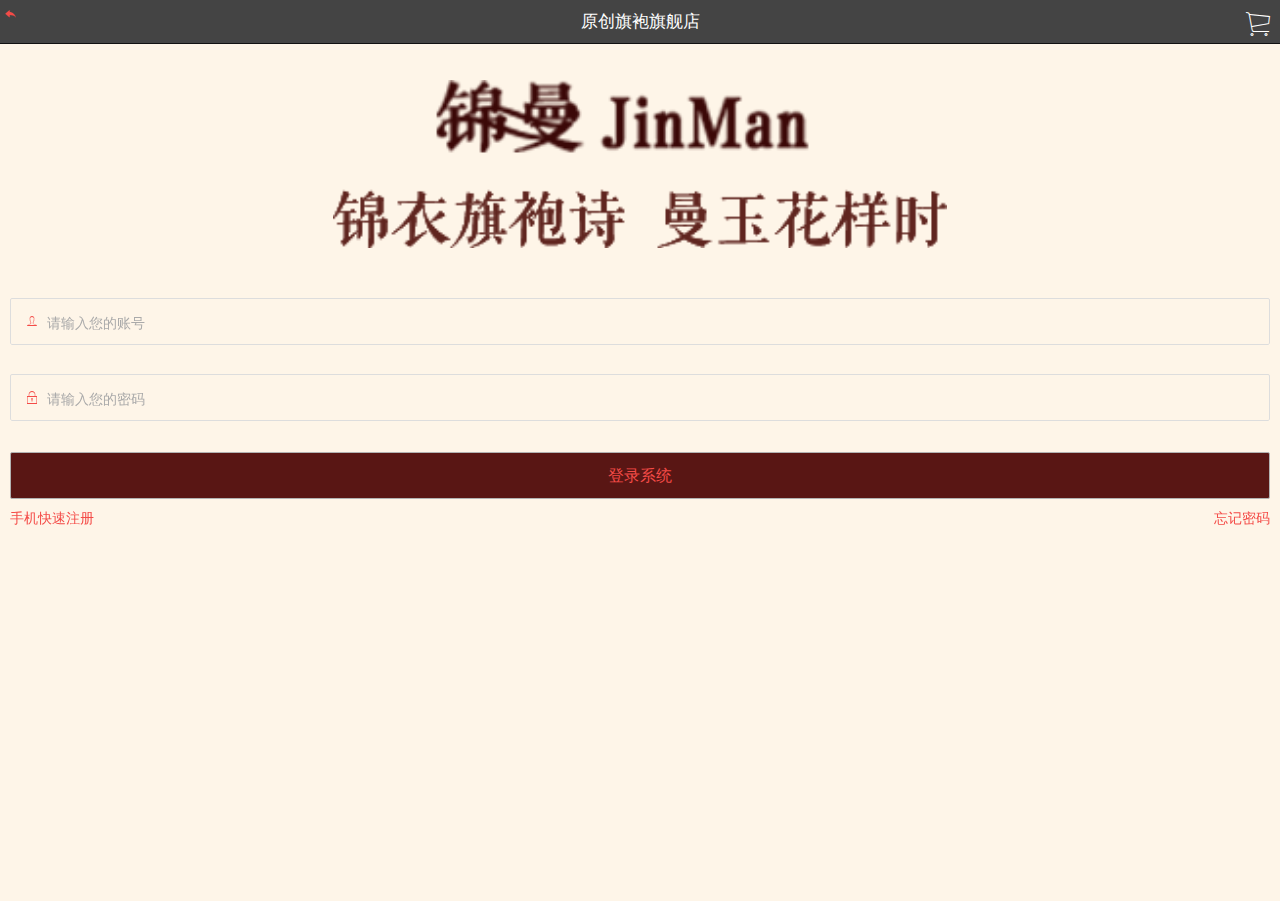
<file: 商城app/templates/login.html>
<!DOCTYPE html>
<html ng-app="myApp">
<head>
    <meta charset="utf-8">
    <meta name="viewport" content="initial-scale=1.0, maximum-scale=1.0, user-scalable=no,width=device-width,height=device-height" />
    <title>旗袍</title>
    <link rel="stylesheet" href="../css/ionic.min.css" />
    <link rel="stylesheet" href="../css/login.css" />
    <script src="../js/ionic.min.js"></script>
    <script src="../js/ionic.bundle.js"></script>
</head>
<body ng-controller="myctrl">
<ion-header-bar class='bar-dark'>
		<a  class="icon ion-reply" href="javascript:history.back(-1)"></a>
		<h1 class="title stable">原创旗袍旗舰店</h1>
	    <a class=" button button-clear buttons-right icon ion-ios-cart-outline" href="shoppingcart.html"></a>
</ion-header-bar>	
    <ion-content>
        <div class="list list-inset list-borderless">
            <div class="item">
                <img src="../img/logoLogin.png" width="50%" class="imgP"/>
            </div>
        </div>
        <div class="list list-inset padding-top">
            <div class="item item-input">
                <i class="icon ion-ios-person-outline padding-right"></i>
                <input type="text" placeholder="请输入您的账号" />
            </div>
        </div>
        <div class="list list-inset padding-top">
            <span class="item item-input">
                <i class="icon ion-ios-locked-outline padding-right"></i>
                <input type="text" placeholder="请输入您的密码"/>              
            </span> 
        </div>
        <div class="list list-inset list-borderless">
            <button class="button button-block">登录系统</button>
            <a  href="logon.html">手机快速注册</a><a  href="logon.html" class="right">忘记密码</a>
        </div>
    </ion-content>

<script>
	angular.module('myApp',['ionic'])
	.controller('myctrl',function($scope){
		
	})
</script>
</body>
</html>
</file>
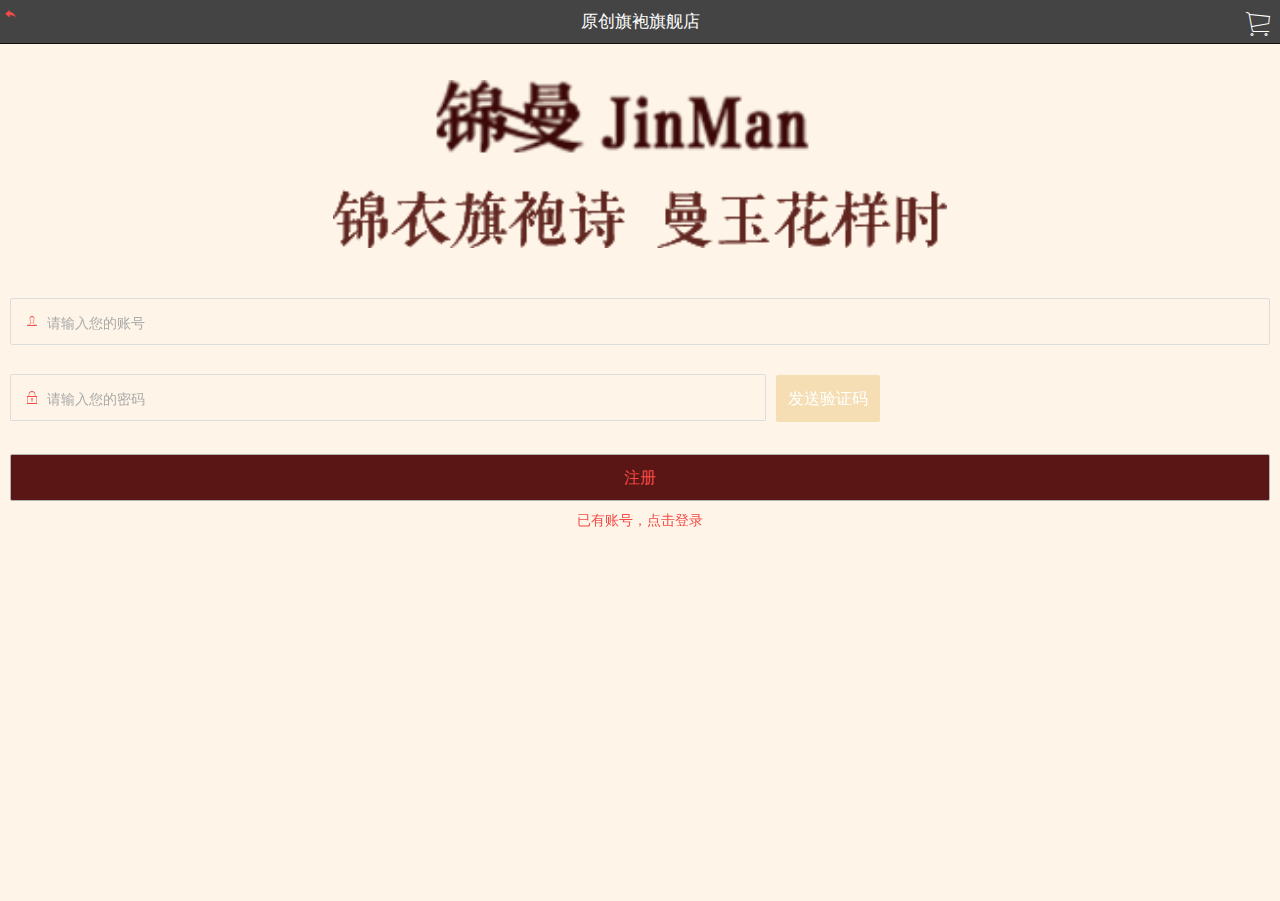
<file: 商城app/templates/logon.html>
<!DOCTYPE html>
<html ng-app="myApp">
<head>
    <meta charset="utf-8">
    <meta name="viewport" content="initial-scale=1.0, maximum-scale=1.0, user-scalable=no,width=device-width,height=device-height" />
    <title>旗袍</title>
    <link rel="stylesheet" href="../css/ionic.min.css" />
    <link rel="stylesheet" type="text/css" href="../css/login.css"/>
    <script src="../js/ionic.min.js"></script>
    <script src="../js/ionic.bundle.js"></script>
   
</head>
<body ng-controller="myctrl">
<ion-header-bar class='bar-dark'>
		<a  class="icon ion-reply" href="javascript:history.back(-1)"></a>
		<h1 class="title stable">原创旗袍旗舰店</h1>
	    <a class=" button button-clear buttons-right icon ion-ios-cart-outline" href="shoppingcart.html"></a>
</ion-header-bar>	
    <ion-content>
        <div class="list list-inset list-borderless">
            <div class="item">
                <img src="../img/logoLogin.png" width="50%" class="imgP"/>
            </div>
        </div>
        <div class="list list-inset padding-top">
            <div class="item item-input">
                <i class="icon ion-ios-person-outline padding-right"></i>
                <input type="text" placeholder="请输入您的账号" />
            </div>
        </div>
        <div class="list list-inset padding-top">
            <span class="item item-input" style="width:60%;float:left;margin-right:10px">
                <i class="icon ion-ios-locked-outline padding-right"></i>
                <input type="text" placeholder="请输入您的密码"/>              
            </span> 
            <input type="button" class="button" style="background-color:wheat ;color:white ;border:none" value="发送验证码"/>
        </div>
        <div class="list list-inset list-borderless">
            <button class="button button-block">注册</button>
            <p align="center"><a  href="login.html">已有账号，点击登录</a></p>
        </div>
    </ion-content>

<script>
	angular.module('myApp',['ionic'])
	.controller('myctrl',function($scope){
		
	})
</script>
</body>
</html>
</file>
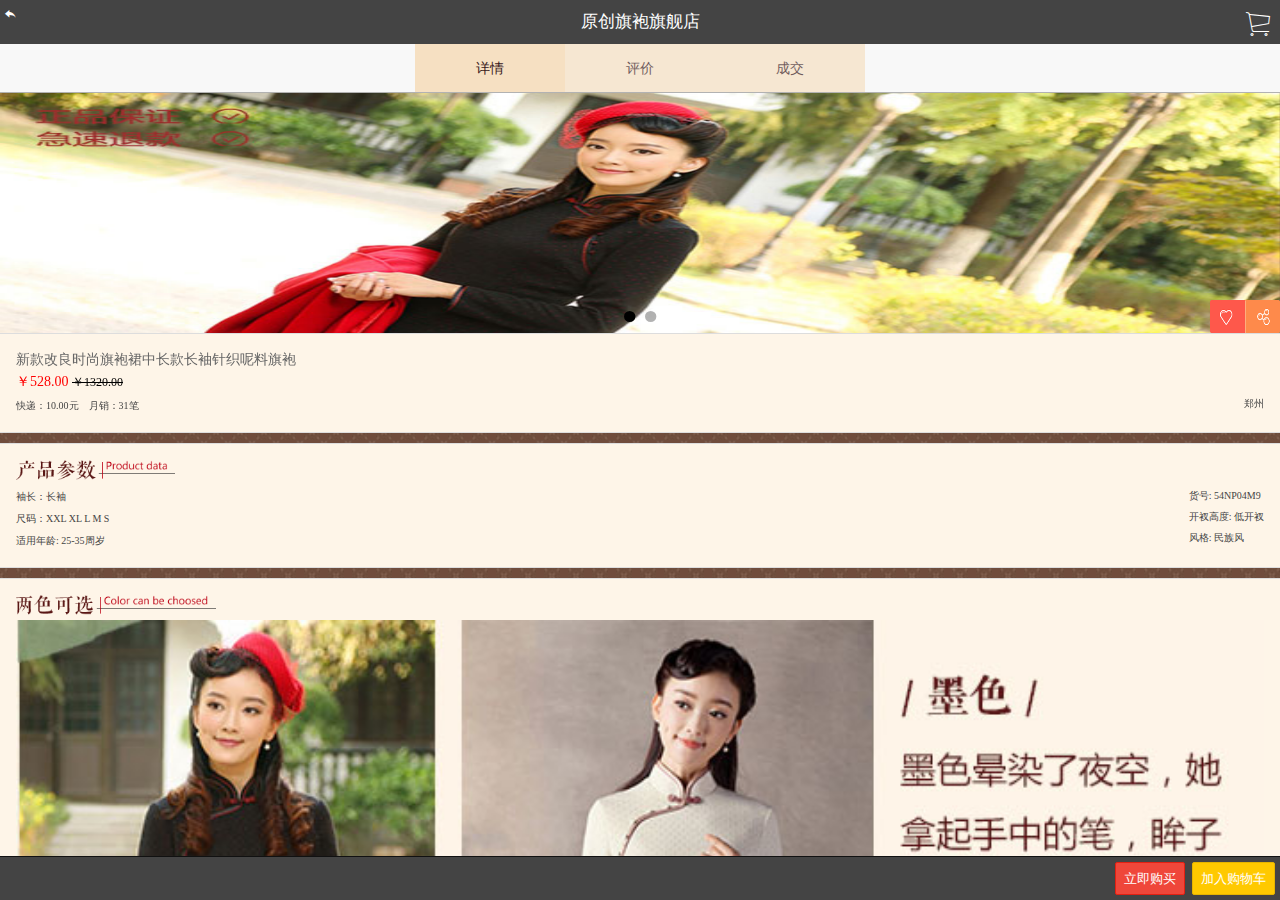
<file: 商城app/templates/show1.html>
<!DOCTYPE html>
<html ng-app="myApp">
<head>
    <meta charset="utf-8">
    <meta name="viewport" content="initial-scale=1.0, maximum-scale=1.0, user-scalable=no,width=device-width,height=device-height" />
    <title>旗袍</title>
    <link rel="stylesheet" href="../css/ionic.min.css" />
    <link rel="stylesheet" href="../css/show1.css" />
    <script src="../js/ionic.min.js"></script>
    <script src="../js/ionic.bundle.js"></script>
    <script src="../js/jquery.min.js"></script>
    <script src="../js/mytest.js"></script>
  
</head>
<body ng-controller="myctrl">
<ion-header-bar class='bar-dark'>
		<a  class="icon ion-reply" href="javascript:history.back(-1)"></a>
		<h1 class="title stable">原创旗袍旗舰店</h1>
	    <a class=" button button-clear buttons-right icon ion-ios-cart-outline"></a>
</ion-header-bar>	
<ion-tabs class="tabs-top">
	<ion-tab title="详情"  class="bg1">
	<ion-view >
	<ion-content class="has-header">
	<ion-slide-box does-continue="true" auto-play="false" slide-interval="4000" show-pager="true">
		<ion-slide>
			<div class="box">
				<img src="../img/product-big.jpg" height="100%" width="100%"  alt="">
				<a href=""><img src="../img/share.png" alt="" class="share" /></a>
			</div>
		</ion-slide>
		<ion-slide>
			<div class="box">
				<img src="../img/product-big.jpg" height="100%" width="100%"  alt="">
				<a href=""><img src="../img/share.png" alt="" class="share" /></a>
			</div>
		</ion-slide>
	</ion-slide-box>
	<div class="list">
		<div class="item">
			<p>新款改良时尚旗袍裙中长款长袖针织呢料旗袍</p>
			<p class="money">  ￥528.00 <del> ￥1320.00 </del> </p>
			<span class="littlefont1">  快递：10.00元&nbsp;&nbsp;&nbsp;&nbsp;月销：31笔<span class='right'> 郑州</span></span>		
		</div>
	</div>	
	<div class="list">
		<div class="item">			
			<img src="../img/aside-particulars-tit1.png" alt="" height="20px" style="" /><br />
			<div class="left">
			<span>袖长：长袖 </span><br />
			<span>尺码：XXL XL L M S </span> <br />
			<span>适用年龄: 25-35周岁</span> <br />
			</div>
			<div class="right">
			<span >货号: 54NP04M9</span><br />
			<span >开衩高度: 低开衩</span><br />
			<span >风格: 民族风</span><br />
			</div>
		</div>
	</div>	
	<div class="list">
		<div class="item">			
			<img src="../img/aside-particulars-tit2.png" alt="" height="20px"/><br />
			<img src="../img/aside-particulars2.jpg" alt="" width="100%"/>
			
		</div>
	</div>	
	<div class="list">
		<div class="item">			
			<img src="../img/aside-particulars-tit3.png" alt="" height="20px"/><br />
			<img src="../img/aside-particulars3.jpg" alt="" width="100%"/>
		</div>
	</div>
	<div class="list">
		<div class="item">			
			<img src="../img/aside-particulars-tit4.png" alt="" height="20px"/><br />
			<img src="../img/aside-particulars4.jpg" alt="" width="100%"/>
		</div>
	</div>
	<div class="list">
		<div class="item">			
			<img src="../img/aside-particulars-tit5.png" alt="" height="20px"/><br />
			<img src="../img/aside-particulars5.jpg" alt="" width="100%"/>
		</div>
	</div>
	</ion-content>
	</ion-view>
	</ion-tab>	
	
	
	<ion-tab title="评价" class="bg1">
		<ion-view>		
		<ion-content class="has-header">
			<div class="list">
				<div class="item">
					<div>				
					<h2 class="title_pj">商品评价</h2>	
					</div>
					<span>全部 <input type="radio"  checked="checked"/>131248条评价 </span><span class="right">追加 <input type="radio"  checked="checked"/>132222条评价</span>
				</div>			
				<div class="item item-avatar-left">
					<img src="../img/member-icon.png" alt="" />
					<div class="left"><span><label>（兔子 ）</label><br />尺码：s <br />颜色：米色</span></div>
					<div class="right long1">
						<span>衣服质量非常好！！！</span><br /><br />
						<span class="right">2017/5/4</span>
					</div>
				</div>
				<div class="item item-avatar-left">
					<img src="../img/evaluate-icon1.png" alt="" />
					<div class="left"><span><label>（刺猬）</label><br />尺码：s <br />颜色：米色</span></div>
					<div class="right long1">
						<span>上身效果很好，衣服质量非常好！！！</span><br /><br />
						<span class="right">2017/5/4</span>
					</div>
				</div>
				<div class="item item-avatar-left">
					<img src="../img/evaluate-icon2.png" alt="" />
					<div class="left"><span><label>（芒果 ）</label><br />尺码：s <br />颜色：米色</span></div>
					<div class="right long1">
						<span>收到的最满意的衣服，下次介绍朋友买</span><br /><br />
						<span class="right">2017/5/4</span>
					</div>
				</div>
				<div class="item item-avatar-left">
					<img src="../img/evaluate-icon3.png" alt="" />
					<div class="left"><span><label>（狮子 ）</label><br />尺码：s <br />颜色：米色</span></div>
					<div class="right long1">
						<span>帮朋友买了几套，很满意</span><br /><br />
						<span class="right">2017/5/4</span>
					</div>
				</div>
				<div class="item item-avatar-left">
					<img src="../img/evaluate-icon4.png" alt="" />
					<div class="left"><span><label>（哈哈哈）</label><br />尺码：s <br />颜色：米色</span></div>
					<div class="right long1">
						<span>衣服质量非常好！！！</span><br /><br />
						<span class="right">2017/5/4</span>
					</div>
				</div>
			</div>
		
	    </ion-content>		
		</ion-view>
	</ion-tab>	
	<ion-tab title="成交"  class="bg1">
		<ion-view>
		<ion-content class="has-header">
       <div class="list">
				<div class="item">
					<div>				
					<h2 class="title_pj">成交记录</h2>	
					</div>
				</div>
				<div class="item">
					<div id="four">				
					<span>买家</span><span>款式/尺寸</span><span>数量</span><span>成交日期 </span >
					</div>
				</div>
				<div class="item">
					<div id="fourC">				
					<span>1号刺猬</span> <span>S,黑色  </span> <span>3</span> <span>2017/05/04</span >
					</div>
				</div>
				<div class="item">
					<div id="fourC">				
					<span>2号难受</span> <span>S,黑色  </span> <span>1</span> <span>2017/05/10</span >
					</div>
				</div>	
				<div class="item">
					<div id="fourC">				
					<span>3号兔子</span> <span>S,蓝色  </span> <span>2</span> <span>2017/04/04</span >
					</div>
				</div>	
				<div class="item">
					<div id="fourC">				
					<span>4号萝卜</span> <span>X,黑色  </span> <span>1</span> <span>2017/03/06</span >
					</div>
				</div>	
				<div class="item">
					<div id="fourC">				
					<span>5号狗子</span> <span>M,白色  </span> <span>5</span> <span>2017/02/04</span >
					</div>
				</div>	
				<div class="item">
					<div id="fourC">				
					<span>6号刺猬</span> <span>S,米色  </span> <span>2</span> <span>2016/12/04</span >
					</div>
				</div>
				<div class="item">
					<div id="fourC">				
					<span>6号刺猬</span> <span>S,米色  </span> <span>2</span> <span>2016/12/04</span >
					</div>
				</div>	
				<div class="item">
					<div id="fourC">				
					<span>6号刺猬</span> <span>S,米色  </span> <span>2</span> <span>2016/12/04</span >
					</div>
				</div>	
		</div>
		</ion-content>	
		</ion-view>
	</ion-tab>		
</ion-tabs>
<div class="bar bar-footer bar-dark">
	<input type="button" class="button button-assertive pull-right" style="margin-right: 90px;" value="立即购买"></input>
	<input type="button" class="button pull-right button-energized" value="加入购物车"></input>
</div>
<script>
	angular.module('myApp',['ionic'])
	.controller('myctrl',function($scope){
		
	})
</script>
</body>
</html>
</file>
<file: 艾物网/css/home.css>
@charset "utf-8";
/* webrx CSS Document */


/* 标题通用 */
.bk{ border:1px solid red;}
.title{
    text-align:center;
    font-size:36px;
    color:#828181;
    position:relative;
    z-index:2;
}
.title img{
    padding:88px 0 78px;
}
.line{
    border-top:1px solid #c5c5c5;
    position:absolute;
    top:170px;
    left:0px;
    width:100%;
}
.text{
    background:#ebeaea;
    width:216px;
    height:64px;
    position:absolute;
    top:148px;
    left:50%;
    margin-left:-108px;
}

/* 滑动按钮通用 */

.promo-nav a{
    display:inline-block;
    border:2px solid #949595;
    width:10px;
    height:10px;
    border-radius:10px;
}
.promo-focus {
    background: #16a3e5;
    border-color: #16a3e5!important;
}

/* 顶部导航 */

.handler,.stick {
    width: 60px;
    height: 60px;
    background-color: #16a3e5;
    border-radius: 4px;
    cursor: pointer;
}
.handler {
    height: 50px;
    width: 50px;
    position: fixed;
    top: 20px;
    right: 20px;
    z-index: 99;
    transition: all 0.3s cubic-bezier(0.1,0.8,0.5,0.3);
    transform:translate(0,-70px);
}
.handler-move {
    transform:translate(0,0);
}
.handler p {
    position: absolute;
    top: 12px;
    left: -50px;
    font-size: 20px;
    color: #16a3e5;
}
.handler hr {
    width: 30px;
    border-top: 1px solid white;
    border-bottom: 1px solid white;
    border-left: none;
    border-right: none;
    position: absolute;
    left: 10px;
    transition: all 0.3s linear;
    backface-visibility: hidden;
}
.handler hr.line-1 {
    top: 12px;
}
.handler hr.line-2 {
    top: 24px;
}
.handler hr.line-3 {
    top: 36px;
}
.active hr.line-1 {
    transform:rotateZ(225deg);
    top: 24px;
}
.active hr.line-2 {
    transform:rotateX(90deg);
}
.active hr.line-3 {
    transform:rotateZ(-225deg);
    top: 24px;
}

/* banner */

.banner{
    width:100%;
    min-width:1200px;
    overflow: hidden;
    height: 658px;
    position: relative;
}
.bnr-img {
    width: 7680px;
    position: relative;
}
.bnr-img li {
    position: relative;
}

/* banner-1 */

.banner .banner-1 .word {
    position: absolute;
    top: 154px;
    left: 430px;
    height: 340px;
    width: 460px;
}
.banner .banner-1 .word img {
    position: absolute;
    top: -334px;
    /*top: 0;*/
    left: 0;
}
.banner .banner-1 h3 {
    position: absolute;
    /*bottom: 58px;*/
    bottom: -234px;
    left: 0;
    width: 362px;
    height: 50px;
    padding-top: 10px;
    padding-bottom: 4px;
    border-top: 2px solid black;
    border-bottom: 4px solid black;
    font-size: 36px;
    color: black;
}
.banner .banner-1 p {
    position: absolute;
    /*bottom: 0;*/
    bottom: -200px;
    left: 0;
    width: 460px;
    font-size: 20px;
    color: black;
}

/* banner-2 */

.banner .banner-2 .image {
    position: absolute;
    top: 154px;
    left: 430px;
    height: 340px;
    width: 460px;
}
.banner .banner-2 .r-word{
    position: absolute;
    top: 88px;
    left: 1018px;
    width: 490px;
    height: 380px;
    text-align: center;
}
.banner .banner-2 .word {
    position: absolute;
    top: -290px;
    left: 0;
}
.banner .banner-2 .icon {
    position: absolute;
    bottom: -340px;
    left: 0;
}
.banner .banner-2 .word .bn-btn{
    width: 164px;
    height: 40px;
    background-color: red;
    margin: 0 auto;
    border-radius: 2px;
    transition:all 0.3s linear;
}
.banner .banner-2 .word a{
    display: block;
    border-radius: 2px;
    width: 164px;
    height: 4px;
    transition:all 0.3s linear;
    position: relative;
    background-color: #16a3e5;
}
.banner .banner-2 .word a span{
    position: absolute;
    top: 0;
    left: 0;
    display: block;
    width: 164px;
    height: 40px;
    color: white;
    line-height: 40px;
    transition:all 0.3s linear;
    font-size: 20px;
}
.banner .banner-2 .word .bn-btn:hover{
    background-color: white;
}
.banner .banner-2 .word .bn-btn:hover a{
    height: 40px;
}
.banner .banner-2 .word .bn-btn:hover span{
    transform:scale(1.1);
}
.banner .banner-2 h2 {
    font-size: 54px;
    color: white;
    padding:30px 0 20px;
}
.banner .banner-2 hr{
    border-top: 2px solid white;
    border-bottom: 2px solid white;
    width: 32px;
    margin: 0 auto;
    transition:all 0.2s ease-out;
}
.banner .banner-2:hover hr{
    width: 100px;
}
.banner .banner-2 p {
    font-size: 16px;
    color: #7a7878;
    padding: 20px 0 56px;
}
.banner .banner-2 ul{
    width: 490px;
}
.banner .banner-2 li{
    width: 150px;
    height: 150px;
    margin: 0 auto;
    margin-left: 10px;
    text-align: center;
    cursor: pointer;
}
.banner .banner-2 ul li i{
    display: block;
    width: 100px;
    height: 100px;
    margin: 0 auto;
    margin-bottom: 22px;
    background:url(../images/banner-2-icon.png) no-repeat;
}
.banner .banner-2 ul .icon-2 i{
    background-position: 0 -100px;
}
.banner .banner-2 ul .icon-3 i{
    background-position: 0 -200px;
}
.banner .banner-2 li:hover{
    color: #16a3e5!important;
}
.banner .banner-2 li:hover i{
    transform:scale(1.06);
}
.banner .banner-2 li.icon-1:hover i{
    background-position-x: -100px;
}
.banner .banner-2 li.icon-2:hover i{
    background-position-x: -100px;
}
.banner .banner-2 li.icon-3:hover i{
    background-position-x: -100px;
}






/* banner-3 */

.banner .banner-3 .word {
    position: absolute;
    top: 0;
    left: 420px;
    height: 658px;
    width: 1200px;
}
.banner .banner-3 h3 {
    position: absolute;
    /*top: 70px;*/
    top: -100px;
    left: 0;
    font-size: 40px;
    color: #16a3e5;
}
.banner .banner-3 p {
    position: absolute;
    /*top: 120px;*/
    top: -80px;
    left: 0;
    color: #999;
    font-size: 18px;
    text-indent: 8px;
}
.banner .banner-3 div {
    font-size: 16px;
    color: #090909;
    position: absolute;
    bottom: 200px;
}
.banner .banner-3 .pro-1 {
    /*left: 0;*/
    left: -100px;
}
.banner .banner-3 .pro-2 {
    /*left: 330px;*/
    left: -300px;
}
.banner .banner-3 .pro-3 {
    /*left: 750px;*/
    left: -700px;
}

.banner .pro {
    width: 100%;
    position: absolute;
    bottom: 20px;
}
.banner .promo {
    height: 10px;
    width: 220px;
    height: 6px;
    margin: 0 auto;
    margin: 0 auto;
}
.banner .promo li {
    width: 60px;
    height: 6px;
    border:1px solid white;
    border-radius: 1px;
    cursor: pointer;
}
.banner .promo li:nth-child(1),.banner .promo li:nth-child(2) {
    margin-right: 16px;
}

.banner>div:not(.pro) {
    position: absolute;
    top: 50%;
    width: 80px;
    height: 80px;
    border-radius: 44px;
    border: 2px solid white;
    margin-top: -40px;
    display: none;
    cursor: pointer;
}
.banner div span {
    display: black;
    font-size: 80px;
    color: white;
    position: absolute;
    top: -18px;
    left: 8px;
}
.banner .left {
    left: 5%;
}
.banner .right {
    right: 5%;
}

.banner .promo .focus {
    border: 1px solid #16a3e5!important;
    background-color: #16a3e5!important;
}

/* 产品展示 */

.product{
    min-width:1200px;
    background:#ebeaea;
    position:relative;
    padding-bottom: 90px;
    height: 700px;
    transition:all 0.6s linear;
}
.product .wrapper{
    overflow: hidden;
    height: 748px;
}
.product .more{
    font-size:20px;color:#828181;
    position:absolute;
    top:144px;
    right:0px;
    transition:all 0.3s linear;
}
.product .more i{
    display: inline-block;
    *display: inline;
    *zoom: 1;
    width: 10px;
    height: 10px;
    padding-left: 10px;
    background:url(../images/more.png) no-repeat center right;
    transform:translateX(-6px);
    transition:all 0.3s linear;
}
.product .more:hover{
    transform:translateX(-6px);
}
.product .more:hover i{
    transform:translateX(6px);
}
.product .btn{
    text-align:center;
    padding-bottom:40px;
}
.product .btn a{
    display:inline-block;
    border-radius:16px;
    height:40px;
    width:180px;
    line-height:40px;
    font-size:18px;border:1px solid #9f9e9e;
    transition:all .4s linear;
}
.product .btn a.active{
    background-color:#16a3e5;
    color:#fff;
    border-color:transparent;
}
.product .btn .LCD{
    margin-right:80px;
}

.product .list{
    position: relative;
}
.product .list>div{
    position: absolute;
    top: 0;
}
.product .list .lcd{
    left: 0;
}
.product .list .player{
    left: 1260px;
}
.product .list ul li{
    border:1px solid #c5c5c5;
    border-radius:10px;
    text-align:center;
    display:inline-block;
    background:#fff;
    margin-left:50px;
    transition:all .3s ease-out;
    cursor: pointer;
}
.product .list ul li:hover{
    box-shadow:0px 0px 20px #909090;
}
.product .list ul li:hover img{
    transform:scale(1.1)
}
.product .list li>div{
    display:inline-block;
    width:260px;
    height:270px;
    padding-top:90px;
    overflow: hidden;
}
.product .list ul li div img{
    padding-bottom:50px;
    transition:all .2s;
}
.product .list b{
    font-size:16px;
    padding:20px 0 6px;
    display:inline-block;
}
.product .player li>div>div,.product .lcd div>div{
    width:230px;
    border-top:1px solid #c5c5c5;
    margin:0 auto;
}
.product .list .list-no1{
    margin-left:0px;
}
.product .list .lcd p:nth-child(3){
    font-size: 14px;
    color: #16a3e5;
    transition:all 0.3s linear;
    transform:translate(0,20px);
}
.product .list .lcd li b:nth-child(1),.product .list .lcd li p:nth-child(2){
    transition:all 0.3s cubic-bezier(0.1,0.8,0.5,0.3);
}
.product .list .lcd li:hover b:nth-child(1),.product .list .lcd li:hover p:nth-child(2){
    transform:translateY(-10px);
}
.product .list .lcd li:hover p:nth-child(3){
    transform:translateY(-6px);
}

.product .player li>div{
    padding-top: 40px;
    height:410px;
}
.product .player li div img {
    padding-bottom: 20px!important;
}
.product .player li div a{
    /*padding-left: 4px;*/
    display: block;
    font-size: 20px;
    color: white;
    /*margin-top: 6px;*/
    background-color: #ccc;
    line-height: 26px;
    width: 80px;
    height: 26px;
}
.product .player li div a:nth-child(2){
    background-color: #16a3e5;
    text-indent: 8px;
}
.product .player li div a i{
    margin-left: 6px;
    border:6px solid transparent;
    border-left: 6px solid white;
    width: 0;
    display: inline-block;
    *display: inline;
    *zoom: 1;
}
.product .player li .button{
    perspective:1000;
    transform-style:preserve-3d;
}
.product .player li .button div{
    transition:all 0.3s linear;
    width: 90px;
    height: 26px;
    perspective:1000;
    transform-style:preserve-3d;
    padding-top: 10px;
    margin:0 auto;
}
.product .player li:hover .button>div{
    transform: rotateX(90deg);
}
.product li:hover p,.product li:hover b{
    color: #16a3e5;
}
.product .player li .button a:nth-child(1){
    transform:translateZ(13px);
}
.product .player li .button a:nth-child(2){
    transform: rotateX(-90deg) translateZ(-13px);
}

/* 解决方案 */

.solution{
    min-width:1200px;
    position:relative;
}
.solution .text{
    background:#fff;
    width:216px;
    height:64px;
    position:absolute;
    top:148px;
    left:50%;
    margin-left:-108px;
}

.solution .promo-nav{
    text-align:center;
}
.solution .promo-nav a{
    margin:0 8px;
}

.solution .list li{
    text-align:center;
    display:inline-block;
}
.solution .list li img{
    display:block;
    padding:128px 0 98px;
}
.solution .list li a{
    display:inline-block;
    width:399px;
    height:523px;
    border-bottom: 3px solid transparent;
}
.solution .list li .bg{
    float:left;
    opacity:0;
    transition:all .3s linear;
}
.solution .list li:hover a{
    border-bottom: 3px solid #16a3e5;
    background: linear-gradient( 0deg,rgba(235,234,234,0.8),rgba(245,245,245,0.3),rgba(255,255,255,0));
}
.solution b{
    font-size:16px;
    padding:20px 0 6px;
    display:inline-block;
    transition:all 0.3s linear;
}
.solution hr{
    border-top: 1px solid gray;
    border-bottom: 1px solid gray;
    width: 30px;
    margin: 0 auto;
    margin-bottom: 8px;
    transition:all 0.3s linear;
}
.solution span{
    margin: 0 auto;
    width: 300px;
    text-align: left!important;
    line-height: 24px;
    transition:all 0.3s linear;
    display: none;
}
.solution .list ul li:hover b,.solution .list ul li:hover hr{
    transform: translate(0,-80px);
}
.solution .list ul li:hover hr{
    width: 320px;
    border-top: 1px solid #16a3e5;
    border-bottom: 1px solid #16a3e5;
}
.solution .list ul li p{
    transition:all 0.3s linear;
}
.solution .list ul li:hover p{
    display: none;
}
.solution .list ul li:hover span{
    display: block;
    transform:translate(0,-30px);
}

/* 最新案例 */

.new-case{
    min-width:1200px;
    background:#272727;
}
.new-case .new-case-text{
    float:left;
    width:280px;
    height:346px;
    padding:154px 0 106px;
}
.new-case .new-case-text h3 b{
    font-size:45px;
    color:#fff;
}
.new-case .new-case-text h3 span{
    font-size:26px;
    color:#fff;
    display:block;
    padding:16px 0 76px;
}
.new-case .new-case-text .more{
    font-size:15px;
    background:url(../images/more.png) no-repeat center right;
    padding-right:16px;
}
.new-case .new-case-text p{
    text-align:justify;
    padding-bottom:48px;
    line-height:23px;
    text-indent: 26px;
}
.new-case .new-case-text .promo-nav{
    padding-top:12px;
}
.new-case .new-case-text .promo-nav .gop{
    margin:0 6px;
}

.new-case .list a>div>div{
    background:url(../images/case.png) no-repeat;
    width:246px;
    height:227px;
    transition: all 0.3s linear;
}
.new-case .list{
    float:right;
    padding-top:167px;
}
.new-case .list .list02{
    background-position:-246px 0;
}
.new-case .list .list03{
    background-position:-492px 0;
}
.new-case .list a{
    display:block;
    position:relative;
}
.new-case .list a img{
    opacity:0;
    position:absolute;
    top:0px;
    left:0px;
    transition:all 0.6s linear;
}
.new-case .list a>div {
    overflow: hidden;
    width:246px;
    height:227px;
    margin-bottom: 30px;
}
.new-case ul li{
    background:#fff;
    border-radius:2px;
    width:246px;
    height:330px;
    padding:16px 16px 0;
}
.new-case ul li img{
    padding-bottom:30px;
}
.new-case ul li a h5{
    font-size:18px;
    color:#000;
}
.new-case ul li a:hover h5{
    font-size:18px;
    color:green;
}
.new-case ul li a:hover>div>div{
    transform:scale(1.1);
}
.new-case ul li.gop{
    margin:0 26px;
}


/* 关于我们 */

.about-us{
    min-width:1200px;
    position:relative;
}
.about-us .content{
    text-align:center;
}
.about-us .content .text{
    background:#fff;
}
.about-us .promo-nav{
    text-align:center;
}
.about-us .promo-nav a{
    margin:0 8px;
}

.about-us span{
    font-size:16px;
    padding-top:44px;
    display:inline-block;
    text-align:center;
}

.about-us ul li a{
    display:inline-block;
    width:299px;
    height:364px;
    padding-top:76px;
}
.about-us ul li a i{
    background:url(../images/about-us-cont.png) no-repeat;
    display:block;
    width:150px;
    height:150px;
    transition: all 0.3s linear;
}
.about-us ul li a.icon02 i{
    background-position:0 -150px;
    margin-left:50px;
}
.about-us ul li a.icon03 i{
    background-position:0 -300px;
    margin-left:100px;
}
.about-us ul li a.icon04 i{
    background-position:0 -450px;
    margin-left:150px;
}
.about-us ul li:hover a i {
     background-position-x: -150px;
}

.about-us ul li a.icon02 h5,.about-us ul li a.icon02 p{
    margin-right:50px;
}
.about-us ul li a.icon03 h5,.about-us ul li a.icon03 p{
    margin-left:50px;
}
.about-us ul li a.icon01 h5,.about-us ul li a.icon01 p{
    margin-right:150px;
}
.about-us ul li a.icon04 h5,.about-us ul li a.icon04 p{
    margin-left:150px;
}
.about-us ul li h5{
    font-size:18px;
    color:#000;
    padding:22px 0 12px;
    font-weight:bold;
    transition: all 0.3s linear;
}
.about-us ul li:hover h5 {
     color: #16a3e5;
}


/* 资讯和问题的通用样式 */

.new-question .new-que-text{
    padding:23px;
    margin-bottom:100px;
    width:528px;
    height:404px;
    background:#fff;
    border-radius:10px 10px 0 0;
    border-bottom: 5px solid black;
}
.new-question .new-que-text h3{
    display:inline-block;
    *display: inline;
    *zoom: 1;
    font-size:18px;
    color:#000;
    *vertical-align:middle;
}
.new-question .new-que-text .trumpet{
    display:inline-block;
    position:relative;
    left:410px;
    vertical-align:top;
}
.new-question .new-que-text hr{
    border-top:1px solid #e0e0e0;
}
.new-question .bottom{
    position:absolute;
    top:450px;
    right:0;
    z-index:2;
    width: 105px;
    height: 22px;
    transition:all .5s;
    perspective:1000px;
    transform-style:preserve-3d;
}
.new-question .bottom a{
    font-size:14px;
    color:#fff;
    font-weight:bold;
    background:#000;
    display: inline-block;
    width:105px;
    height:22px;
    text-align:center;
    float:right;
}
.new-question .bottom:hover {
    transform: rotateX(90deg);
}
.new-question .bottom a:nth-child(1) {
    transform: translateZ(11px);
}
.new-question .bottom a:nth-child(2) {
    transform: rotateX(-90deg) translateZ(-22px);
}

/* 资讯样式 */

.new-question{
    min-width:1200px;
    background:#ebeaea;
    padding-top:94px;
}
.new-question .new{
    float:left;
    position:relative;
}

.new-question .new-que-text h4{
    font-size:14px;
    color:#000;
}
.new-question .new-que-text .text01{
    padding:20px 0;
    border-top:1px solid #949595;
    
}
.new-question .new-que-text .text01>a{
    display:inline-block;
    padding-left:10px;
    width:120px;
    height:120px;
}
.new-question .new-que-text .text01-text{
    float:right;
    padding-right: 20px;
}
.new-question #roll {
    margin:20px 0 36px;
    height: 30px;
    overflow: hidden;
    width: 350px;
    position: relative;
}
.new-question #roll ul {
    position:absolute;
    top: 0;
    left: 0;
}

.new-question .new-que-text .text01 span{
    display:block;
    text-indent:16px;
    background:url(../images/time.png) no-repeat center left;
}
.new-question .new-que-text .text02 a{
    display:block;
    border-top:1px solid #e0e0e0;
    padding:18px 0 22px;
    transition: all 0.3s ease-out;
}
.new-question .new-que-text .text02 a:hover{
    transform:translateX(6px);
}

/* 问题样式 */

.new-question .question{
    float:right;
    position:relative;
}
.new-question .question .item{
    perspective:1000px;
    transform-style:preserve-3d;
}
.new-question .question .item>div{
    width: 528px;
    height: 130px;
}
.new-question .question .item>div .rolate {
    width: 100%;
    height: 100%;
    position: relative;
    transition: all 0.3s ease-out;
    perspective:1000px;
    transform-style:preserve-3d;
}
.new-question .question .item .front,.new-question .question .item .back{
    position: absolute;
    top: 0;
    left: 0;
    width: 528px;
    backface-visibility:hidden;
    transition: all 0.3s linear;
}
.new-question .question .item .front{
    z-index: 9;
}
.new-question .question .item .back{
    border-top: 1px solid #949595;
    text-align: justify;
    font-size: 13px;
    transform:rotateX(-180deg);
}
.new-question .question .item>div:hover .rolate{
    transform:rotateX(180deg);
}

.new-question .question .item .back p{
    padding-right: 10px;
    text-indent: 28px;
    color:#333;
}
.new-question .question .item h5{
    padding-top:32px;
    border-top:1px solid #949595;
}
.new-question .question .item h5 a{
    font-size:14px;
    color:#000;
    background:url(../images/Q.png) no-repeat center left;
    padding-left:40px;
}
.new-question .question .item p{
    display:inline-block;
    background:url(../images/A.png) no-repeat left;
    padding-left:40px;
    line-height:20px;
    margin:16px 0;
}

/* 侧边导航 */

.nav-right {
    position: fixed;
    top: 50%;
    margin-top: -150px;
    right: 10px;
}
.nav-right li {
    position: relative;
    z-index: 99;
    float: none;
    width: 60px;
    height: 60px;
    border-radius: 4px;
    cursor: pointer;
    font-size: 16px;
    perspective:1000px;
    transform-style:preserve-3d;
    transition:all 0.2s linear;
    transform:translate(70px,0);
}
.nav-right li.move {
    transform:translate(0,0)!important;
}
.nav-right li:nth-child(2) {
    transition-delay:0.1s;
}
.nav-right li:nth-child(3) {
    transition-delay:0.2s;
}
.nav-right li:nth-child(4) {
    transition-delay:0.3s;
}
.nav-right li:nth-child(5) {
    transition-delay:0.4s;
}
.nav-right a {
    color: #16a3e5!important;
    text-align: center;
    display: block;
    width: 56px;
    height: 60px;
    padding-top: 8px;
    border: 1px solid #16a3e5;
    border-radius: 4px;
    box-sizing: border-box;
}
.nav-right li span {
    position: absolute;
    top: 0;
    left: -120px;
    width: 120px;
    height: 60px;
    display: block;
    color: #16a3e5!important;
    border: 1px solid #16a3e5;
    padding-top: 6px;
    color: white;
    border-radius: 4px;
    text-align: center;
    box-sizing: border-box;
    transform:rotateY(-90deg);
    transform-origin: right;
    transition:all 0.4s ease-out;
    backface-visibility: hidden;
}
.nav-right li:hover span {
    transform:rotateY(0);
    background-color: #16a3e5;
    border: 1px solid #16a3e5;
    color: white!important;
}
.nav-right li a:hover {
    background-color: #16a3e5;
    color: white!important;
}
.stick {
    position: fixed;
    bottom: 0px;
    right: 10px;
    text-align: center;
    height: 46px;
    padding-top: 14px;
    display: none;
}
.jump {
    animation: move 1s infinite;
}
@keyframes move{
    
    0 {
        transform:translate(0,0);
    }
    50% {
        transform:translate(0,-10px);
    }
    100% {
        transform:translate(0,0);
    }
}
</file>
<file: 艾物网/css/header-foot-all.css>
@charset "UTF-8";
/**
 * 
 * @authors Your Name (you@example.org)
 * @date    2016-05-25 19:57:24
 * @version $Id$
 */

*{margin:0; padding:0px;}
a:link,a:visited{color:#898989; text-decoration:none; transition: all 0.4s linear;}
a:hover{color:#16a3e5; text-decoration:none;}
body{font-family:"微软雅黑"; font-size:12px; color:#898989; background:#ffffff;}
li{float:left; list-style:none;}
img{border:none; vertical-align:middle; margin:0 auto;}
h1,h2,h3,h4,h5,h6{font-weight: normal;}
hr{border-left: none; border-right: none;}
.wrapper{width:1200px; margin:0 auto;}
.clearfix:after{content:""; display:block; clear:both;}
.clearfix{zoom:1;}

/* 头部 */

.header-all{width:100%; height:33px; background:#f1f1f1; min-width:1200px;}
.header-all .top-cont{ height:33px; line-height:33px;}
.header-all .wrapper a{margin-right:10px;}
.header-all .text-left{float:left;}
.header-all .land{display:inline-block; text-indent:14px;}

.header-all .bg-image-format{text-indent:14px; display:inline-block;}
.header-all .weChat{background:url(../images/phone.png) no-repeat 0 center; position: relative; z-index: 9;}
.header-all .weChat i { background: url(../images/richScan.png); position: absolute; top: 20px; left: -110px; width: 300px; height: 420px; border-radius: 8px; display: none;}
.header-all .weChat .focus { transform:rotateZ(180deg); transition:all .3s linear;}

.header-all .text-right{list-style:none; float:right;}
.header-all .collect{background:url(../images/star.png) no-repeat 0 center;}
.header-all .hotline{background:url(../images/tel.png) no-repeat 0 center;}


.header-all .wrapper .login { background:url(../images/login.jpg) no-repeat;}
.header-all .wrapper .signIn { background:url(../images/signIn.jpg) no-repeat;}
.header-all .wrapper .login,.header-all .wrapper .signIn { display: block; width: 1232px; height: 784px; position: relative; top: 50%; left: 50%; z-index: 9; margin-left: -616px; display: none;}
.header-all .login input:nth-child(1) { position: absolute; top: 372px; left: 500px;}
.header-all .login input:nth-child(2) { position: absolute; top: 432px; left: 500px;}
.header-all .signIn input:nth-child(1) { position: absolute; top: 316px; left: 470px; width: 270px;}
.header-all .signIn input:nth-child(2) { position: absolute; top: 376px; left: 470px; width: 270px;}
.header-all .signIn input:nth-child(3) { position: absolute; top: 424px; left: 600px; width: 140px; height: 40px;}
.header-all .login a,.header-all .signIn a { letter-spacing: 18px; color: #1741a2; font-size: 16px;}
.header-all #land { position: absolute; top: 526px; left: 568px;}
.header-all #cancel { word-spacing: 18px; position: absolute; top: 526px; left: 694px;}
.header-all .signIn #land { left: 550px;}
.header-all .signIn #cancel { left: 678px;}

/* 菜单 */

.logo{float:left;padding:20px 150px 20px 0;}
.nav{float:left;}
.nav-cont{height:100px;}
.fixed{ position: fixed; top: 0; left: 0; z-index: 9; padding-left: 8%; padding-right: 8%; box-sizing: border-box; height: 100px; width: 100%; background-color: white; box-shadow: 2px 0 6px #bbb; display: none;}
.nav>ul>li{margin:0 16px; height:80px; line-height:101px; position: relative;}
.nav>ul>li.homepage{margin-left:10px;}
.nav>ul>li a{display:inline-block; position:relative; width:60px; font-size:14px; text-align:center;}
.nav>ul>li a i{display:block; background:white; position:absolute; left: 50%; bottom:0; width:0px; height:3px; transition:width 1s; -webkit-transition:all 1s;}
.nav>ul>li a:hover i{width:60px; background:#16a3e5; left: 0; right: 0;}

.nav>ul>li>ul{position: absolute; top: 100px; left: -18px; text-align: center; z-index: 99; height: 0; overflow: hidden; cursor: pointer; transition: all 0.4s cubic-bezier(0.6,0.2,0.8,0.4);}
.nav>ul>li>ul>li{float: none; width: 90px; line-height: 30px; height: 30px; font-size: 14px; color: white; background-color: #58bfff; border-radius: 2px; border-bottom:1px solid #dedfe0; transition:all 0.2s linear;}
.nav>ul>li:hover ul {height: 230px;}
.nav>ul>li>ul li:hover{background-color: #16a3e5;}
.nav-cont .share-icon{padding:30px 0;}
.nav-cont .share-icon a{float:right; height:40px; width:40px; margin:0 6px; text-align:center; line-height:40px; background:#16a3e5; border-radius:5px; *padding-top:14px; *height:26px;}

/* 底部 */

.bottom-all{background:#f0f0f0; min-width:1200px;}
.bottom-all ul li{height:188px; width:90px; padding:162px 0 62px 104px;}
.bottom-all ul li.list-1{padding-left:0px;}
.bottom-all ul li.list-6{width:226px;}
.bottom-all ul li.list-6 i{display:inline-block; width:36px;}
.bottom-all ul li hr{margin:6px 0 4px;}
.bottom-all ul li a{display:inline-block; padding-top:8px; }
.bottom-all ul li a:hover { transform:translate( 0px, -3px);}
.bottom-all ul li a p{display:inline-block; width:6px; height:6px; background:#16a3e5; border-radius:6px; margin-right:6px; margin-bottom:2px; *display:inline; *zoom:1;}
.bottom-all .bottom-nav span{font-size:14px; color:#666;}

.bottom-all .footer-text{border-top:1px solid #949595; height:44px; *margin-top:62px;}
.bottom-all .footer-text .copyright{display:block; float:left; line-height:44px;}
.bottom-all .footer-text .icon{float:right; line-height:44px;}
.bottom-all .footer-text .icon a{ transition: all 0.3s linear; display: inline-block; *display: inline; *zoom:1; width: 16px; height: 16px;}
.bottom-all .footer-text .icon a:hover{transform:translateY(-6px)}
</file>
<file: 艾物网/css/about-us.css>
@charset "UTF-8";
/**
 * 
 * @authors Your Name (you@example.org)
 * @date    2016-05-25 19:57:24
 * @version $Id$
 */



.aboutus .wrapper>div>.next p:hover{background:url(../images/more-2.png) no-repeat 0 0;transition:all.300s ease-out;}


/*banner*/

.banner{width:100%; min-width:1200px;}
.banner img{width:100%;}

/*商用大屏领导者*/
/*plate01*/

.aboutus .wrapper{width:1200px auto;background:#f8f8f8;*height:826px;}
.aboutus .wrapper .plate01{float:left;width:339px;height:685px; text-align:left;font-size:14px;color:#adabab;padding-left:23px; margin-top:93px; border-right:1px solid #cbc9c9; position:relative}
.aboutus .wrapper .plate01 h3 {font-size:25px; display:block;}
.aboutus .wrapper .plate01 img{margin-top:54px;margin-bottom:32px;}
.aboutus .wrapper .plate01 p {font-size:18px;display:block;color:#484646;margin-bottom:30px;}
.aboutus .wrapper .plate01 span{display:block; float:left; height:221px;width:318px;line-height:22px; text-align:justify;text-indent:20px;}
.aboutus .wrapper .plate01 .next{width:162px; height:100px; border-top:1px solid #cbc9c9; margin-top:277px;}
.aboutus .wrapper .plate01 .next p{position:absolute;bottom:65px; width:93px;height:29px;font-size:12px;color:#fff; line-height:29px; text-indent:8px;background:url(../images/back.png) no-repeat 0 center;}

/*plate02*/

.aboutus .wrapper .plate02{float:left;width:399px;height:685px; text-align:left;font-size:14px;color:#adabab;padding-left:35px; margin-top:93px; margin-bottom:47px;border-right:1px solid #cbc9c9; position:relative;}
.aboutus .wrapper .plate02 h3{display:block; font-size:18px;color:#484646;text-indent:22px; margin-top:26px;}
.aboutus .wrapper .plate02 .english{display:block;font-size:18px;text-indent:22px;margin-top:17px;}
.aboutus .wrapper .plate02 .photo01,.photo02{padding-top:44px;}
.aboutus .wrapper .plate02 .photo01 img{float:left;transition:all 0.3s;}
.aboutus .wrapper .plate02 .photo01 img:hover {opacity:1;transform:scale(1.2) translate(5px,5px);}
.aboutus .wrapper .plate02 .photo01 h4{display:block;float:left; width:100px; font-size:16px;color:#686666;padding-left:9px;}
.aboutus .wrapper .plate02 .photo01 p{display:block;float:left;width:175px;margin-top:12px;padding-left:9px;}
.aboutus .wrapper .plate02 .photo02 img{float:left;}
.aboutus .wrapper .plate02 .photo02 img:hover {transition:all 0.3s; opacity:1;transform:scale(1.2) translate(5px,5px);}
.aboutus .wrapper .plate02 .photo02 h4{display:block; float:left; width:100px;padding-left:9px; font-size:16px;color:#686666;}
.aboutus .wrapper .plate02 .photo02 p{display:block;float:left;width:175px;margin-top:12px;padding-left:9px;}
.aboutus .wrapper .plate02 .next p{position:absolute;bottom:95px; left:35px; width:93px;height:29px;font-size:12px;color:#fff; line-height:29px; text-indent:8px;background:url(../images/back.png) no-repeat 0 center;}

/*plate03*/

.aboutus .wrapper .plate03{float:left;width:365px;height:685px; text-align:left;font-size:14px;color:#adabab;padding-left:35px; margin-top:93px;*margin-bottom:47px;position:relative;}
.aboutus .wrapper .plate03 h3{display:block; font-size:18px;color:#484646; margin-top:13px;}
.aboutus .wrapper .plate03 .english{display:block;font-size:18px;margin-top:16px;}
.aboutus .wrapper .plate03 .white{width:268px;height:332px;background:#fff;margin-top:25px; margin-bottom:77px;padding-top: 63px; }
.aboutus .wrapper .plate03 .white .box{width:174px;height: 245px;overflow: hidden;margin-left: 47px;position: relative;}
.aboutus .wrapper .plate03 .white ul{width:696px;height:246px; position: absolute;left:0; top:0;}
.aboutus .wrapper .plate03 .white .box li{display: inline-block;}
.aboutus .wrapper .plate03 .white h4{font-size:16px;color:#373636;text-align:center; line-height:65px;}
.aboutus .wrapper .plate03 .cardShow .last{width:50px;height:42px;background:#454545;position:absolute;top:260px;right:330px; text-align:center;padding-top:7px;transition:all.30s ease-out;}
.aboutus .wrapper .plate03 .cardShow .next{width:50px;height:43px;background:#454545;position:absolute;top:260px;right:83px; text-align:center;padding-top:6px;transition:all.30s ease-out;}
.aboutus .wrapper .plate03 .next p{position:absolute;bottom:95px; width:93px;height:29px;font-size:12px;color:#fff; line-height:29px; text-indent:8px;background:url(../images/back.png) no-repeat 0 0;}
.aboutus .wrapper .plate03 .cardShow .last:hover,.aboutus .wrapper .plate03 .cardShow .next:hover{background:#16a3e5;transition:all.300s ease-out;}
</file>
<file: 艾物网/css/case.css>
@charset "UTF-8";
/*通用样式*/
*{margin:0; padding:0px;}
body{font-family:"微软雅黑"; font-size:12px; color:#898989; background:#ffffff;}
ul,li{float:left; list-style:none;}
img{border:none; vertical-align:middle; margin:0 auto;}
h1,h2,h3,h4,h5,h6{font-weight: normal;}
.wrapper{width:1200px; margin:0 auto;}
.clearfix:after{content:""; display:block; clear:both;}
.clearfix{zoom:1;}
a:link { text-decoration:none; }
a:visited { color:#838181; }
a:hover { color:blue; text-decoration:none; }
.fl { float:left; }
.fr { float:right; }
.bk { border:1px solid red;}

/*banner*/

.banner {width: 100%;min-width: 1200px; height:191px;}

/*成功案例*/

.case .case-left {height:162px; width: 240px;}
.case .case-left .outside { width:240px;border-top:1px solid #918f8f; position: relative; background: #fff; transition:all 0.3s linear;}
.case .case-left .outside ul li{ transition:all 0.3s linear;}
.case .case-left .outside .slant{position: absolute;top:-1px;left: 239px;}
.case .case-left .outside .outside-txt{font-size: 18px; font-weight: bold; color: #262626; line-height: 54px;}
.case .case-left .outside .outside-txt a:link,.case .case-left .outside .outside-txt a:visited,.case .case-left .outside .outside-txt a:hover{font-size: 18px; font-weight: bold; color: #262626; line-height: 54px;}
.case .case-left .outside .outside-txt ul .display-glass-txt{padding-right: 100px;}
.case .case-left .outside .outside-txt ul .display-glass-txt-3{padding-right: 58px;}
.case .case-left .outside .outside-txt ul .display-glass-txt-4{padding-right: 128px;}
.case .case-left .outside .outside-txt ul .display-glass-txt-5{padding-right: 100px;}
.case .case-left .outside .outside-txt ul .display-glass-txt a:hover,.case .case-left .outside .outside-txt ul .display-glass-txt-3,.case .case-left .outside .outside-txt ul .display-glass-txt-4 a:hover,.case .case-left .outside .outside-txt ul .display-glass-txt-5 a:hover{font-size: 14px; color: #fff; line-height: 18px;}
.case .case-left .outside .outside-txt .display-glass{*display: none;opacity: 0; height: 0px; transition:all 0.5s linear; overflow: hidden;}
.case .case-left .outside .outside-txt:hover .display-glass{*display: block;opacity: 1; background: #fff; height: 200px;}
.case .case-left .outside .outside-txt ul li a:link,.case .case-left .outside .outside-txt ul li a:visited {font-size: 14px; color: #696868; line-height: 18px;}
.case .case-left .outside .outside-txt ul li a:hover{font-size: 14px; color: #fff; line-height: 18px;}
.case .case-left .outside .outside-txt .plus-sign{margin-left: 70px;opacity: 1;}
.case .case-left .outside .outside-txt:hover .plus-sign{*display: none; opacity: 0; transition:all 0.5s linear;}
.case .case-left .outside .outside-txt .minus-sign{position: absolute;top:27px; left: 196px;*display: none; opacity: 0; transition:all 0.5s linear;}
.case .case-left .outside .outside-txt:hover .minus-sign{*display: block; opacity: 1;}
.case .case-left .outside .outside-txt span{padding-left:21px; }


/*.case .case-left .outside .outside-txt .display-glass{height: 300px; position: absolute;top:54px;}*/
.case .case-left .outside .outside-txt .display-glass li .vertical-line{padding-right: 8px;}
.case .case-left .outside .outside-txt .display-glass li{width: 214px;height: 18px; line-height: 18px; font-size: 14px; color: #696868; margin: 11px 11px 10px 0;}
.case .case-left .outside .outside-txt .display-glass li:hover .vertical-line{opacity: 0;}
.case .case-left .outside .outside-txt .display-glass li:hover{width: 186px; height: 18px; border-radius: 10px; background:#16a3e5;}


.case .wrapper .recommend-right .recommend-right-ul{height: 177px; overflow: hidden;}

.case .case-left .Successful-Cases-Show {padding-bottom: 74px;}
.case .case-left h2 { font-size: 25px; color:#252525; font-weight:bold; line-height: 25px; padding-top: 40px; padding-bottom: 14px;}
.case .case-right h4{font-size: 14px; color:#000;padding-top: 40px;padding-bottom: 22px;}
.case .case-right {margin-left: 42px;}
.case .case-right a{font-size:18px; color:#7b7979; text-align:center; transition:all 0.3s linear;} 
.case .case-right a{width:180px; height:40px; border:1px solid #9f9e9e;  border-radius:16px; line-height:40px;display:inline-block; font-size:18px; color:#7b7979; font-size:18px; color:#7b7979; text-align:center; transition:all 0.3s linear;}
.case .case-right a:hover {border:1px solid transparent; background:#16a3e5; color:#fff;}
.case .case-right .excellent {margin-left: 4px; margin-right: 37px;margin-bottom: 44px;}
/*工程案例 中央车站*/
.case .engineering-right{margin-left:282px; position: relative;}
.case .engineering-right h4 {padding-top: 108px;padding-left: 42px; font-size: 24px; font-weight: bold; color:#000;}
.case .engineering-right h4 p{text-indent:32px; font-size: 16px; color:#908e8e; font-weight: normal;line-height: 22px; padding-top: 34px;}
.case .engineering-right .img-2 {margin-left: 42px; margin-top: 24px;}
.case .engineering-right .about-more{position: absolute; bottom:10px; left:410px; z-index: 9; font-size: 12px; color:#16a3e5; border: 1px solid #16a3e5; display: block; width: 80px; height: 22px; padding-top: 0.6%; text-align: center; transition: all 0.3s linear;}
.case .engineering-right span { width: 0; height: 29px; background-color: #16a3e5; position: absolute; bottom:10px; left:410px; z-index: 1; transition:all 0.3s linear;}
.case .engineering-right span:hover { color: white; width: 81px;}
.case .engineering-right .about-more:hover { font-size: 13px;}
/*推荐案例*/
.case .recommend-right {margin-left:282px;}
.case .recommend-right .river-1,.case .recommend-right .river-2,.case .recommend-right .river-3,.case .recommend-right .river-4{position: relative;}
.case .recommend-right .river-1 p,.case .recommend-right .river-2 p,.case .recommend-right .river-3 p,.case .recommend-right .river-4 p{font-size: 20px; font-weight: bold; color: #16a3e5; text-align: center;}


/*.case .recommend-right .river-1{display: block;width: 192px; height: 177px; background: url(../images/river-1.jpg);}
.case .recommend-right .river-2{display: block;width: 192px; height: 177px; background: url(../images/river-2.jpg);}
.case .recommend-right .river-3{display: block;width: 192px; height: 177px; background: url(../images/river-3.jpg);}
.case .recommend-right .river-4{display: block;width: 192px; height: 177px; background: url(../images/river-4.jpg);}*/

.case .recommend-right .river-1 a:after,.case .recommend-right .river-2 a:after,.case .recommend-right .river-3 a:after,.case .recommend-right .river-4 a:after{background:rgba(0,0,0,0.2);border-radius: 10px; content:"";width:100%; height: 0px; position: absolute;left: 0px; top:85.5px; transition:all 0.3s linear; background-position: center center; }
.case .recommend-right .river-1:hover a:after,.case .recommend-right .river-2:hover a:after,.case .recommend-right .river-3:hover a:after,.case .recommend-right .river-4:hover a:after{width: 192px; height: 177px; top:0;}
.case .recommend-right .river-1 p,.case .recommend-right .river-2 p,.case .recommend-right .river-3 p,.case .recommend-right .river-4 p{width: 192px;height: 20px; position: absolute; bottom:76px;*display: none; opacity:0; transition:all 0.5s linear; line-height: 20px;}
.case .recommend-right .river-1:hover p,.case .recommend-right .river-2:hover p,.case .recommend-right .river-3:hover p,.case .recommend-right .river-4:hover p{color: #fff;opacity: 1; transition:all 0.5s linear; transform: translate(0px,-10px);}
/*.case .recommend-right .river-1:hover p b{}*/
.tra1 { transition: 240ms ease 40ms;}
.tra2 { transition: 240ms ease 80ms;}
.tra3 { transition: 240ms ease 120ms;}
.tra4 { transition: 240ms ease 160ms;}
.tra5 { transition: 240ms ease 200ms;}
.tra6 { transition: 240ms ease 240ms;}
.case .recommend-right .river-1 span,.case .recommend-right .river-2 span,.case .recommend-right .river-3 span,.case .recommend-right .river-4 span{font-size: 12px;color: #5a5858;padding-left: 70px;}

.case .recommend-right .river{position: absolute;top:5px; left: 5px;*display: none; opacity:0; transparent:all 0.3s linear;}
.case .recommend-right .masking {position: absolute; bottom:5px; left: 5px;*display: none; opacity:0; transparent:all 0.3s linear;}
.case .recommend-right .river-1:hover .river,.case .recommend-right .river-2:hover .river,.case .recommend-right .river-3:hover .river,.case .recommend-right .river-4:hover .river{*display: block; opacity:1; z-index:0;}
.case .recommend-right .river-1:hover p,.case .recommend-right .river-2:hover p,.case .recommend-right .river-3:hover p,.case .recommend-right .river-4:hover p{*display: block;opacity:1; z-index:1;}
.case .recommend-right .river-1:hover .masking,.case .recommend-right .river-2:hover .masking,.case .recommend-right .river-3:hover .masking,.case .recommend-right .river-4:hover .masking{*display: block;opacity:1;}
.case .recommend-right h4 {font-size: 24px; font-weight: bold; color:#000;line-height: 24px;margin-top: 54px; margin-bottom: 14px;}
.case .recommend-right ul li {display: inline-block; margin-right: 49px;}
.case .recommend-right ul .river-4{ margin-right: 0px;}

/*页码*/

.case .recommend-right .page {margin-top:90px; margin-left: 246px; margin-bottom:104px; }
.case .recommend-right .page-2 { margin-top:90px; margin-bottom:104px;}
.case .recommend-right .page li,.case .recommend-right .page-2 li {background: #fff!!important; text-align: center; margin: 0 auto; font-size: 16px; color:#504f4f; line-height: 39px; margin-right: 8px; border: 1px solid #e3e3e3;}
.case .recommend-right .page-2 p{display: inline-block; width: 39px; height: 39px; border: 1px solid transparent;text-align: center;margin-top: 10px;}
.case .recommend-right .page li a,.case .recommend-right .page-2 li a{display: block; width: 39px; height: 39px; }
.case .recommend-right .page .li-01{ background: #3ab9f4; color:#fff;}
.case .recommend-right .page-2 .li-07,.case .recommend-right .page-2 .li-08{width: 60px; height: 39px;}
</file>
<file: 艾物网/css/contact-us.css>
@charset "UTF-8";
/**
 * 
 * @authors Your Name (you@example.org)
 * @date    2016-05-26 09:49:58
 * @version $Id$
 */
textarea {resize:none; width:308px; height:152px; background-color:transparent; content:"";}
input {border-style:none; border-bottom: 1px solid #c3c3c3; }
/* banner */

.banner{width:100%; min-width:1200px;}
.banner img{width:100%;}


/* 联系我们 */

/*联系我们上部分*/

 .fl{float:left;}
 .fr{float:right;}
 .bg{background:#ebeaea; padding-bottom:50px;}
 .contact {min-width:1200px; background:#fff;}
 .contact .contact-left .title {width:325px; height:85px; background:#5d6da1; position:relative; }
 .contact .contact-left .title h3 {font-size:30px; font-weight:bold;color:#FFF; text-align:right; padding-top:10px; display:block; width:300px; } 
 .contact .contact-left .title p {font-size:24px; font-family:"Times New Roman";color:#fff; text-align:right; display:block; width:300px;}
 .contact .contact-left .title i {display:block; width:4px;height:60px;background:#ffa127; position:absolute;top:15px; right:0px;}
 .contact .contact-left .count {width:325px; height:370px;background:#5d6da1;margin-top:8px;}
 .contact .contact-left .count p {font-size:14px; color:#fff; line-height:24px; displaay:block; width:270px; padding-left:24px; text-align:justify; padding-top:24px;}

 .contact .contact-right {background:url(../images/contact-bg.jpg) no-repeat 410px 57px;  width:867px; height:463px;}
 .contact .contact-right .mes {padding:93px 366px 192px 40px;}
 .contact .contact-right h4 {font-size:28px; color:#5d6da1;}
 .contact .contact-right p {font-size:16px; line-height:26px;
    color:#828181; padding-top:28px;}
.bk {border:1px solid red;}
    /*联系我们下部分*/
 .contact2 {min-width:1200px; background:#fff; margin-top:18px;}
 .contact2 .contact2-left .title {width:325px; height:85px; background:#5d6da1; position:relative; }
 .contact2 .contact2-left .title h3 {font-size:30px; font-weight:bold;color:#FFF; text-align:right; padding-top:10px; display:block; width:300px; } 
 .contact2 .contact2-left .title p {font-size:24px; font-family:"Times New Roman";color:#fff; text-align:right; display:block; width:300px;}
 .contact2 .contact-left2 .title i {display:block; width:4px;height:60px;background:#ffa127; position:absolute;top:15px; right:0px;}
 .contact2 .contact2-left .count {width:325px; height:370px;background:#5d6da1;margin-top:8px;}
 .contact2 .contact2-left .count p {font-size:14px; color:#fff; line-height:24px; displaay:block; width:270px; padding-left:24px; text-align:justify; padding-top:24px;}

 .contact2 .contact2-right {background:url(../images/advice.jpg) no-repeat 354px 57px;  width:867px; height:600px;}
/* .contact2 .contact2-right .mes {padding:93px 366px 192px 40px; border:1px solid red;}*/
  .contact2 .contact2-right  table {padding-left:40px; padding-top:70px;}
 .contact2 .contact2-right  table td {padding-top:20px;}
 .contact2 .contact2-right  table td.left {
    text-align:right; font-size:18px; color:#828181; 
 }
  .contact2 .contact2-right form table td input.submit,.contact2 .contact2-right form table td input.reset {width:50px; height:20px;}
  .contact2 .contact2-right form table td textarea.msg {font-size:18px; }
  .contact2 .contact2-right form table td input.reset{margin-left:110px;}
  .contact2 .contact2-right form table td input.submit{margin-left:50px;}
</file>
<file: 艾物网/css/news.css>
@charset "utf-8";
/* CSS Document */


/*通用样式*/
*{margin:0; padding:0px;}
body{font-family:"微软雅黑"; font-size:12px; color:#898989; background:#ffffff;}
ul,li{float:left; list-style:none;}
img{border:none; vertical-align:middle; margin:0 auto;}
h1,h2,h3,h4,h5,h6{font-weight: normal;}
.wrapper{width:1200px; margin:0 auto;}
.clearfix:after{content:""; display:block; clear:both;}
.clearfix{zoom:1;}
a:link { color:#838181; text-decoration:none; }
a:visited { color:#838181; }
a:hover { color:blue; text-decoration:none; }
.fl { float:left; }
.fr { float:right; }
.bk { border:1px solid red;}

/*banner*/

.banner {width: 100%;min-width: 1200px; height:189px;}


/*公司新闻*/
.news{height: 930px;}
.news .wrapper h3 {font-size: 14px; color: #000; line-height: 14px; padding-top: 82px; padding-bottom: 28px;}
.news .wrapper .left{width: 258px;}
.news .wrapper h2{width: 258px; height: 127px; font-size: 34px; font-weight: bold; text-align: center;padding-top: 36px; background: #f0f0f0; color: #262626;transition:all 0.3s linear; }
.news .wrapper h2 span{ font-family: Arial; font-size: 18px;font-weight: normal;}
.news .wrapper h2 a:link,{ background: #f0f0f0; color: #262626;}
.news .wrapper h2:hover a,.news .wrapper h2:hover{ background: #16a3e5; color: #fff;}
/*right*/
.news .wrapper .right ul{height: 650px; width: 882px;margin-top: 4px;}
.news .wrapper .right ul li {height: 187px; width: 882px;}
.news .wrapper .right ul .li-2{margin-top: 43px; margin-bottom: 43px;}
.news .wrapper .right ul .li-1 p,.news .wrapper .right ul .li-2 p,.news .wrapper .right ul .li-3 p{padding-left: 34px;font-size: 14px; color: #262626;line-height: 21px;}
/*页码*/
.news .wrapper .right .page {height: 39px; margin-top:61px; margin-left: 530px; margin-bottom:54px;}
.news .wrapper .right .page li {width: 39px; height: 39px; background: #fff; text-align: center; margin: 0 auto; font-size: 16px; color:#504f4f; line-height: 39px; margin-right: 8px; border: 1px solid #e3e3e3;}
.news .wrapper .right .page .li-01{ background: #3ab9f4; color:#fff; border: 1px solid transparent;}
.news .wrapper .right .page .li-07,.news .wrapper .right .page .li-08{width: 60px; height: 39px;}
</file>
<file: 艾物网/css/product.css>
@charset "utf-8";
/* webrx CSS Document */

/*通用样式开始*/
* {margin:0px; padding:0}
body { font-size:12px; font-family:"微软雅黑"; color:#838181; line-height:20px; background:#fff; }
ul,li { list-style:none;}
ul,li{float:left; list-style:none;}*/
h1,h2,h3,h4,h5,h6{font-weight:normal;}
img {border:none; vertical-align:middle;}
a:link { color:#838181; text-decoration:none; }
a:visited { color:#838181;}
a:hover { color:#16a3e5; text-decoration:none; }
.wrapper2 { width:1200px; margin:0 auto; background: #ebeaea;}
.fl { float:left;}
.fr { float:right;}
.clearfix:after { content:""; height:0; visibility:hidden; display:block; clear:both; font-size:0;}
.clearfix{ zoom:1 }
.bk {border:1px solid red;}   /*边框*/
/*通用样式结束*/



/*显示屏分类开始*/
.wrapper2 .classification-left h2 {font:size:25px; color:#262626; font-weight:bold; padding:40px 0 0 30px;}
.wrapper2 .classification-left img {padding:15px 0 0 30px; padding-bottom:83px;}
.wrapper2 .classification-right p {padding-top:40px; padding-left:32px; font-size:14px; color:#000;}
.wrapper2 .classification-right .pro-btn { text-align:center; margin-right: 438px; padding-bottom: 48px;}
.wrapper2 .classification-right .pro-btn a { width:180px; height:40px; border:1px solid #9f9e9e; border-radius:20px; line-height:40px;display:inline-block;  margin:0 35px; font-size:18px; color:#7b7979; margin-top:22px;}
.wrapper2 .classification-right .pro-btn a:hover {border:1px solid transparent; background:#16a3e5; color:#fff; transition:all .3s linear;}
/*显示屏分类结束*/

/*下拉菜单开始*/
.case-left {height:162px; width: 240px;}
.case-left .outside { width:240px;border-top:1px solid #918f8f; position: relative; background: #ebeaea; transition:all 0.3s linear;}
.case-left .outside ul li{ transition:all 0.3s linear; padding-left:30px;}
.case-left .outside span {padding-left:30px;}
.case-left .outside .slant{position: absolute;top:-1px;left: 239px;}
.case-left .outside .outside-txt{font-size: 18px; font-weight: bold; color: #262626; line-height: 54px;}
.case-left .outside .outside-txt a:link,.case .case-left .outside .outside-txt a:visited,.case .case-left .outside .outside-txt a:hover{font-size: 18px; font-weight: bold; color: #262626; line-height: 54px;}
.case-left .outside .outside-txt ul .display-glass-txt{padding-right: 100px;}
.case-left .outside .outside-txt ul .display-glass-txt-3{padding-right: 58px;}
.case-left .outside .outside-txt ul .display-glass-txt-4{padding-right: 128px;}
.case-left .outside .outside-txt ul .display-glass-txt-5{padding-right: 100px;}
.case-left .outside .outside-txt ul .display-glass-txt a:hover,.case .case-left .outside .outside-txt ul .display-glass-txt-3,.case .case-left .outside .outside-txt ul .display-glass-txt-4 a:hover,.case .case-left .outside .outside-txt ul .display-glass-txt-5 a:hover{font-size: 14px; color: #fff; line-height: 18px;}
.case-left .outside .outside-txt .display-glass{*display: none;opacity: 0; height: 0px; transition:all 0.5s linear; overflow: hidden;}
.case-left .outside .outside-txt:hover .display-glass{*display: block;opacity: 1; background: #ebeaea; height: 200px;}
.case-left .outside .outside-txt ul li a:link,.case .case-left .outside .outside-txt ul li a:visited {font-size: 14px; color: #696868; line-height: 18px;}
.case-left .outside .outside-txt ul li a:hover{font-size: 14px; color: #fff; line-height: 18px;}
.case-left .outside .outside-txt .plus-sign{margin-left: 70px;opacity: 1;}
.case-left .outside .outside-txt:hover .plus-sign{*display: none; opacity: 0; transition:all 0.5s linear;}
.case-left .outside .outside-txt .minus-sign{position: absolute;top:27px; left: 218px;*display: none; opacity: 0; transition:all 0.5s linear;}
.case-left .outside .outside-txt:hover .minus-sign{*display: block; opacity: 1;}
.case-left .outside .outside-txt span{padding-left:21px; }
.case-left .outside .outside-txt .display-glass li .vertical-line{padding-right: 8px;}
.case-left .outside .outside-txt .display-glass li{width: 214px;height: 18px; line-height: 18px; font-size: 14px; color: #696868; margin: 11px 11px 10px 0;}
.case-left .outside .outside-txt .display-glass li:hover .vertical-line{opacity: 0;}
.case-left .outside .outside-txt .display-glass li:hover{width: 186px; height: 18px; border-radius: 10px; background:#16a3e5;}
.case-left .Successful-Cases-Show {padding-bottom: 74px;}
.case-left h2 { font-size: 25px; color:#252525; font-weight:bold; line-height: 25px; padding-top: 40px; padding-bottom: 14px;}
/*下拉菜单结束*/

/*产品展示开始*/
.wrapper2 .show li {width:211px; background:#fff; border:1px; solid #C5C5C5; border-radius:10px;margin-left: 23px; text-align: center; float:right; transition:all .3s; padding-top: 83px;}
.wrapper2 .show li img {transition:all .3s;}
.wrapper2 .show li img:hover {transform:scale(1.08);}
.wrapper2 .show li:hover {box-shadow:0px 0px 20px #999}
.wrapper2 .show ul{float:right;}
.wrapper2 .show ul .li4 {margin-right: 17px;}
.wrapper2 .show h3 { width:200px; height:37px; border-top:1px solid #c5c5c5; line-height:54px; margin:0 auto;margin-top:40px; font-size: 14px; color:#000; font-weight:bold;}
.wrapper2 .show p {margin-bottom:18px;}
.wrapper2 .show2 li {width:211px; background:#fff; border:1px; solid #C5C5C5; border-radius:10px;margin-left: 23px; text-align: center; float:right; transition:all .3s; padding-top: 83px; margin-top: 24px;}
.wrapper2 .show2 li img {transition:all .3s;}
.wrapper2 .show2 li img:hover {transform:scale(1.1);}
.wrapper2 .show2 li:hover {box-shadow:0px 0px 20px #999}
.wrapper2 .show2 {padding-right:0;}
.wrapper2 .show2 ul{float:right;}
.wrapper2 .show2 ul .li4 {margin-right: 17px;}
.wrapper2 .show2 h3 { width:200px; height:37px; border-top:1px solid #c5c5c5; line-height:54px; margin:0 auto;margin-top:40px; font-size: 14px; color:#000; font-weight:bold;}
.wrapper2 .show2 p {margin-bottom:18px;}
/*产品展示结束*/

/*翻页开始*/
.wrapper2 .pagin ul {float:right;}
.wrapper2 .pagin li {width:38px; height:38px; border-top:1px solid #e3e3e3; margin-top: 55px; margin-left:6px; font-size: 14px; text-align:center; line-height: 39px; border:1px solid #e3e3e3; margin-bottom: 100px;}
.wrapper2 .pagin li:hover {background:#16a3e5;}
.wrapper2 .pagin li:hover a {color:#fff; background:#16a3e5;}
.wrapper2 .pagin ul .end {margin-right: 247px;}
.wrapper2 .pagin ul .previous-page {width:59px; height:38px;}
.wrapper2 .pagin ul .next-page {width:59px; height:38px;}
/*翻页结束*/
</file>
<file: 艾物网/css/services.css>
@charset "utf-8";
/* CSS Document */
/* 通用样式*/
* {margin:0px; padding:0px;}
body { font-size:12px; font-family:"微软雅黑"; color:#838181; line-height:20px; background:#fff;}
ul,li { list-style:none;}
h1,h2,h3,h4,h5,h6{font-weight:normal;}
img{border:none; vertical-align:middle;}
a:link { color:#838181; text-decoration:none; }
a:visited { color:#838181;}
a:hover { color:#16a3e5; text-decoration:none; }
.wrapper { width:1200px; margin:0 auto; border:0px solid red; }
.fl { float:left;}
.fr { float:right;}
.clearfix:after { content:""; height:0; visibility:hidden; display:block; clear:both; font-size:0;}
.clearfix{ zoom:1}
.bk{border:1px solid red;}

/* banner  样式*/
.header {width:100%;}
.header img{width:100%;}

/* 内容  样式*/
.content {width:100%; min-width:1200px; height: 1058px;}
.content .cotent {width:780px; position: relative;}
.content h3 {font-size:18px; color:#2d2e2e; line-height: 36px;padding-top:10px;}
.content p {font-size: 14px; color: #828485; line-height: 32px;}
.content .wrapper .import { display:block; width:666px; height:48px; border:1px solid #d9dbdc; line-height: 48px; text-indent:12px; }
.content .wrapper .import input{width: 500px;height: 43px;border-style: none;}
.content .wrapper .inquniry{display:block; width:90px; height:50px; background:#16a3e5; color:white; font-size:16px; line-height:48px; text-align:center;}

.content .plate01 h1 {font-size:18px; color:#000; line-height: 54px; margin-top: 10px;}
.content .plate01 ul li{display: inline-block; *display:inline; *zoom:1;width:238px;height: 198px; text-align: center;margin-left:22px;}
.content .plate01 a {display:block;}
/*文字动画*/
.content ul li span { display:inline-block;font-size: 18px; color:white;transform:translate( 0,0);transition:all .3s;}
.content ul li:hover span{transform:translate(0,35px);}
/*文字动画*/
/*英文动画*/
.content .t b{ display:inline-block;font-size: 22px;text-align: center;opacity:1;}
.content .t {transition:all .3s; opacity:0;}
.content li:hover .t{opacity:1; transform:translate(0,30px);}
.content li:hover b{transform: translate(0px,-10px);}
.content .t .tar1{transition:all 300ms ease 200ms;}
.content .t .tar2{transition:all 300ms ease 250ms;}
.content .t .tar3{transition:all 300ms ease 300ms;}
.content .t .tar4{transition:all 300ms ease 350ms;}
.content .t .tar5{transition:all 300ms ease 400ms;}
.content .t .tar6{transition:all 300ms ease 450ms;}
.content .t .tar7{transition:all 300ms ease 500ms;}
.content .t .tar8{transition:all 300ms ease 550ms;}
/*英文动画*/
/*图片动画*/
.content .pic{width: 58px;height: 58px;margin-top: 35px;margin-left: 90px;transition:all .3s;transform:translate(0,0);overflow: hidden;}
.content img{transition:all .5s;}
.content li:hover img{transform:translate(-58px,0);}
/*图片动画*/

.content .plate01 a:visited{color:white;}
.content .plate01 .li01 {background:#5aa640; margin-left: 0px;}
.content .plate01 .li02 {background:#b955b9 ;}
.content .plate01 .li03 {background:#55c69a ;}
/**/
.content .plate02 h1 {font-size:18px; color:#000; line-height: 54px;margin-top: 10px;}
.content .plate02 ul li{display: inline-block;*display:inline; *zoom:1; width:238px;height: 198px; text-align: center;margin-left:22px;} 
.content .plate02 a:visited{color:white;}
.content .plate02 .li01 {background:#6bcae6; margin-left: 0px;}
.content .plate02 .li02 {background:#e8be63;}
.content .plate02 .li03 {background:#e78e72;}
/*.content .plate02 img {margin-top: 35px;}*/
/**/
.content .plate03 h1 {font-size:18px; color:#000; line-height: 54px;margin-top: 10px;}
.content .plate03 ul li{display: inline-block;*display:inline; *zoom:1; width:238px;height: 198px; text-align: center;margin-left:22px;} 
.content .plate03 a:visited{color:white;}
.content .plate03 .li01 {background:#0494bd; margin-left: 0px;}
.content .plate03 .li02 {background:#ad65ad;}
.content .plate03 .li03 {background:#39b887;}
.content .cotent .serve {width:394px; height:124px; border: 1px solid#d2d1d1; position:absolute; top:-1px;left:806px;padding-top:28px;}
.content .cotent .serve p {text-indent:20px; line-height:normal;font-size:18px;color:#9a9999;}
.content .cotent .serve h3 { text-indent:20px;line-height:16px;font-size:32px;color:#0d0d0d;}
.content .cotent .serve .trn03 {line-height:40px;font-size:12px;}

.content .cotent .seek {width:396px; height:116px; background:#16a3e5; position:absolute; top:152px;left:806px;padding-top: 34px;}
.content .cotent .seek p {line-height:24px;text-indent:20px; font-size:16px;color:#fff;}

.content .cotent .matter {width:396px; height:34px; background:#16a3e5; position:absolute; top:362px;left:806px;padding-top:10px;}
.content .cotent .matter p {line-height:normal;text-indent:20px; font-size:16px;color:#fff;}

.content .cotent .touch {width:396px; height:434px;  position:absolute; top:434px; left:806px;border: 1px solid#d2d1d1}
.content .cotent .touch .tel{line-height:normal; font-size:25px; color:#565555; font-weight: bold;position:absolute; top:16px; right:116px;}
.content .cotent .touch img{position:absolute; top:16px; left:50px;}
.content .cotent .touch .p01{font-size:14px; color:#777676;position:absolute; top:58px; left:50px;}

.content .cotent .touch .writing{position:absolute; top:90px; left:50px;}
.content .cotent .touch .writing p {line-height:22px;font-size:14px;}
.content .cotent .touch .writing a:visited {color:#16a3e5;}
.content .cotent .touch .writing a {display:block;line-height: 50px;margin-top: -10px;}
</file>
<file: 艾物网/css/solution.css>
@charset "UTF-8";
/**
 * 
 * @authors Your Name (you@example.org)
 * @date    2016-05-26 19:53:55
 * @version $Id$
 */
.bk{border:1px solid red;}
.banner{min-width:1200px; width:100%;}
.banner img{width:100%;}


/* 解决方案框架 */

.case-frame{text-align:center;}
.case-frame h2{font-size:56px; color:#484848; padding:54px 0 28px;}
.case-frame p{font-size:16px;}
.case-frame a{color:#16a3e5; width:120px; padding:24px 0 46px; display:block; font-size:18px; margin:0 auto;}


/* 解决方案内容 */

.case-item{width:100%; min-width:1200px;}
.case-item h2.title{font-size:32px; color:#484848; height:100px; background:#ebeaea; text-align:center;}
.case-item h2 a{display:inline-block; *display:inline; *zoom:1; width:600px; height:100px; text-align:center; line-height:100px; background:#ebeaea; cursor:pointer; transition:all .3s linear;}
.case-item h2 .focus{background:#16a3e5; color:white;}

.case-item .text{text-align:center; padding:50px 0 50px; font-size:18px;}
.case-item ul{margin:0 auto; width:1200px; padding-bottom:50px;}


.case-item .skill ul li{ width: 300px;height: 500px; color:#989898;position: relative; overflow: hidden;}
.case-item .skill ul li span{height: 0; position: absolute;left: 0px; bottom:0px;z-index: 0;overflow: hidden;background-position: center center;}
/*.case-item .skill ul li:hover span{height:500px;top: 0; bottom: 0;}*/
.case-item .skill ul li a{display:block; width:400px; text-align:center;}
/*.case-item .skill ul li a p{ font-size:16px; line-height:24px; color:#989898;width:300px;z-index: 99999;}*/
.case-item .skill ul li a div{width:292px; height:350px; line-height:300px;text-align:center; position:relative; z-index:1;}
.case-item .skill ul li a .left{display: block;height: 330px; width: 204px;margin-top:20px;margin-left: 44px;overflow: hidden;}
.case-item .skill ul li a .middle{display: block;height: 330px; width: 205px;margin-left: 44px;overflow: hidden;}
.case-item .skill ul li a .right{display: block;height: 330px; width: 204px;margin-left: 44px;overflow: hidden;margin-top:20px;}
.case-item .skill ul li a .right-2{display: block;height: 330px; width: 203px;margin-left: 44px;overflow: hidden;margin-top:20px;}
.case-item .skill ul li:hover a .left img{transform:translate(0px,0px);}
.case-item .skill ul li:hover a .middle img{transform:translate(0px,0px);}
.case-item .skill ul li:hover .right img{transform:translate(0px,0px);}
.case-item .skill ul li:hover .right-2 img{transform:translate(0px,0px);}
.case-item .skill ul li a .left img,.case-item .skill ul li a .right img,.case-item .skill ul li a .right-2 img{transform:translate(-204px,0px);transition:all 0.5s;}
.case-item .skill ul li a .middle img{transform:translate(-205px,0px);transition:all 1s;}
/*.case-item .skill ul li a .right img{transform:translate(-204px,0px);}*/
/*.case-item .skill ul li a .right-2 img{transform:translate(-204px,0px);}*/
.case-item .skill ul li a div.middle{padding-top:20px; height:330px;}
.case-item .skill ul li a h5{width: 200px;/*margin-left:50px;*/ font-size:25px; /*padding-bottom:40px;*/color: #333;}
.case-item .skill ul li:hover a .h5-1,.case-item .skill ul li:hover a .h5-2,.case-item .skill ul li:hover a .h5-3{color: #fff;}
.case-item .skill ul li:hover a .skill-li-p{opacity: 1;/*color:#989898;*/position: absolute;top:406px;}
.case-item .skill ul li:hover a .skill-li-p-2{opacity: 1;position: absolute;top:406px;}
.case-item .skill ul li:hover a .skill-li-p-3{opacity: 1;position: absolute;top:406px;}
.case-item .skill ul li:hover a .skill-li-p-4{opacity: 1;position: absolute;top:406px;}
.case-item .skill ul li a .h5-1,.case-item .skill ul li a .h5-2,.case-item .skill ul li a .h5-3,.case-item .skill ul li a .h5-4{position: absolute;left:50px; z-index: 99999;}

.case-item .skill ul .skill-li a .skill-li-p,.case-item .skill ul li a .skill-li-p-2,.case-item .skill ul li a .skill-li-p-3,.case-item .skill ul li a .skill-li-p-4{position: absolute;top:500px; font-size:16px; line-height:24px; width:300px;z-index: 99999; opacity: 0;color:#fff;transition: all 0.5s;}
/*.case-item .skill ul li a .skill-li-p-2{position: absolute;top:500px; font-size:16px; line-height:24px; width:300px;z-index: 99999; opacity: 0;color:#fff;transition: all 0.5s;}*/


/* 案例选项中的效果 */

/*.case-item .skill ul li a div.left span{background:url(../images/icon-1-1.png) no-repeat 0 0; width:58px; height:59px; position:absolute; left:185px; top:108px;transition:all .6s; transform-origin:14px 44px;}
.case-item .skill ul li a:hover div.left span{transform:rotateZ(360deg);}*/

/*.case-item .skill ul li a div.middle span{display:block; width:49px; height:16px; margin:12px 1.6px 0; background:transparent; border-radius:8px;}*/
/*.case-item .skill ul li a{position:relative; z-index:1;}
.case-item .skill ul li a div.middle ul{position:absolute; top:45px; left:91px; width:212px; transition:all 0.0004s;}*/
/*.case-item .skill ul li a:hover div.middle ul{transform:rotateZ(180deg);}
.case-item .skill ul li a:hover div.middle img{display:none;}*/
/*.case-item .skill ul li a:hover div.middle ul li span{background:#16a3e5;}
.case-item .skill ul li a div.middle ul li span{transition:all .3s linear;}
.case-item .skill ul li a div.middle ul li span:nth-of-type(1){transition-delay:0.1s;}
.case-item .skill ul li a div.middle ul li span:nth-of-type(2){transition-delay:0.2s;}
.case-item .skill ul li a div.middle ul li span:nth-of-type(3){transition-delay:0.3s;}
.case-item .skill ul li a div.middle ul li span:nth-of-type(4){transition-delay:0.4s;}
.case-item .skill ul li a div.middle ul li span:nth-of-type(5){transition-delay:0.5s;}
.case-item .skill ul li a div.middle ul li span:nth-of-type(6){transition-delay:0.6s;}*/

/*.case-item .skill ul li a div.right img{transition:all .5s;}*/
/*.case-item .skill ul li a div.right:hover img{animation:shake 0.8s;}*/
/*@keyframes shake{0 {transform:rotateY(0deg);} 25% {transform:rotateY(30deg);} 50% {transform:rotateY(0deg);} 75% {transform:rotateY(30deg);} 100% {transform:rotateY(0deg);}}*/


 .industry{display:none;}
 .industry ul li a{display:block; height:588px; width:400px; position:relative;}
 .industry ul li a div{height:294px; padding:0 20px; color:white; position:absolute; bottom:0px; transition:all 0.5s ease;}

.industry ul li a:hover div{height:588px; transition:all .4s ease-out .2s;}
.industry ul li a div.left{background:rgba(153,204,51,.96);}
.industry ul li a div.middle{background:rgba(255,113,113,.96); top:0px;}
.industry ul li a img.middle{padding-top:294px;}
.industry ul li a div.right{background:rgba(75,163,251,.96);}
.industry ul li a div h5{padding:36px 0 56px; font-size:30px; text-align:center;}
.industry ul li a div p{font-size:20px; height:80px; text-indent:40px; overflow:hidden; transition:all .3s linear .1s;}
.industry ul li a:hover p {height: 300px;}
.industry ul li a div span{display:none; transition:all .3s linear;}
</file>
<file: 商城app/css/index.css>
*{font-family: "微软雅黑";}
    ion-view{background:url(../img/jm-bg.jpg) ;}
    a{text-decoration: none;color:white ;}
    row a{color:white ;}
    .list a{color:black ;}
    ion-slide div{width: 100%;height: 200px;}
    img{width:100%}
    .pName{font-size:12px;color:white ;}
    .money{color:orange;font-weight: bold;}
    .right{float: right;font-size:13px }
    .item>div .littlefont{font-size: 10px;}
    .littlefont span{color:red}
    .item div p{color:brown;font-weight:bold ; }
    .item div>p{font-size:16px }
    .list{margin-top:-10px ;}
    .item{background-color:#fef5e8;}
    .myheader{width:100%;height: 250px ;background:url(../img/member-header-bg.jpg) ;padding-top:10px ;}
    .myicon{width: 150px;margin: auto;background:none ;}
    .nobc .item{background: none;border:none;}
    .item h2{font-family: "微软雅黑";font-size:14px }
    .bg1{background-color:#591614;color:#f44b47 }
</file>
<file: 商城app/css/login.css>
*{font-family: "微软雅黑";}
    ion-content ,.item,.list{background-color:#fef5e8 ;color:#f44b47}
    .button{background-color:#591614;color:#f44b47 ;font-family: "微软雅黑";}
    .right{float:right}
    .imgP{margin-left:25%;}
    a{color: #f44b47;text-decoration:none ;}
</file>
<file: 商城app/css/show1.css>
*{font-family: "微软雅黑";}
    ion-view{background:url(../img/jm-bg.jpg) ;}
    a{text-decoration: none;color:white ;}
    ion-slide div{width: 100%;height: 250px;}
    .pName{font-size:12px;color:white ;}
    p+.money{color:red;}
    .list{margin-top:-10px ;}
   del{font-size: 12px;color: #000000;}
    .right{float: right;font-size:13px ;}
    .item>div .littlefont{font-size: 10px;}
    .littlefont span{color:red}
    .item div p{color:brown;font-weight:bold ; }
    .item div>p{font-size:16px }
    .item span{font-size:10px}
    .item{background-color:#fef5e8;}
    .myheader{width:100%;height: 250px ;background:url(../img/member-header-bg.jpg) ;padding-top:10px ;}
    .myicon{width: 150px;margin: auto;background:none ;}
    .nobc .item{background: none;border:none;}
    .item h2{font-family: "微软雅黑";font-size:14px }
    .bg1{background-color:#f6e0c2;color:#39191a }
    .share{position:absolute;z-index: 999; left:-70px;top:207px;height:33px;width:70px ;}
    .left{float: left;}
    .bar-footer{background-color:#591614 ;}
    div>.title_pj{text-align: center;font-size:16px;color:#591614;font-weight:bold ;}
    div>.title_pj::before {
            content: "";
            display: inline-block;
            width: 5rem;
            margin-right: 10px;
            margin-bottom: 3px;
            height: 2px;
            background:#6f3e3c;
        }
    div>.title_pj::after {
            content: "";
            display: inline-block;
            width: 5rem;
            margin-left: 10px;
            margin-bottom: 3px;
            height: 2px;
            background:#6f3e3c;
        }
    span>label{font-weight: bold;}
    .long1{width: 60%;display:block;word-break: break-all;word-wrap: break-word;}
    #four{width:100% ;text-align: center;}
    #four>span{text-align: center;margin:0 7% ;font-size:14px }
    #fourC{width:100% ;text-align: center;}
    #fourC>span{text-align: center;margin:0 7% ;font-size:12px }
</file>
